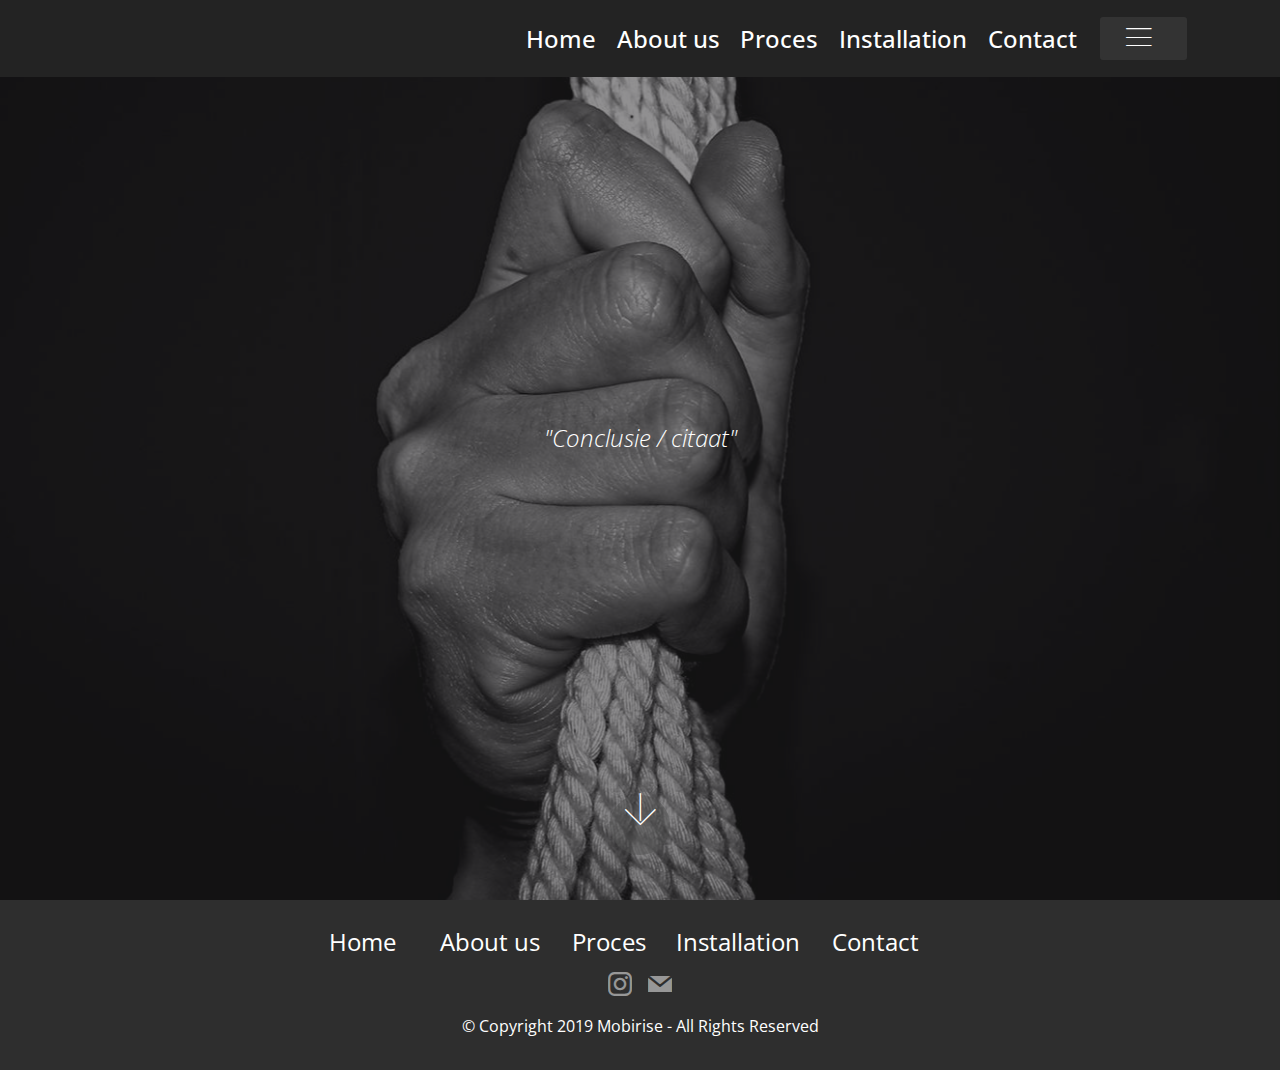
<file: index.html>
<!DOCTYPE html>
<html  >
<head>
  <!-- Site made with Mobirise Website Builder v4.11.6, https://mobirise.com -->
  <meta charset="UTF-8">
  <meta http-equiv="X-UA-Compatible" content="IE=edge">
  <meta name="generator" content="Mobirise v4.11.6, mobirise.com">
  <meta name="viewport" content="width=device-width, initial-scale=1, minimum-scale=1">
  <link rel="shortcut icon" href="assets/images/logo2.png" type="image/x-icon">
  <meta name="description" content="">
  
  <title>Home</title>
  <link rel="stylesheet" href="assets/web/assets/mobirise-icons/mobirise-icons.css">
  <link rel="stylesheet" href="assets/bootstrap/css/bootstrap.min.css">
  <link rel="stylesheet" href="assets/bootstrap/css/bootstrap-grid.min.css">
  <link rel="stylesheet" href="assets/bootstrap/css/bootstrap-reboot.min.css">
  <link rel="stylesheet" href="assets/tether/tether.min.css">
  <link rel="stylesheet" href="assets/dropdown/css/style.css">
  <link rel="stylesheet" href="assets/socicon/css/styles.css">
  <link rel="stylesheet" href="assets/theme/css/style.css">
  <link rel="preload" as="style" href="assets/mobirise/css/mbr-additional.css"><link rel="stylesheet" href="assets/mobirise/css/mbr-additional.css" type="text/css">
  
  
  
</head>
<body>
  <section class="menu cid-rJcsgm9UMj" once="menu" id="menu1-6">

    

    <nav class="navbar navbar-expand beta-menu navbar-dropdown align-items-center navbar-fixed-top navbar-toggleable-sm">
        <button class="navbar-toggler navbar-toggler-right" type="button" data-toggle="collapse" data-target="#navbarSupportedContent" aria-controls="navbarSupportedContent" aria-expanded="false" aria-label="Toggle navigation">
            <div class="hamburger">
                <span></span>
                <span></span>
                <span></span>
                <span></span>
            </div>
        </button>
        <div class="menu-logo">
            <div class="navbar-brand">
                
                <span class="navbar-caption-wrap"><a class="navbar-caption text-white display-4" href="https://mobirise.co"></a></span>
            </div>
        </div>
        <div class="collapse navbar-collapse" id="navbarSupportedContent">
            <ul class="navbar-nav nav-dropdown" data-app-modern-menu="true"><li class="nav-item">
                    <a class="nav-link link text-white display-2" href="index.html">Home</a>
                </li><li class="nav-item"><a class="nav-link link text-white display-2" href="page1.html">About us<br></a></li><li class="nav-item"><a class="nav-link link text-white display-2" href="page5.html">Proces</a></li><li class="nav-item"><a class="nav-link link text-white display-2" href="page4.html">Installation</a></li><li class="nav-item"><a class="nav-link link text-white display-2" href="page2.html">Contact<br></a></li></ul>
            <div class="navbar-buttons mbr-section-btn"><a class="btn btn-sm btn-black display-4" href="https://mobirise.co"><span class="mbri-menu mbr-iconfont mbr-iconfont-btn"></span>
                    </a></div>
        </div>
    </nav>
</section>

<section class="engine"><a href="https://mobirise.info/z">best free website templates</a></section><section class="cid-rJcpdR5qv3 mbr-fullscreen" id="header2-5">

    

    <div class="mbr-overlay" style="opacity: 0.5; background-color: rgb(35, 35, 35);"></div>

    <div class="container align-center">
        <div class="row justify-content-md-center">
            <div class="mbr-white col-md-10">
                
                <h3 class="mbr-section-subtitle align-center mbr-light pb-3 mbr-fonts-style display-2"><em>"Conclusie / citaat"</em></h3>
                
                
            </div>
        </div>
    </div>
    <div class="mbr-arrow hidden-sm-down" aria-hidden="true">
        <a href="#next">
            <i class="mbri-down mbr-iconfont"></i>
        </a>
    </div>
</section>

<section once="footers" class="cid-rJcBifIhdK" id="footer7-t">

    

    

    <div class="container">
        <div class="media-container-row align-center mbr-white">
            <div class="row row-links">
                <ul class="foot-menu">
                    
                    
                    
                    
                    
                <li class="foot-menu-item mbr-fonts-style display-2"><a href="index.html" class="text-white">Home &nbsp;</a></li><li class="foot-menu-item mbr-fonts-style display-2"><a href="page1.html" class="text-white">About us</a></li><li class="foot-menu-item mbr-fonts-style display-2"><p><a href="page5.html" class="text-white">Proces</a>&nbsp;&nbsp;&nbsp;&nbsp;&nbsp;<a href="page4.html" class="text-white">Installation</a></p></li><li class="foot-menu-item mbr-fonts-style display-2"><a href="page2.html" class="text-white">Contact</a></li><li class="foot-menu-item mbr-fonts-style display-2"></li></ul>
            </div>
            <div class="row social-row">
                <div class="social-list align-right pb-2">
                    
                    
                    
                    
                    
                    
                <div class="soc-item">
                        <a href="https://www.instagram.com/installationm10/?hl=nl" target="_blank">
                            <span class="mbr-iconfont mbr-iconfont-social socicon-instagram socicon"></span>
                        </a>
                    </div><div class="soc-item">
                        <a href="page2.html" target="_blank">
                            <span class="mbr-iconfont mbr-iconfont-social socicon-mail socicon"></span>
                        </a>
                    </div></div>
            </div>
            <div class="row row-copirayt">
                <p class="mbr-text mb-0 mbr-fonts-style mbr-white align-center display-5">
                    © Copyright 2019 Mobirise - All Rights Reserved
                </p>
            </div>
        </div>
    </div>
</section>


  <script src="assets/web/assets/jquery/jquery.min.js"></script>
  <script src="assets/popper/popper.min.js"></script>
  <script src="assets/bootstrap/js/bootstrap.min.js"></script>
  <script src="assets/tether/tether.min.js"></script>
  <script src="assets/smoothscroll/smooth-scroll.js"></script>
  <script src="assets/dropdown/js/nav-dropdown.js"></script>
  <script src="assets/dropdown/js/navbar-dropdown.js"></script>
  <script src="assets/touchswipe/jquery.touch-swipe.min.js"></script>
  <script src="assets/theme/js/script.js"></script>
  
  
</body>
</html>
</file>
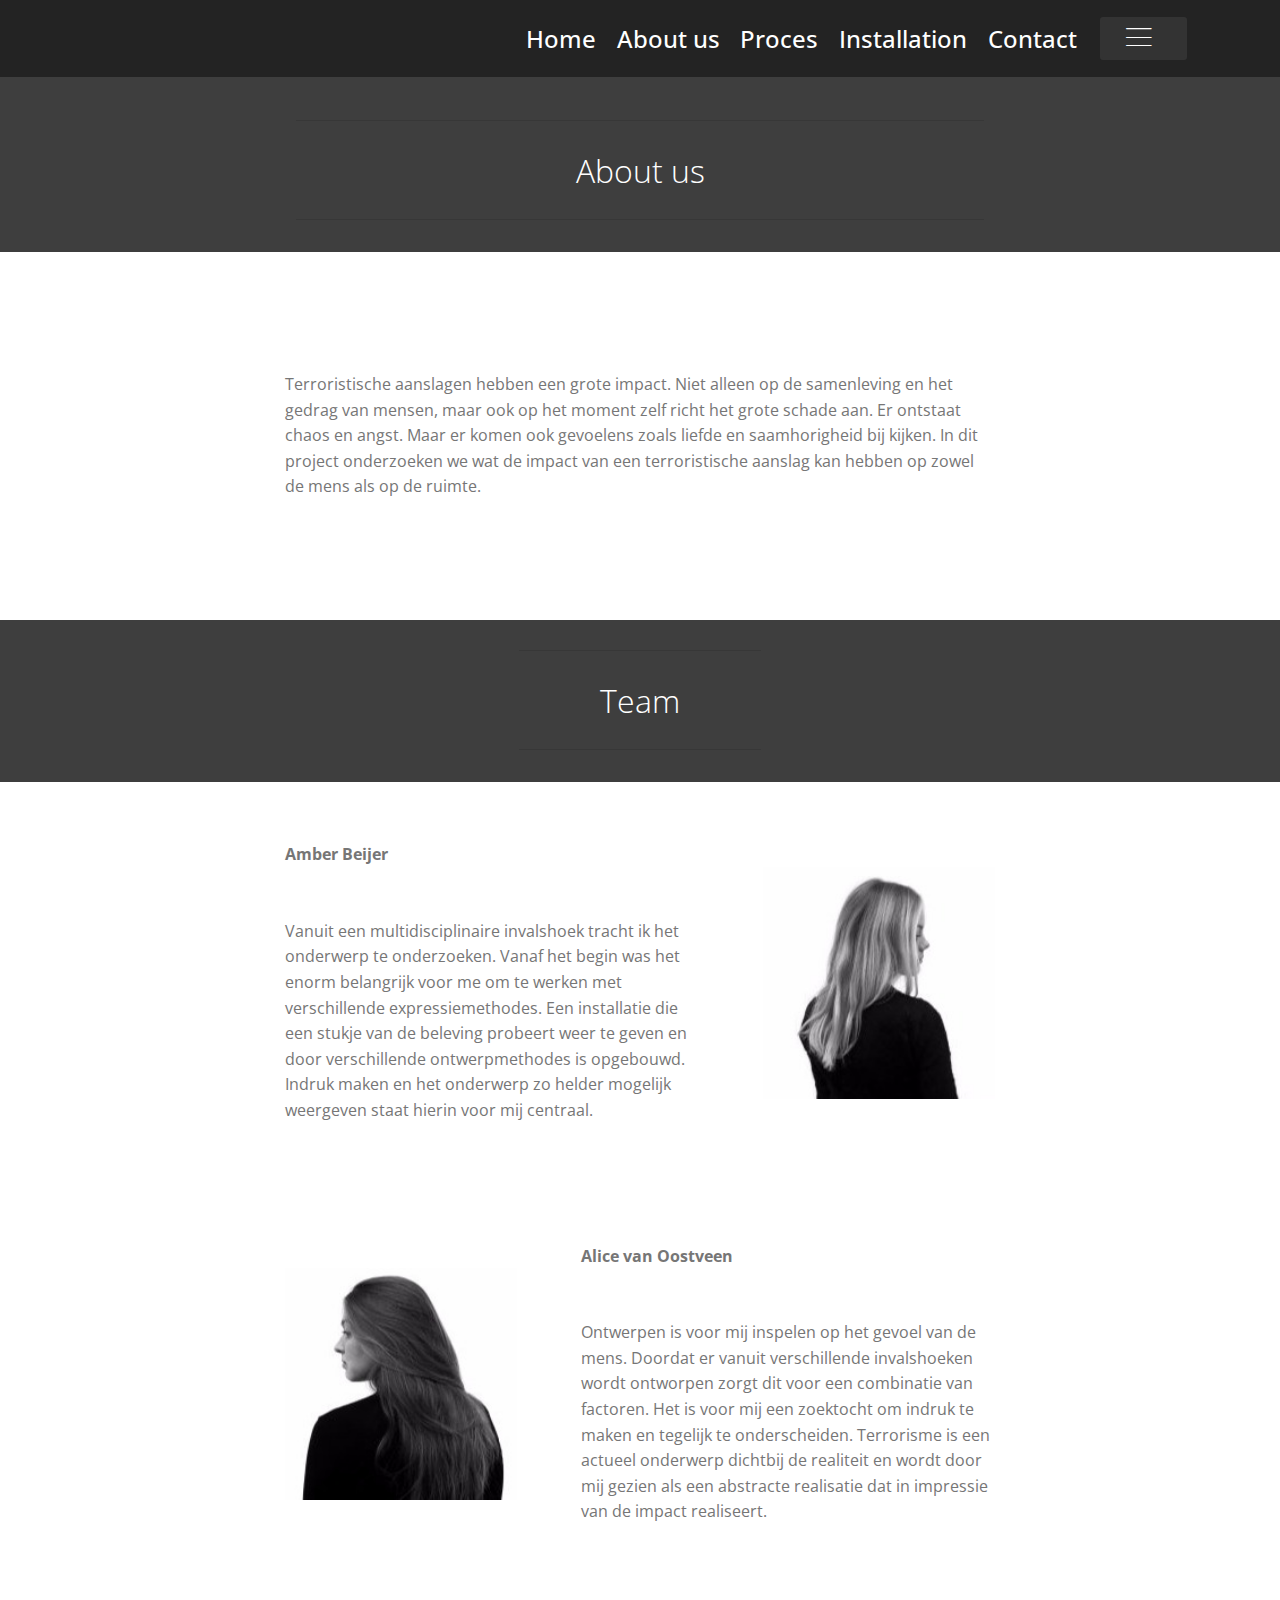
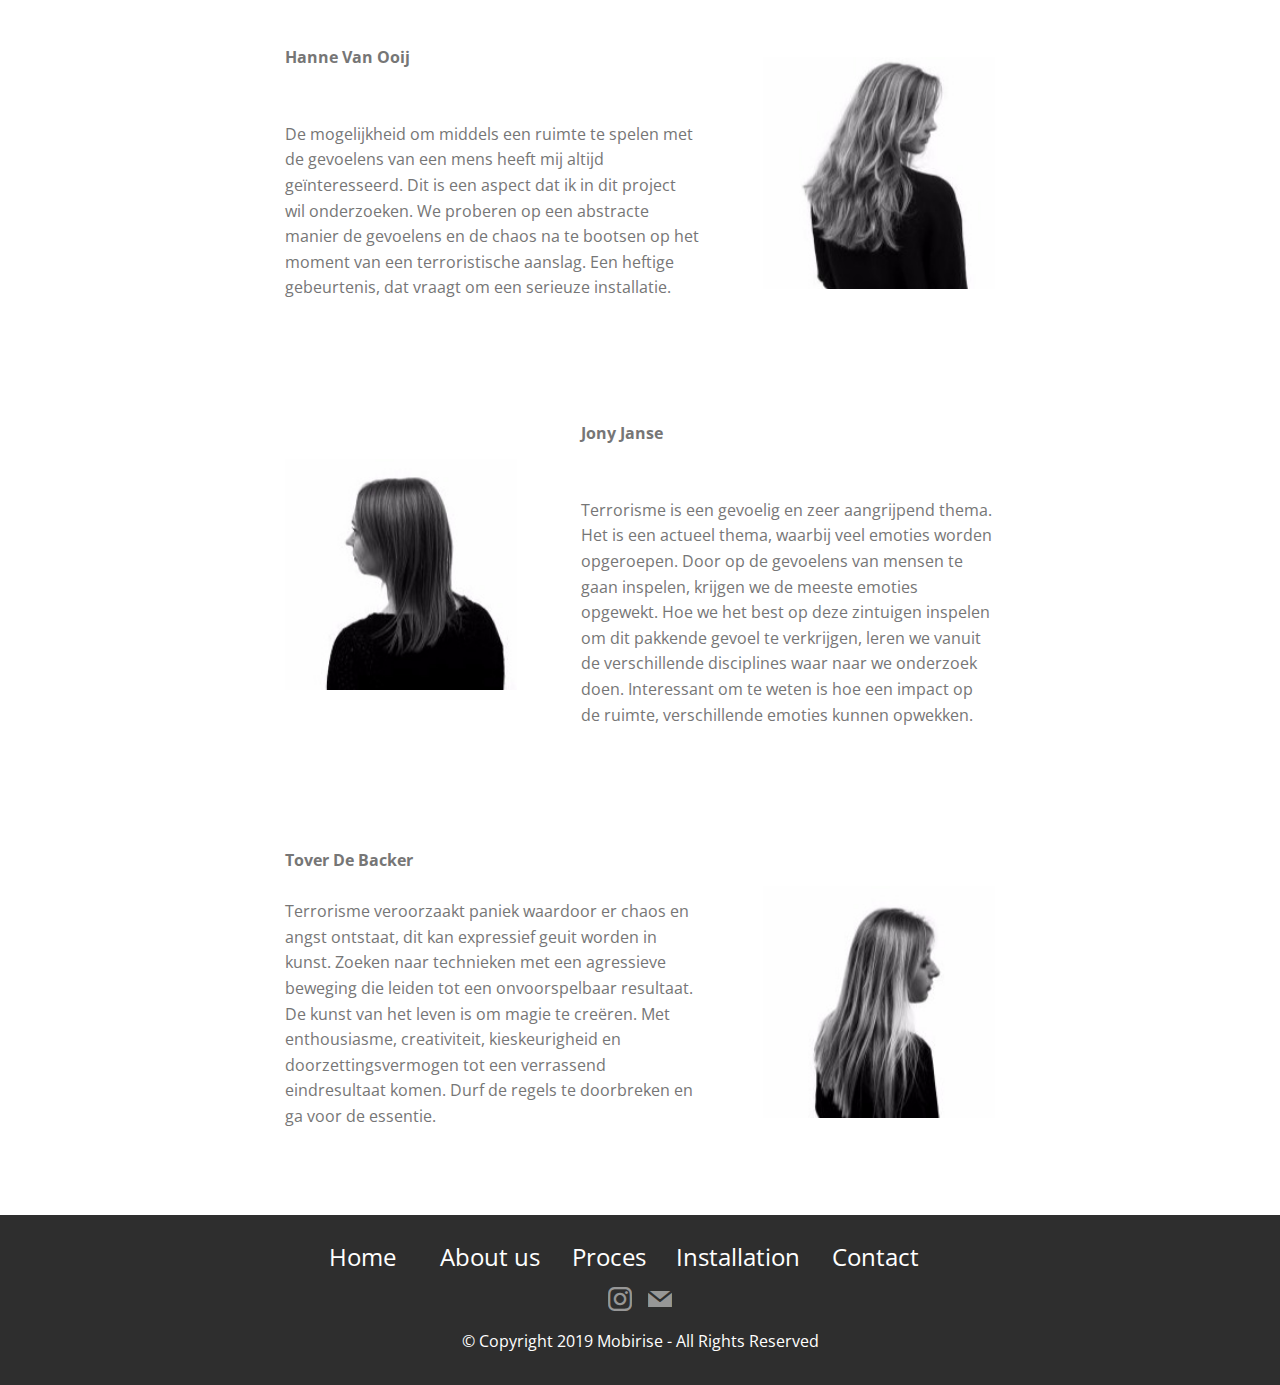
<file: page1.html>
<!DOCTYPE html>
<html  >
<head>
  <!-- Site made with Mobirise Website Builder v4.11.6, https://mobirise.com -->
  <meta charset="UTF-8">
  <meta http-equiv="X-UA-Compatible" content="IE=edge">
  <meta name="generator" content="Mobirise v4.11.6, mobirise.com">
  <meta name="viewport" content="width=device-width, initial-scale=1, minimum-scale=1">
  <link rel="shortcut icon" href="assets/images/logo2.png" type="image/x-icon">
  <meta name="description" content="Web Site Creator Description">
  
  <title>About us</title>
  <link rel="stylesheet" href="assets/web/assets/mobirise-icons/mobirise-icons.css">
  <link rel="stylesheet" href="assets/bootstrap/css/bootstrap.min.css">
  <link rel="stylesheet" href="assets/bootstrap/css/bootstrap-grid.min.css">
  <link rel="stylesheet" href="assets/bootstrap/css/bootstrap-reboot.min.css">
  <link rel="stylesheet" href="assets/tether/tether.min.css">
  <link rel="stylesheet" href="assets/dropdown/css/style.css">
  <link rel="stylesheet" href="assets/socicon/css/styles.css">
  <link rel="stylesheet" href="assets/theme/css/style.css">
  <link rel="preload" as="style" href="assets/mobirise/css/mbr-additional.css"><link rel="stylesheet" href="assets/mobirise/css/mbr-additional.css" type="text/css">
  
  
  
</head>
<body>
  <section class="menu cid-rJcsgm9UMj" once="menu" id="menu1-7">

    

    <nav class="navbar navbar-expand beta-menu navbar-dropdown align-items-center navbar-fixed-top navbar-toggleable-sm">
        <button class="navbar-toggler navbar-toggler-right" type="button" data-toggle="collapse" data-target="#navbarSupportedContent" aria-controls="navbarSupportedContent" aria-expanded="false" aria-label="Toggle navigation">
            <div class="hamburger">
                <span></span>
                <span></span>
                <span></span>
                <span></span>
            </div>
        </button>
        <div class="menu-logo">
            <div class="navbar-brand">
                
                <span class="navbar-caption-wrap"><a class="navbar-caption text-white display-4" href="https://mobirise.co"></a></span>
            </div>
        </div>
        <div class="collapse navbar-collapse" id="navbarSupportedContent">
            <ul class="navbar-nav nav-dropdown" data-app-modern-menu="true"><li class="nav-item">
                    <a class="nav-link link text-white display-2" href="index.html">Home</a>
                </li><li class="nav-item"><a class="nav-link link text-white display-2" href="page1.html">About us<br></a></li><li class="nav-item"><a class="nav-link link text-white display-2" href="page5.html">Proces</a></li><li class="nav-item"><a class="nav-link link text-white display-2" href="page4.html">Installation</a></li><li class="nav-item"><a class="nav-link link text-white display-2" href="page2.html">Contact<br></a></li></ul>
            <div class="navbar-buttons mbr-section-btn"><a class="btn btn-sm btn-black display-4" href="https://mobirise.co"><span class="mbri-menu mbr-iconfont mbr-iconfont-btn"></span>
                    </a></div>
        </div>
    </nav>
</section>

<section class="engine"><a href="https://mobirise.info/g">how to build a website for free</a></section><section class="mbr-section article content10 cid-rJcvpslcZt" id="content10-e">
    
     

    <div class="container">
        <div class="inner-container" style="width: 66%;">
            <hr class="line" style="width: 94%;">
            <div class="section-text align-center mbr-white mbr-fonts-style display-1">
                    About us</div>
            <hr class="line" style="width: 94%;">
        </div>
    </div>
</section>

<section class="mbr-section article content11 cid-rJcvqUEE6l" id="content11-f">
     

    <div class="container">
        <div class="media-container-row">
            <div class="mbr-text counter-container col-12 col-md-8 mbr-fonts-style display-5"><div>Terroristische aanslagen hebben een grote impact. Niet alleen op de samenleving en het gedrag van mensen, maar ook op het moment zelf richt het grote schade aan. Er ontstaat chaos en angst. Maar er komen ook gevoelens zoals liefde en saamhorigheid bij kijken. In dit project onderzoeken we wat de impact van een terroristische aanslag kan hebben op zowel de mens als op de ruimte.</div></div>
        </div>
    </div>
</section>

<section class="mbr-section article content10 cid-rJcw9Xxwf5" id="content10-g">
    
     

    <div class="container">
        <div class="inner-container" style="width: 78%;">
            <hr class="line" style="width: 28%;">
            <div class="section-text align-center mbr-white mbr-fonts-style display-1">Team</div>
            <hr class="line" style="width: 28%;">
        </div>
    </div>
</section>

<section class="mbr-section content7 cid-rJcwfDwIaJ" id="content7-h">
          
    

    <div class="container">
        <div class="media-container-row">
            <div class="col-12 col-md-8">
                <div class="media-container-row">
                    <div class="media-content">
                        <div class="mbr-section-text">
                            <p class="mbr-text align-right mb-0 mbr-fonts-style display-5">
                               <strong>Amber Beijer</strong><br><strong><br></strong><br>Vanuit een multidisciplinaire invalshoek tracht ik het onderwerp te onderzoeken. Vanaf het begin was het enorm belangrijk voor me om te werken met verschillende expressiemethodes. Een installatie die een stukje van de beleving probeert weer te geven en door verschillende ontwerpmethodes is opgebouwd. Indruk maken en het onderwerp zo helder mogelijk weergeven staat hierin voor mij centraal.&nbsp;</p>
                        </div>
                    </div>
                    <div class="mbr-figure" style="width: 65%;">
                     <img src="assets/images/amber-342x257.jpeg" alt="Mobirise" title="">  
                    </div>
                </div>
            </div>
        </div>
    </div>
</section>

<section class="mbr-section content6 cid-rJcwjzMSN7" id="content6-j">
    
     
    
    <div class="container">
        <div class="media-container-row">
            <div class="col-12 col-md-8">
                <div class="media-container-row">
                    <div class="mbr-figure" style="width: 65%;">
                      <img src="assets/images/alice-342x257.jpeg" alt="Mobirise" title="">  
                    </div>
                    <div class="media-content">
                        <div class="mbr-section-text">
                            <p class="mbr-text mb-0 mbr-fonts-style display-5"><strong>Alice van Oostveen</strong><br><strong><br></strong><strong><br></strong>Ontwerpen is voor mij inspelen op het gevoel van de mens. Doordat er vanuit verschillende invalshoeken wordt ontworpen zorgt dit voor een combinatie van factoren. Het is voor mij een zoektocht om indruk te maken en tegelijk te onderscheiden. Terrorisme is een actueel onderwerp dichtbij de realiteit en wordt door mij gezien als een abstracte realisatie dat in impressie van de impact realiseert. </p>
                        </div>
                    </div>
                </div>
            </div>
        </div>
    </div>
</section>

<section class="mbr-section content7 cid-rJcwkj4UgG" id="content7-k">
          
    

    <div class="container">
        <div class="media-container-row">
            <div class="col-12 col-md-8">
                <div class="media-container-row">
                    <div class="media-content">
                        <div class="mbr-section-text">
                            <p class="mbr-text align-right mb-0 mbr-fonts-style display-5"><strong>Hanne Van Ooij</strong><strong><br></strong><br><br>De mogelijkheid om middels een ruimte te spelen met de gevoelens van een mens heeft mij altijd geïnteresseerd. Dit is een aspect dat ik in dit project wil onderzoeken. We proberen op een abstracte manier de gevoelens en de chaos na te bootsen op het moment van een terroristische aanslag. Een heftige gebeurtenis, dat vraagt om een serieuze installatie.  </p>
                        </div>
                    </div>
                    <div class="mbr-figure" style="width: 65%;">
                     <img src="assets/images/hanne-342x257.jpeg" alt="Mobirise" title="">  
                    </div>
                </div>
            </div>
        </div>
    </div>
</section>

<section class="mbr-section content6 cid-rJcwl9jCCm" id="content6-l">
    
     
    
    <div class="container">
        <div class="media-container-row">
            <div class="col-12 col-md-8">
                <div class="media-container-row">
                    <div class="mbr-figure" style="width: 65%;">
                      <img src="assets/images/jony-342x257.jpeg" alt="Mobirise" title="">  
                    </div>
                    <div class="media-content">
                        <div class="mbr-section-text">
                            <p class="mbr-text mb-0 mbr-fonts-style display-5"><strong>Jony Janse&nbsp;</strong><br>
<br><br>Terrorisme is een gevoelig en zeer aangrijpend thema. Het is een actueel thema, waarbij veel emoties worden opgeroepen. Door op de gevoelens van mensen te gaan inspelen, krijgen we de meeste emoties opgewekt. Hoe we het best op deze zintuigen inspelen om dit pakkende gevoel te verkrijgen, leren we vanuit de verschillende disciplines waar naar we onderzoek doen. Interessant om te weten is hoe een impact op de ruimte, verschillende emoties kunnen opwekken.</p>
                        </div>
                    </div>
                </div>
            </div>
        </div>
    </div>
</section>

<section class="mbr-section content7 cid-rJcwlR5Zs5" id="content7-m">
          
    

    <div class="container">
        <div class="media-container-row">
            <div class="col-12 col-md-8">
                <div class="media-container-row">
                    <div class="media-content">
                        <div class="mbr-section-text">
                            <p class="mbr-text align-right mb-0 mbr-fonts-style display-5"><strong>Tover De Backer<br></strong><br>Terrorisme veroorzaakt paniek waardoor er chaos en angst ontstaat, dit kan expressief geuit worden in kunst. Zoeken naar technieken met een agressieve beweging die leiden tot een onvoorspelbaar resultaat. De kunst van het leven is om magie te creëren. Met enthousiasme, creativiteit, kieskeurigheid en doorzettingsvermogen tot een verrassend eindresultaat komen. Durf de regels te doorbreken en ga voor de essentie.  &nbsp;<br>
<br></p>
                        </div>
                    </div>
                    <div class="mbr-figure" style="width: 65%;">
                     <img src="assets/images/tover-342x257.jpeg" alt="Mobirise" title="">  
                    </div>
                </div>
            </div>
        </div>
    </div>
</section>

<section once="footers" class="cid-rJcBifIhdK" id="footer7-t">

    

    

    <div class="container">
        <div class="media-container-row align-center mbr-white">
            <div class="row row-links">
                <ul class="foot-menu">
                    
                    
                    
                    
                    
                <li class="foot-menu-item mbr-fonts-style display-2"><a href="index.html" class="text-white">Home &nbsp;</a></li><li class="foot-menu-item mbr-fonts-style display-2"><a href="page1.html" class="text-white">About us</a></li><li class="foot-menu-item mbr-fonts-style display-2"><p><a href="page5.html" class="text-white">Proces</a>&nbsp;&nbsp;&nbsp;&nbsp;&nbsp;<a href="page4.html" class="text-white">Installation</a></p></li><li class="foot-menu-item mbr-fonts-style display-2"><a href="page2.html" class="text-white">Contact</a></li><li class="foot-menu-item mbr-fonts-style display-2"></li></ul>
            </div>
            <div class="row social-row">
                <div class="social-list align-right pb-2">
                    
                    
                    
                    
                    
                    
                <div class="soc-item">
                        <a href="https://www.instagram.com/installationm10/?hl=nl" target="_blank">
                            <span class="mbr-iconfont mbr-iconfont-social socicon-instagram socicon"></span>
                        </a>
                    </div><div class="soc-item">
                        <a href="page2.html" target="_blank">
                            <span class="mbr-iconfont mbr-iconfont-social socicon-mail socicon"></span>
                        </a>
                    </div></div>
            </div>
            <div class="row row-copirayt">
                <p class="mbr-text mb-0 mbr-fonts-style mbr-white align-center display-5">
                    © Copyright 2019 Mobirise - All Rights Reserved
                </p>
            </div>
        </div>
    </div>
</section>


  <script src="assets/web/assets/jquery/jquery.min.js"></script>
  <script src="assets/popper/popper.min.js"></script>
  <script src="assets/bootstrap/js/bootstrap.min.js"></script>
  <script src="assets/tether/tether.min.js"></script>
  <script src="assets/smoothscroll/smooth-scroll.js"></script>
  <script src="assets/dropdown/js/nav-dropdown.js"></script>
  <script src="assets/dropdown/js/navbar-dropdown.js"></script>
  <script src="assets/touchswipe/jquery.touch-swipe.min.js"></script>
  <script src="assets/theme/js/script.js"></script>
  
  
</body>
</html>
</file>
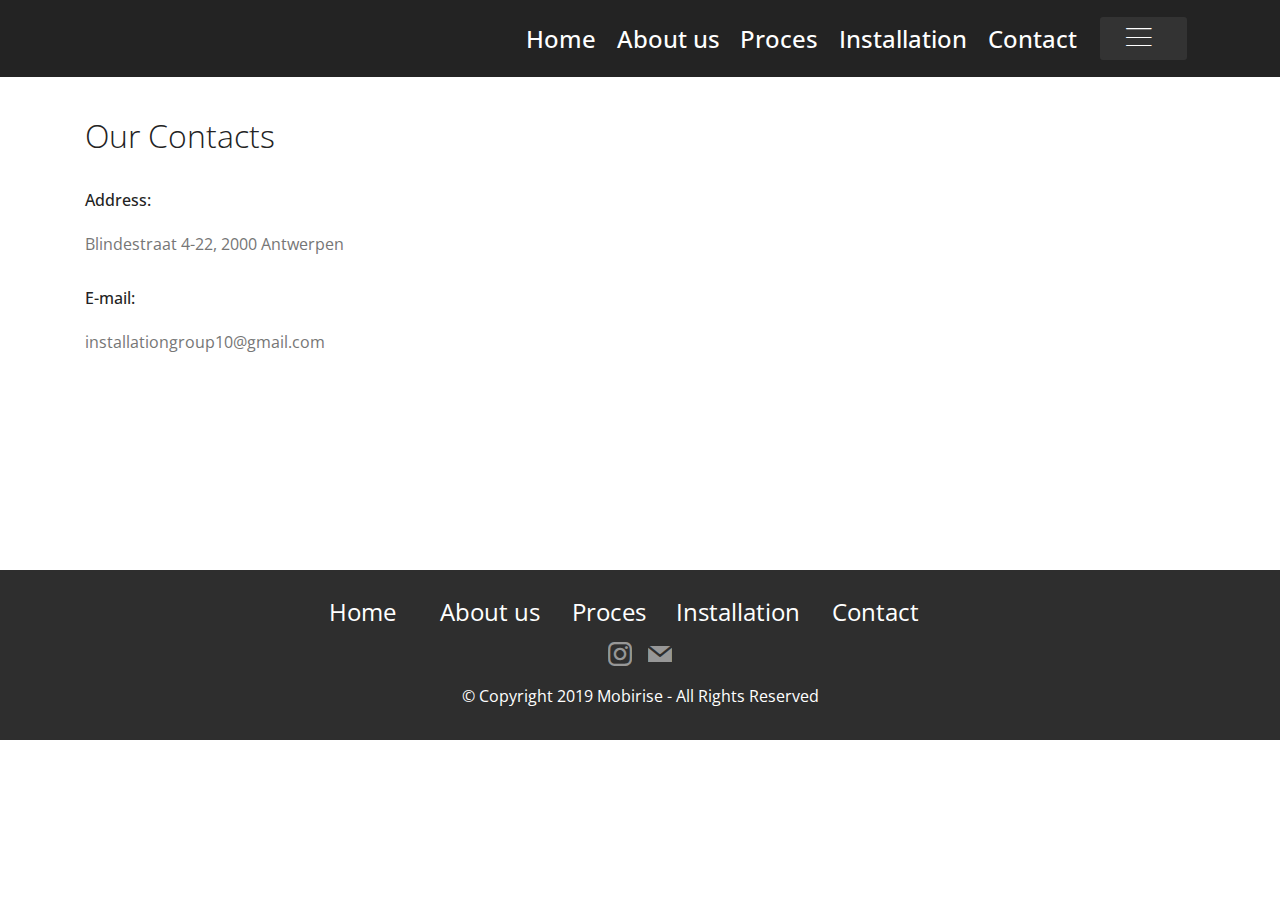
<file: page2.html>
<!DOCTYPE html>
<html  >
<head>
  <!-- Site made with Mobirise Website Builder v4.11.6, https://mobirise.com -->
  <meta charset="UTF-8">
  <meta http-equiv="X-UA-Compatible" content="IE=edge">
  <meta name="generator" content="Mobirise v4.11.6, mobirise.com">
  <meta name="viewport" content="width=device-width, initial-scale=1, minimum-scale=1">
  <link rel="shortcut icon" href="assets/images/logo2.png" type="image/x-icon">
  <meta name="description" content="Web Page Builder Description">
  
  <title>Contact</title>
  <link rel="stylesheet" href="assets/web/assets/mobirise-icons/mobirise-icons.css">
  <link rel="stylesheet" href="assets/bootstrap/css/bootstrap.min.css">
  <link rel="stylesheet" href="assets/bootstrap/css/bootstrap-grid.min.css">
  <link rel="stylesheet" href="assets/bootstrap/css/bootstrap-reboot.min.css">
  <link rel="stylesheet" href="assets/tether/tether.min.css">
  <link rel="stylesheet" href="assets/dropdown/css/style.css">
  <link rel="stylesheet" href="assets/socicon/css/styles.css">
  <link rel="stylesheet" href="assets/theme/css/style.css">
  <link rel="preload" as="style" href="assets/mobirise/css/mbr-additional.css"><link rel="stylesheet" href="assets/mobirise/css/mbr-additional.css" type="text/css">
  
  
  
</head>
<body>
  <section class="menu cid-rJcsgm9UMj" once="menu" id="menu1-n">

    

    <nav class="navbar navbar-expand beta-menu navbar-dropdown align-items-center navbar-fixed-top navbar-toggleable-sm">
        <button class="navbar-toggler navbar-toggler-right" type="button" data-toggle="collapse" data-target="#navbarSupportedContent" aria-controls="navbarSupportedContent" aria-expanded="false" aria-label="Toggle navigation">
            <div class="hamburger">
                <span></span>
                <span></span>
                <span></span>
                <span></span>
            </div>
        </button>
        <div class="menu-logo">
            <div class="navbar-brand">
                
                <span class="navbar-caption-wrap"><a class="navbar-caption text-white display-4" href="https://mobirise.co"></a></span>
            </div>
        </div>
        <div class="collapse navbar-collapse" id="navbarSupportedContent">
            <ul class="navbar-nav nav-dropdown" data-app-modern-menu="true"><li class="nav-item">
                    <a class="nav-link link text-white display-2" href="index.html">Home</a>
                </li><li class="nav-item"><a class="nav-link link text-white display-2" href="page1.html">About us<br></a></li><li class="nav-item"><a class="nav-link link text-white display-2" href="page5.html">Proces</a></li><li class="nav-item"><a class="nav-link link text-white display-2" href="page4.html">Installation</a></li><li class="nav-item"><a class="nav-link link text-white display-2" href="page2.html">Contact<br></a></li></ul>
            <div class="navbar-buttons mbr-section-btn"><a class="btn btn-sm btn-black display-4" href="https://mobirise.co"><span class="mbri-menu mbr-iconfont mbr-iconfont-btn"></span>
                    </a></div>
        </div>
    </nav>
</section>

<section class="engine"><a href="https://mobirise.info/x">free css templates</a></section><section class="mbr-section contacts1 cid-rJczvhS5jz" id="contacts1-p">
    <!---->
    
    <!---->
    <!--Overlay-->
    
    <!--Container-->
    <div class="container">
        <div class="row">
            <!--Titles-->
            <div class="title col-12">
                <h2 class="align-left mbr-fonts-style display-1">
                    Our Contacts
                </h2>
                
            </div>
            <!--Left-->
            <div class="col-12 col-md-6">
                <div class="left-block wrapper">
                    <div class="b b-adress">
                        <h5 class="align-left mbr-fonts-style m-0 display-5">
                            Address:
                        </h5>
                        <p class="mbr-text align-left mbr-fonts-style display-5">Blindestraat 4-22, 2000 Antwerpen</p>
                    </div>
                    
                    <div class="b b-mail">
                        <h5 class="align-left mbr-fonts-style m-0 display-5">
                            E-mail:
                        </h5>
                        <p class="mbr-text align-left mbr-fonts-style display-5">
                            installationgroup10@gmail.com</p>
                    </div>
                </div>
            </div>
            <!--Right-->
            <div class="col-12 col-md-6">
                <div class="google-map"><iframe frameborder="0" style="border:0" src="https://www.google.com/maps/embed?pb=!1m18!1m12!1m3!1d2498.804793784558!2d4.404732715726494!3d51.222671579589345!2m3!1f0!2f0!3f0!3m2!1i1024!2i768!4f13.1!3m3!1m2!1s0x47c3f657dbcb5159%3A0x25997666a6c20c6!2sBlindestraat%204%2C%202000%20Antwerpen!5e0!3m2!1snl!2sbe!4v1575018214925!5m2!1snl!2sbe" allowfullscreen=""></iframe></div>
            </div>
        </div>
    </div>
</section>

<section once="footers" class="cid-rJcBifIhdK" id="footer7-t">

    

    

    <div class="container">
        <div class="media-container-row align-center mbr-white">
            <div class="row row-links">
                <ul class="foot-menu">
                    
                    
                    
                    
                    
                <li class="foot-menu-item mbr-fonts-style display-2"><a href="index.html" class="text-white">Home &nbsp;</a></li><li class="foot-menu-item mbr-fonts-style display-2"><a href="page1.html" class="text-white">About us</a></li><li class="foot-menu-item mbr-fonts-style display-2"><p><a href="page5.html" class="text-white">Proces</a>&nbsp;&nbsp;&nbsp;&nbsp;&nbsp;<a href="page4.html" class="text-white">Installation</a></p></li><li class="foot-menu-item mbr-fonts-style display-2"><a href="page2.html" class="text-white">Contact</a></li><li class="foot-menu-item mbr-fonts-style display-2"></li></ul>
            </div>
            <div class="row social-row">
                <div class="social-list align-right pb-2">
                    
                    
                    
                    
                    
                    
                <div class="soc-item">
                        <a href="https://www.instagram.com/installationm10/?hl=nl" target="_blank">
                            <span class="mbr-iconfont mbr-iconfont-social socicon-instagram socicon"></span>
                        </a>
                    </div><div class="soc-item">
                        <a href="page2.html" target="_blank">
                            <span class="mbr-iconfont mbr-iconfont-social socicon-mail socicon"></span>
                        </a>
                    </div></div>
            </div>
            <div class="row row-copirayt">
                <p class="mbr-text mb-0 mbr-fonts-style mbr-white align-center display-5">
                    © Copyright 2019 Mobirise - All Rights Reserved
                </p>
            </div>
        </div>
    </div>
</section>


  <script src="assets/web/assets/jquery/jquery.min.js"></script>
  <script src="assets/popper/popper.min.js"></script>
  <script src="assets/bootstrap/js/bootstrap.min.js"></script>
  <script src="assets/tether/tether.min.js"></script>
  <script src="assets/smoothscroll/smooth-scroll.js"></script>
  <script src="assets/dropdown/js/nav-dropdown.js"></script>
  <script src="assets/dropdown/js/navbar-dropdown.js"></script>
  <script src="assets/touchswipe/jquery.touch-swipe.min.js"></script>
  <script src="assets/theme/js/script.js"></script>
  
  
</body>
</html>
</file>
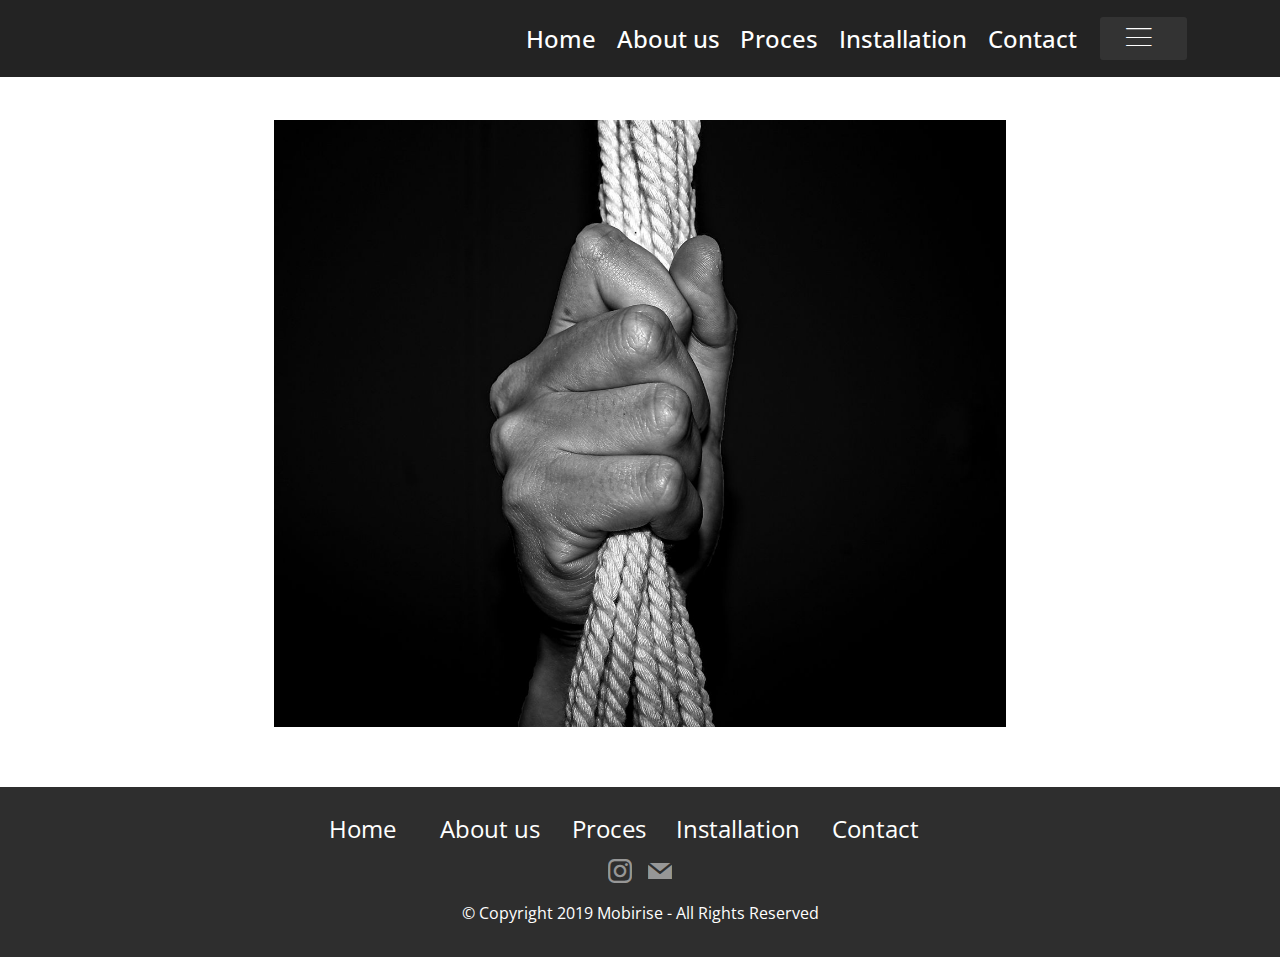
<file: page4.html>
<!DOCTYPE html>
<html  >
<head>
  <!-- Site made with Mobirise Website Builder v4.11.6, https://mobirise.com -->
  <meta charset="UTF-8">
  <meta http-equiv="X-UA-Compatible" content="IE=edge">
  <meta name="generator" content="Mobirise v4.11.6, mobirise.com">
  <meta name="viewport" content="width=device-width, initial-scale=1, minimum-scale=1">
  <link rel="shortcut icon" href="assets/images/logo2.png" type="image/x-icon">
  <meta name="description" content="Website Builder Description">
  
  <title>Installation</title>
  <link rel="stylesheet" href="assets/web/assets/mobirise-icons/mobirise-icons.css">
  <link rel="stylesheet" href="assets/bootstrap/css/bootstrap.min.css">
  <link rel="stylesheet" href="assets/bootstrap/css/bootstrap-grid.min.css">
  <link rel="stylesheet" href="assets/bootstrap/css/bootstrap-reboot.min.css">
  <link rel="stylesheet" href="assets/tether/tether.min.css">
  <link rel="stylesheet" href="assets/dropdown/css/style.css">
  <link rel="stylesheet" href="assets/socicon/css/styles.css">
  <link rel="stylesheet" href="assets/theme/css/style.css">
  <link rel="preload" as="style" href="assets/mobirise/css/mbr-additional.css"><link rel="stylesheet" href="assets/mobirise/css/mbr-additional.css" type="text/css">
  
  
  
</head>
<body>
  <section class="menu cid-rJcsgm9UMj" once="menu" id="menu1-x">

    

    <nav class="navbar navbar-expand beta-menu navbar-dropdown align-items-center navbar-fixed-top navbar-toggleable-sm">
        <button class="navbar-toggler navbar-toggler-right" type="button" data-toggle="collapse" data-target="#navbarSupportedContent" aria-controls="navbarSupportedContent" aria-expanded="false" aria-label="Toggle navigation">
            <div class="hamburger">
                <span></span>
                <span></span>
                <span></span>
                <span></span>
            </div>
        </button>
        <div class="menu-logo">
            <div class="navbar-brand">
                
                <span class="navbar-caption-wrap"><a class="navbar-caption text-white display-4" href="https://mobirise.co"></a></span>
            </div>
        </div>
        <div class="collapse navbar-collapse" id="navbarSupportedContent">
            <ul class="navbar-nav nav-dropdown" data-app-modern-menu="true"><li class="nav-item">
                    <a class="nav-link link text-white display-2" href="index.html">Home</a>
                </li><li class="nav-item"><a class="nav-link link text-white display-2" href="page1.html">About us<br></a></li><li class="nav-item"><a class="nav-link link text-white display-2" href="page5.html">Proces</a></li><li class="nav-item"><a class="nav-link link text-white display-2" href="page4.html">Installation</a></li><li class="nav-item"><a class="nav-link link text-white display-2" href="page2.html">Contact<br></a></li></ul>
            <div class="navbar-buttons mbr-section-btn"><a class="btn btn-sm btn-black display-4" href="https://mobirise.co"><span class="mbri-menu mbr-iconfont mbr-iconfont-btn"></span>
                    </a></div>
        </div>
    </nav>
</section>

<section class="engine"><a href="https://mobirise.info/c">free web builder</a></section><section class="cid-rK9QvezxrD" id="image1-1v">

    

    <figure class="mbr-figure container">
        <div class="image-block" style="width: 66%;">
            <img src="assets/images/voorfoto-1325x1098.jpg" width="1400" alt="Mobirise" title="">
            
        </div>
    </figure>
</section>

<section once="footers" class="cid-rJcBifIhdK" id="footer7-y">

    

    

    <div class="container">
        <div class="media-container-row align-center mbr-white">
            <div class="row row-links">
                <ul class="foot-menu">
                    
                    
                    
                    
                    
                <li class="foot-menu-item mbr-fonts-style display-2"><a href="index.html" class="text-white">Home &nbsp;</a></li><li class="foot-menu-item mbr-fonts-style display-2"><a href="page1.html" class="text-white">About us</a></li><li class="foot-menu-item mbr-fonts-style display-2"><p><a href="page5.html" class="text-white">Proces</a>&nbsp;&nbsp;&nbsp;&nbsp;&nbsp;<a href="page4.html" class="text-white">Installation</a></p></li><li class="foot-menu-item mbr-fonts-style display-2"><a href="page2.html" class="text-white">Contact</a></li><li class="foot-menu-item mbr-fonts-style display-2"></li></ul>
            </div>
            <div class="row social-row">
                <div class="social-list align-right pb-2">
                    
                    
                    
                    
                    
                    
                <div class="soc-item">
                        <a href="https://www.instagram.com/installationm10/?hl=nl" target="_blank">
                            <span class="mbr-iconfont mbr-iconfont-social socicon-instagram socicon"></span>
                        </a>
                    </div><div class="soc-item">
                        <a href="page2.html" target="_blank">
                            <span class="mbr-iconfont mbr-iconfont-social socicon-mail socicon"></span>
                        </a>
                    </div></div>
            </div>
            <div class="row row-copirayt">
                <p class="mbr-text mb-0 mbr-fonts-style mbr-white align-center display-5">
                    © Copyright 2019 Mobirise - All Rights Reserved
                </p>
            </div>
        </div>
    </div>
</section>


  <script src="assets/web/assets/jquery/jquery.min.js"></script>
  <script src="assets/popper/popper.min.js"></script>
  <script src="assets/bootstrap/js/bootstrap.min.js"></script>
  <script src="assets/tether/tether.min.js"></script>
  <script src="assets/smoothscroll/smooth-scroll.js"></script>
  <script src="assets/dropdown/js/nav-dropdown.js"></script>
  <script src="assets/dropdown/js/navbar-dropdown.js"></script>
  <script src="assets/touchswipe/jquery.touch-swipe.min.js"></script>
  <script src="assets/theme/js/script.js"></script>
  
  
</body>
</html>
</file>
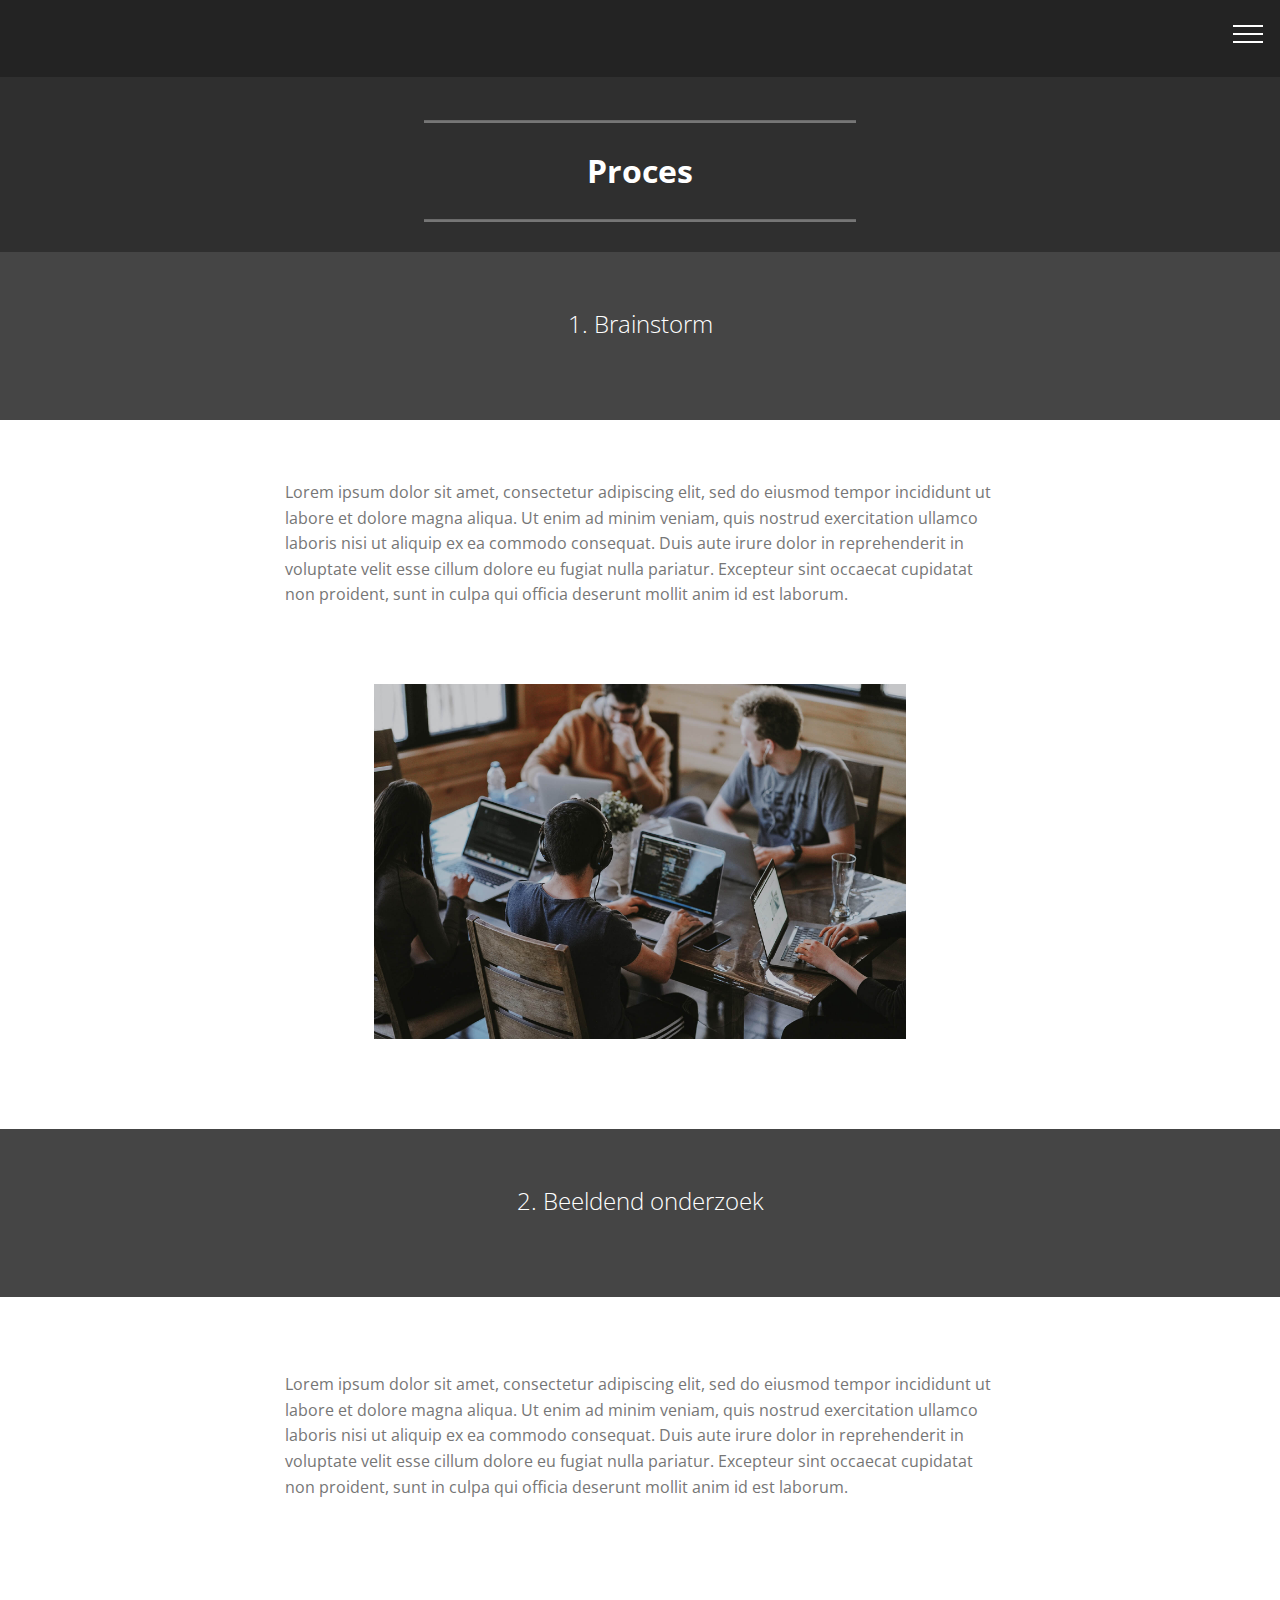
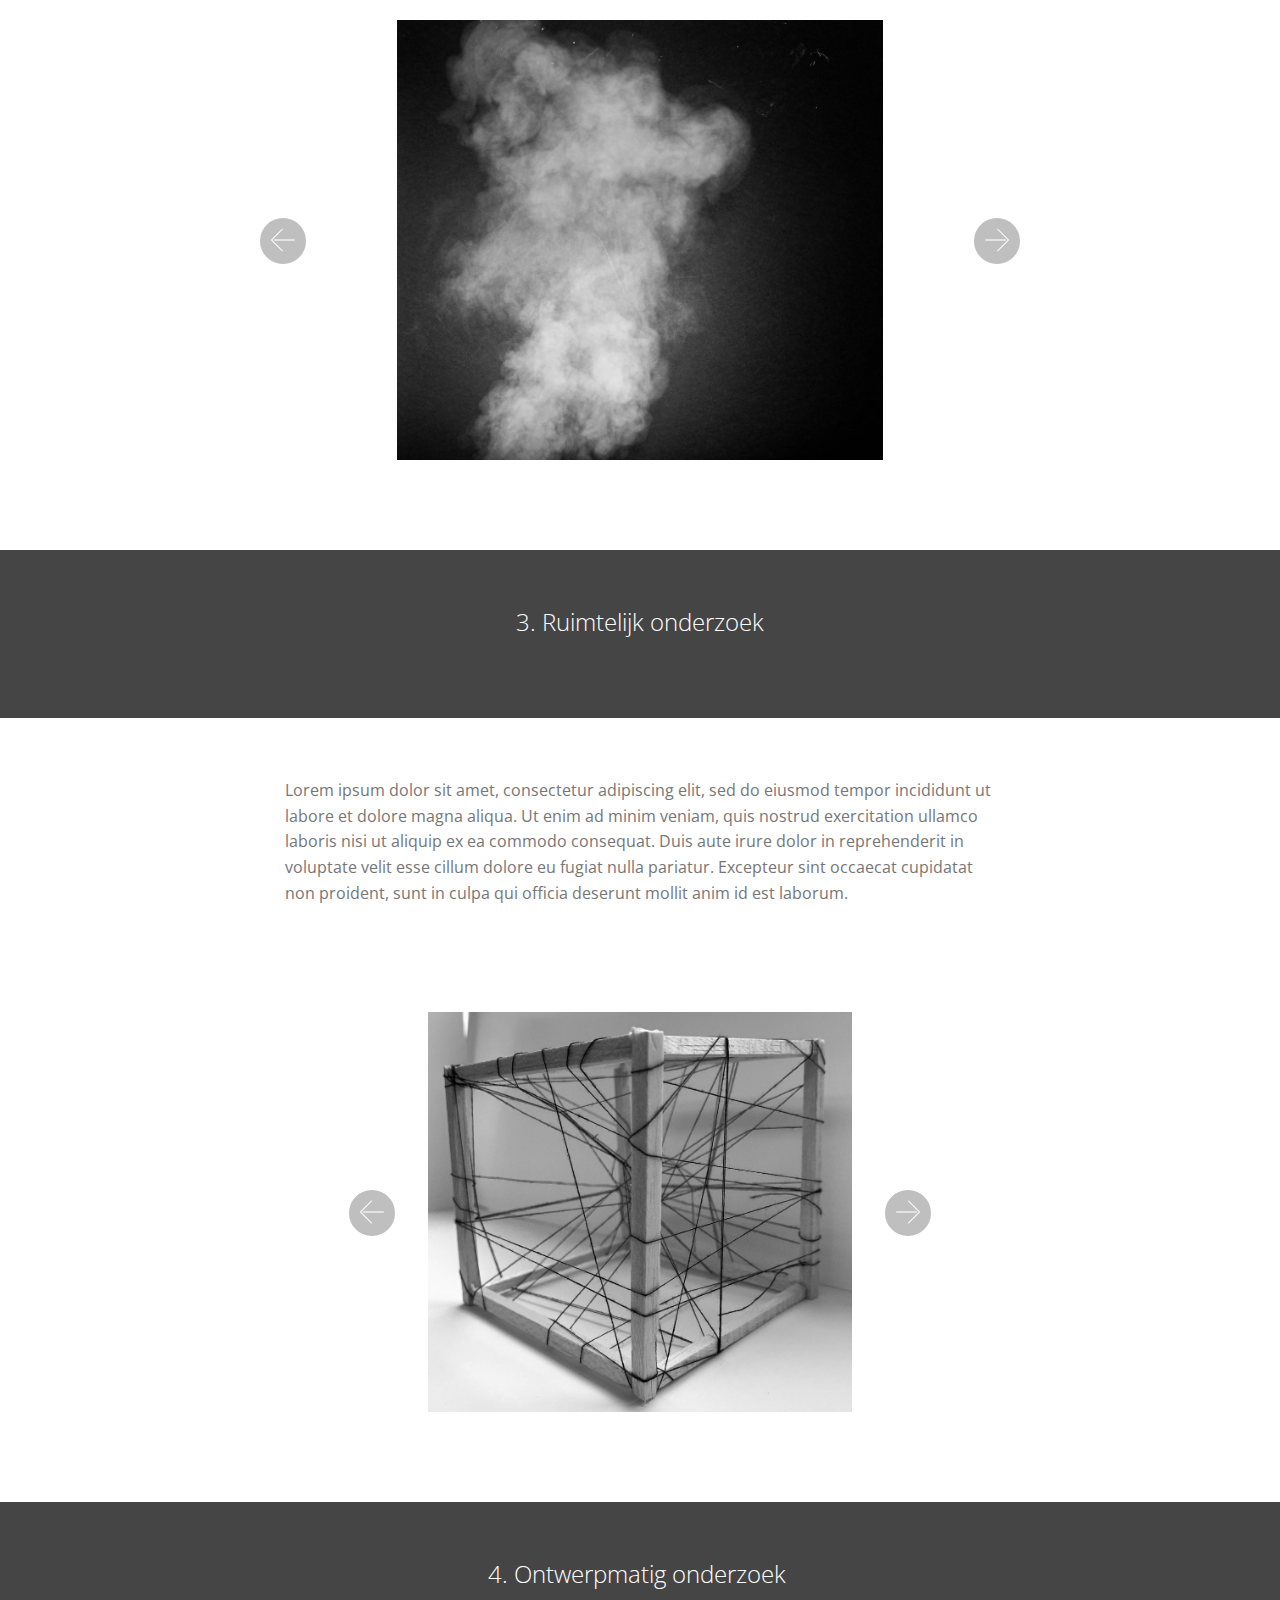
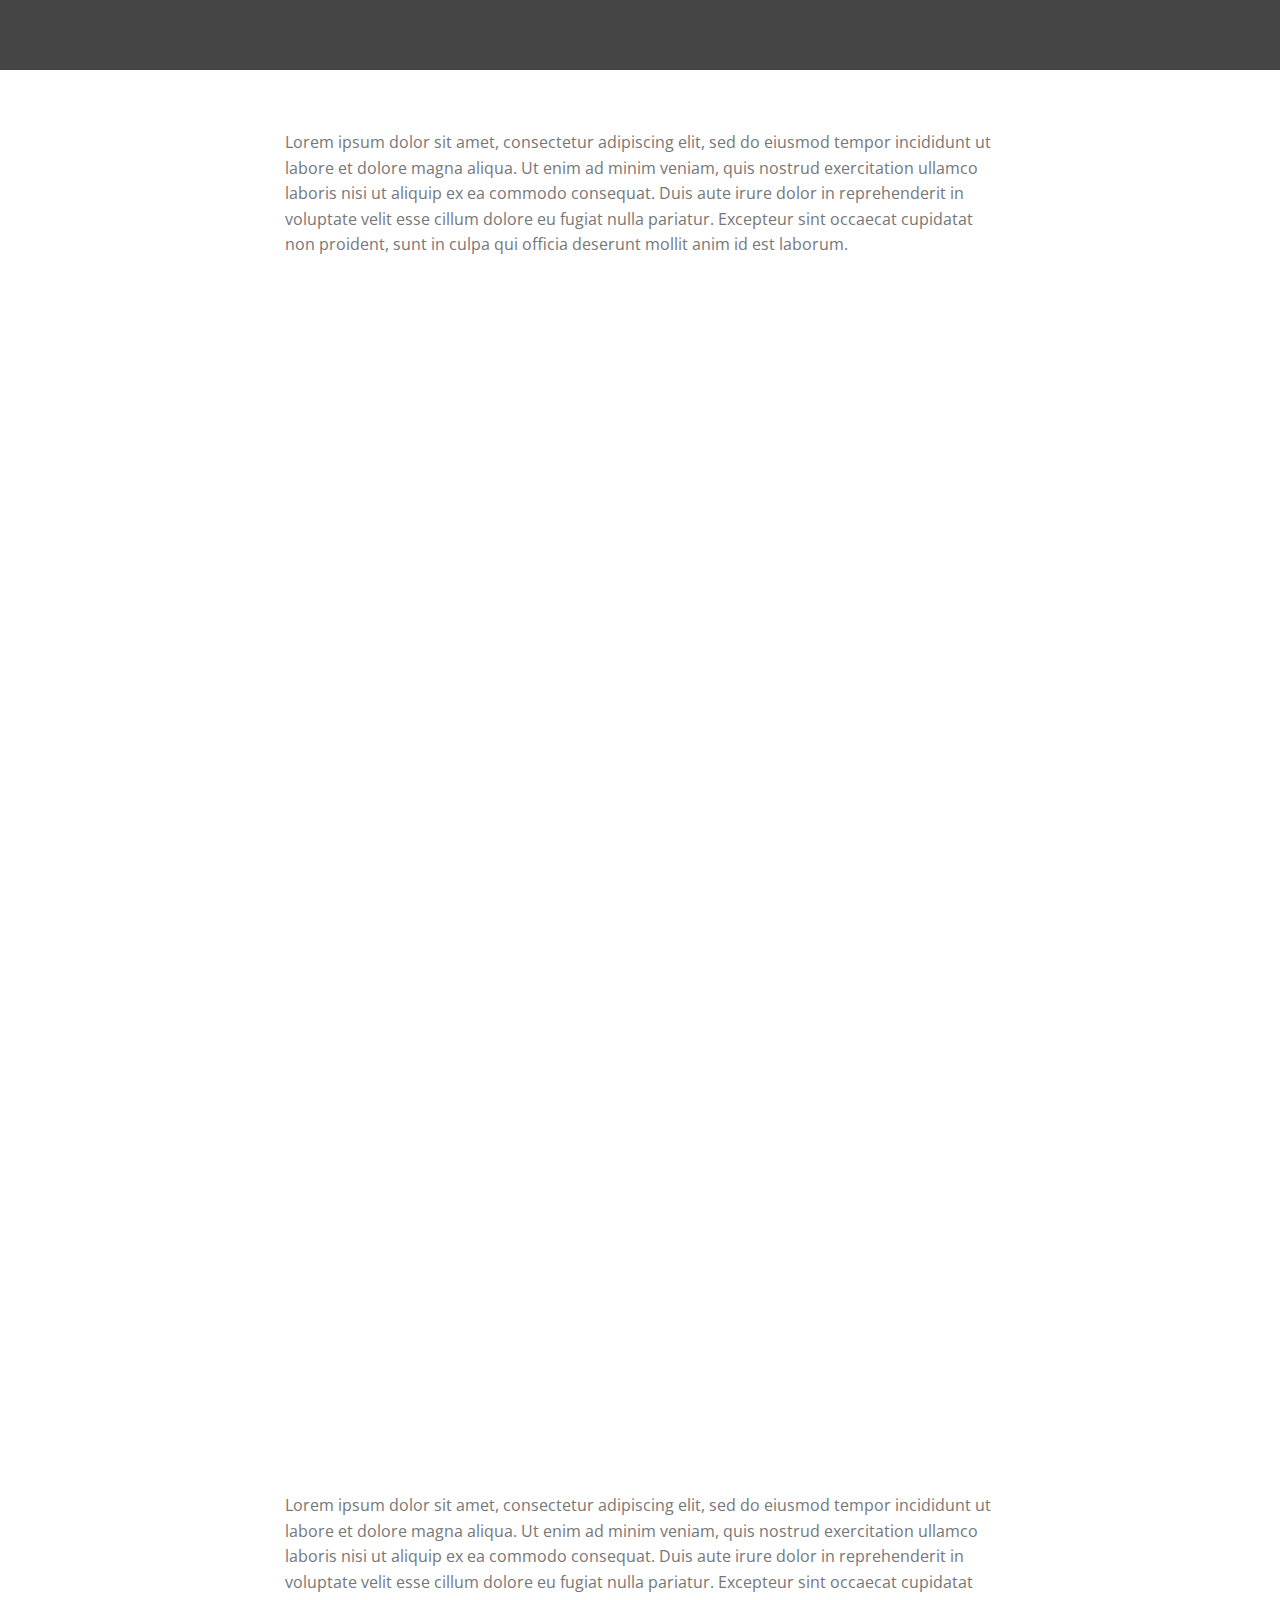
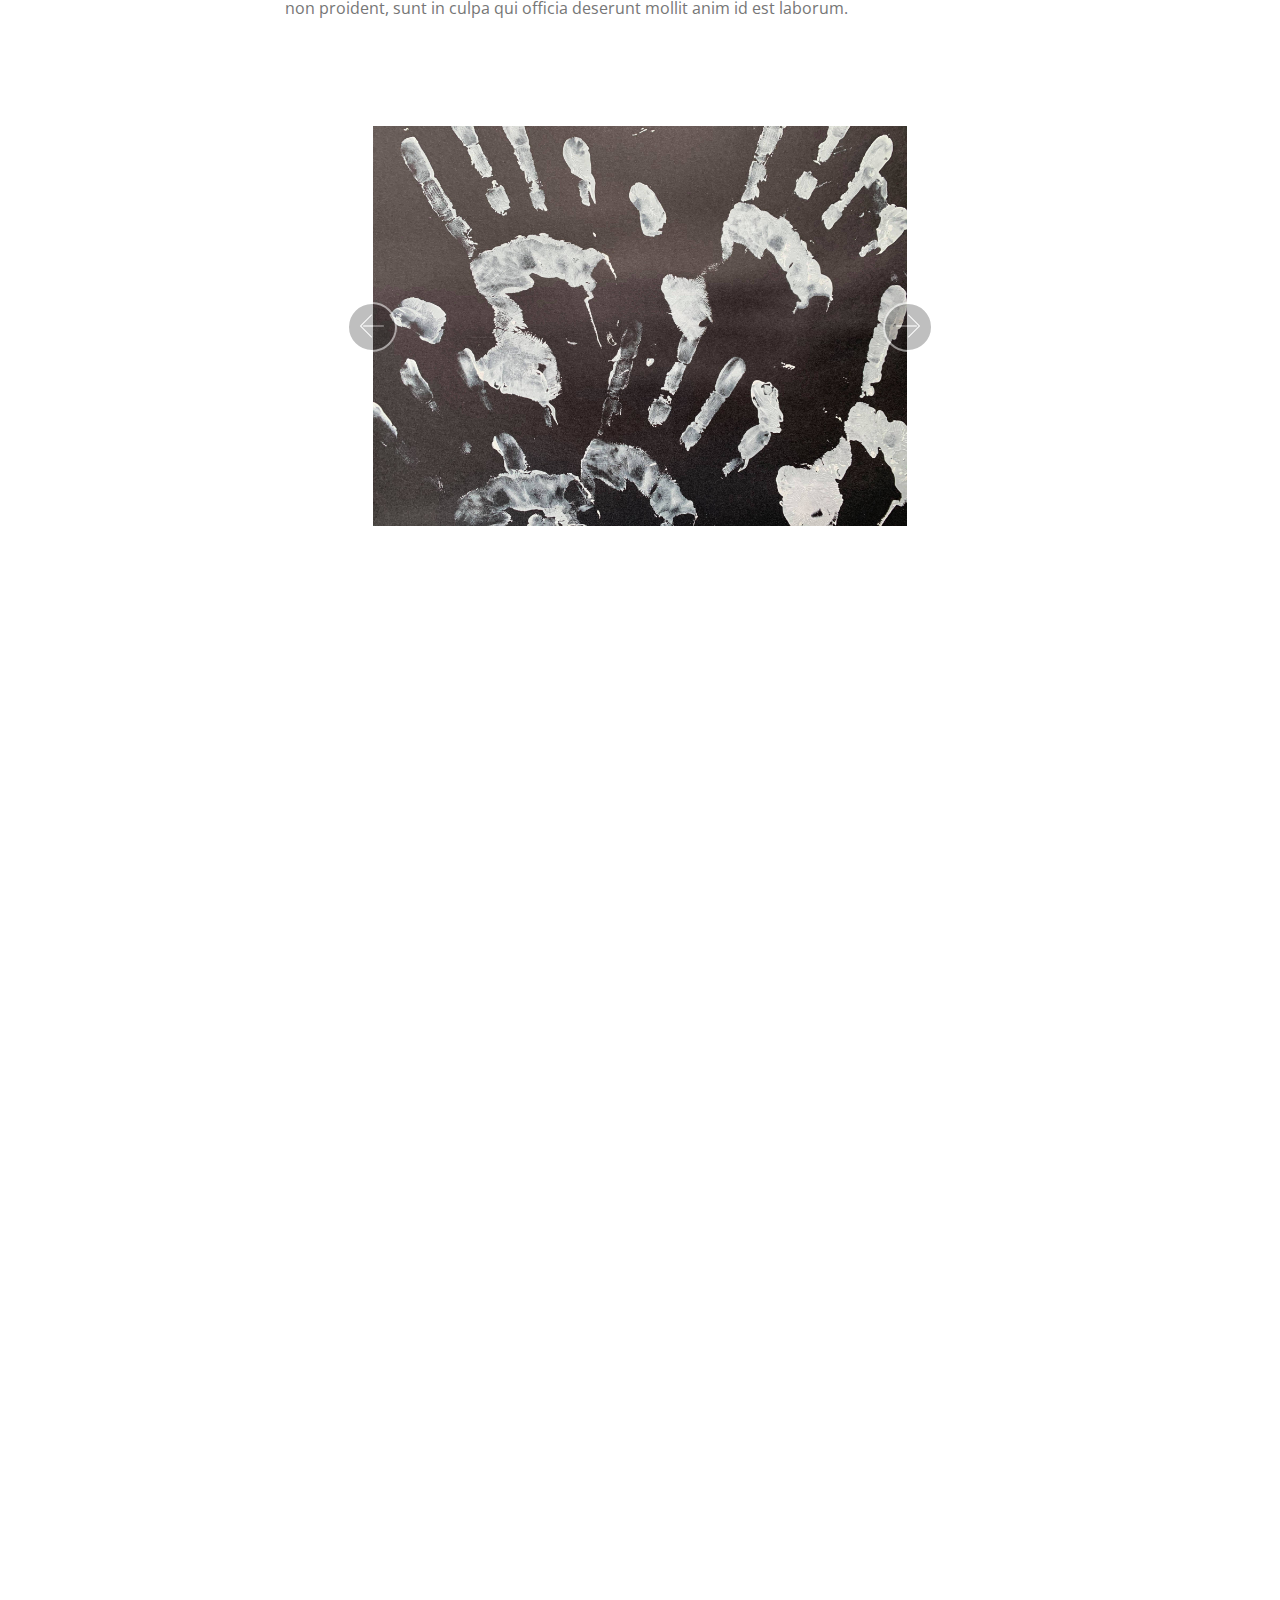
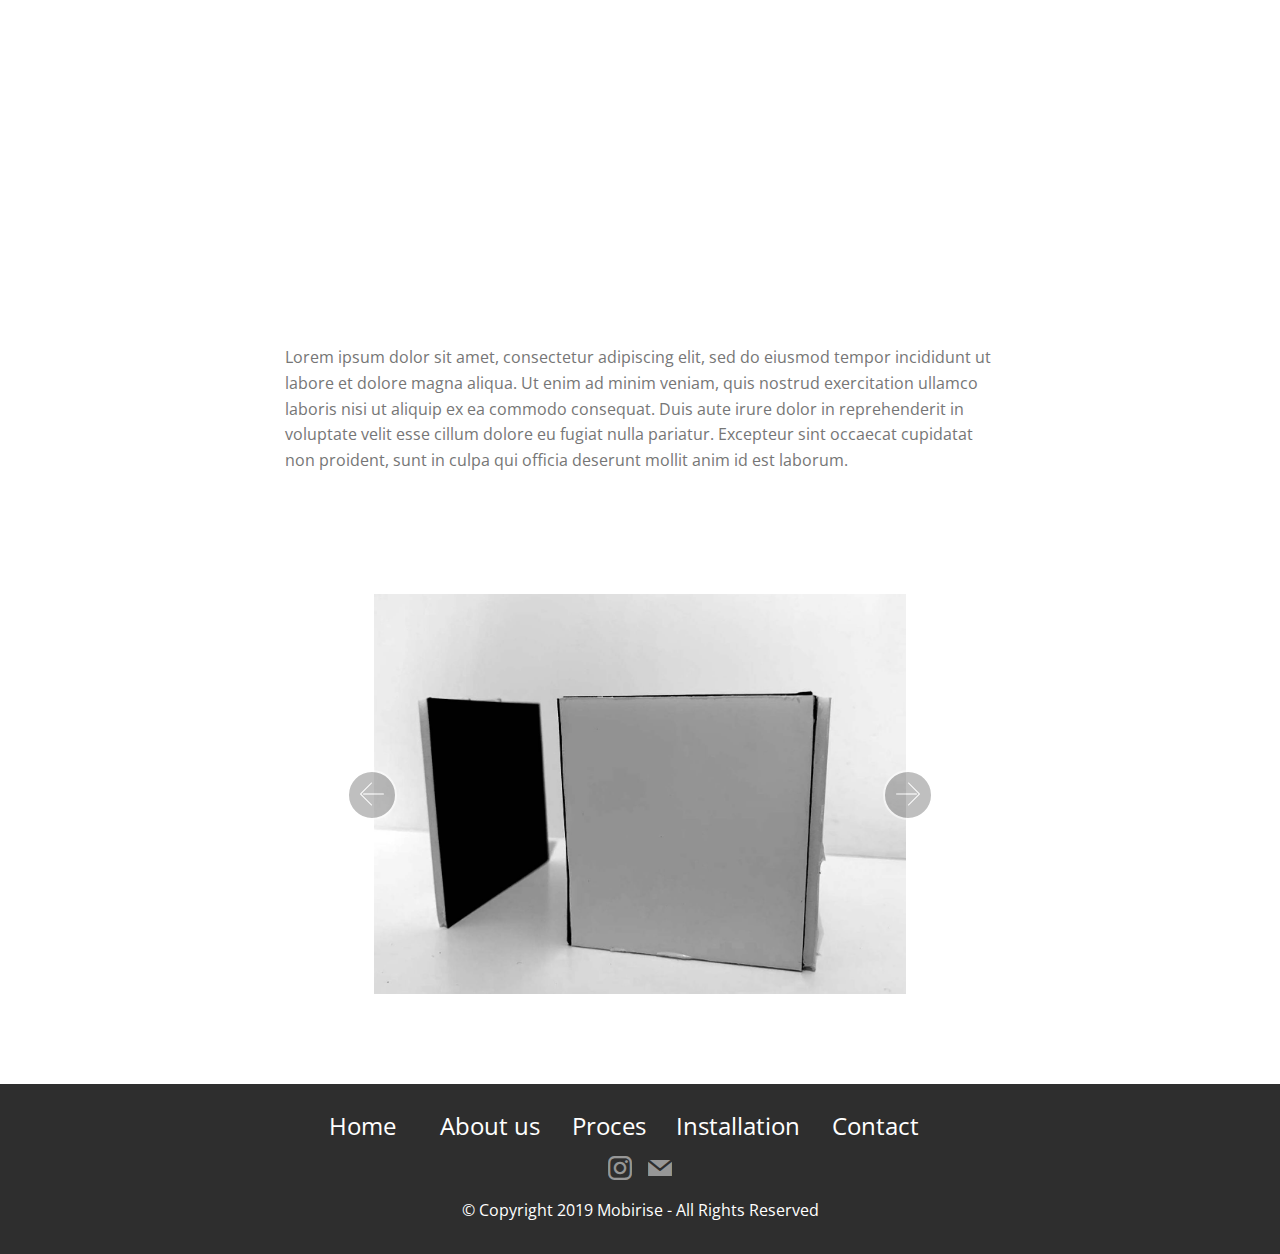
<file: page5.html>
<!DOCTYPE html>
<html  >
<head>
  <!-- Site made with Mobirise Website Builder v4.11.6, https://mobirise.com -->
  <meta charset="UTF-8">
  <meta http-equiv="X-UA-Compatible" content="IE=edge">
  <meta name="generator" content="Mobirise v4.11.6, mobirise.com">
  <meta name="viewport" content="width=device-width, initial-scale=1, minimum-scale=1">
  <link rel="shortcut icon" href="assets/images/logo2.png" type="image/x-icon">
  <meta name="description" content="Web Builder Description">
  
  <title>Proces</title>
  <link rel="stylesheet" href="assets/web/assets/mobirise-icons/mobirise-icons.css">
  <link rel="stylesheet" href="assets/bootstrap/css/bootstrap.min.css">
  <link rel="stylesheet" href="assets/bootstrap/css/bootstrap-grid.min.css">
  <link rel="stylesheet" href="assets/bootstrap/css/bootstrap-reboot.min.css">
  <link rel="stylesheet" href="assets/socicon/css/styles.css">
  <link rel="stylesheet" href="assets/dropdown/css/style.css">
  <link rel="stylesheet" href="assets/tether/tether.min.css">
  <link rel="stylesheet" href="assets/theme/css/style.css">
  <link rel="preload" as="style" href="assets/mobirise/css/mbr-additional.css"><link rel="stylesheet" href="assets/mobirise/css/mbr-additional.css" type="text/css">
  
  
  
</head>
<body>
  <section class="menu cid-rJcsgm9UMj" once="menu" id="menu1-z">

    

    <nav class="navbar navbar-expand beta-menu navbar-dropdown align-items-center navbar-fixed-top collapsed">
        <button class="navbar-toggler navbar-toggler-right" type="button" data-toggle="collapse" data-target="#navbarSupportedContent" aria-controls="navbarSupportedContent" aria-expanded="false" aria-label="Toggle navigation">
            <div class="hamburger">
                <span></span>
                <span></span>
                <span></span>
                <span></span>
            </div>
        </button>
        <div class="menu-logo">
            <div class="navbar-brand">
                
                
            </div>
        </div>
        <div class="collapse navbar-collapse" id="navbarSupportedContent">
            <ul class="navbar-nav nav-dropdown navbar-nav-top-padding" data-app-modern-menu="true"><li class="nav-item">
                    <a class="nav-link link text-white display-2" href="index.html">Home</a>
                </li><li class="nav-item"><a class="nav-link link text-white display-2" href="page1.html">About us<br></a></li><li class="nav-item"><a class="nav-link link text-white display-2" href="page5.html">Proces</a></li><li class="nav-item"><a class="nav-link link text-white display-2" href="page4.html">Installation</a></li><li class="nav-item"><a class="nav-link link text-white display-2" href="page2.html">Contact<br></a></li></ul>
            <div class="navbar-buttons mbr-section-btn"><a class="btn btn-sm btn-black display-4" href="https://mobirise.co"><span class="mbri-menu mbr-iconfont mbr-iconfont-btn"></span>
                    </a></div>
        </div>
    </nav>
</section>

<section class="engine"><a href="https://mobirise.info/m">free website design templates</a></section><section class="mbr-section article content10 cid-rK8UDry1QR" id="content10-1a">
    
     

    <div class="container">
        <div class="inner-container" style="width: 72%;">
            <hr class="line" style="width: 54%;">
            <div class="section-text align-center mbr-white mbr-fonts-style display-1"><strong>Proces</strong></div>
            <hr class="line" style="width: 54%;">
        </div>
    </div>
</section>

<section class="mbr-section content4 cid-rK8XGDaS9p" id="content4-1m">

    

    <div class="container">
        <div class="media-container-row">
            <div class="title col-12 col-md-8">
                <h2 class="align-center pb-3 mbr-fonts-style display-2">1. Brainstorm</h2>
                
                
            </div>
        </div>
    </div>
</section>

<section class="mbr-section article content1 cid-rKkcYsPY7Y" id="content1-23">
    
     

    <div class="container">
        <div class="media-container-row">
            <div class="mbr-text col-12 mbr-fonts-style display-5 col-md-8"><p>Lorem ipsum dolor sit amet, consectetur adipiscing elit, sed do eiusmod tempor incididunt ut labore et dolore magna aliqua. Ut enim ad minim veniam, quis nostrud exercitation ullamco laboris nisi ut aliquip ex ea commodo consequat. Duis aute irure dolor in reprehenderit in voluptate velit esse cillum dolore eu fugiat nulla pariatur. Excepteur sint occaecat cupidatat non proident, sunt in culpa qui officia deserunt mollit anim id est laborum.</p></div>
        </div>
    </div>
</section>

<section class="cid-rKkd6snmvY" id="image3-24">

    

    <figure class="mbr-figure container">
            <div class="image-block" style="width: 48%;">
                <img src="assets/images/background4.jpg" width="1400" alt="Mobirise">
                
            </div>
    </figure>
</section>

<section class="mbr-section content4 cid-rK8YbprI8M" id="content4-1n">

    

    <div class="container">
        <div class="media-container-row">
            <div class="title col-12 col-md-8">
                <h2 class="align-center pb-3 mbr-fonts-style display-2">2. Beeldend onderzoek</h2>
                
                
            </div>
        </div>
    </div>
</section>

<section class="mbr-section article content1 cid-rKkbvFYbnw" id="content1-1z">
    
     

    <div class="container">
        <div class="media-container-row">
            <div class="mbr-text col-12 mbr-fonts-style display-5 col-md-8">Lorem ipsum dolor sit amet, consectetur adipiscing elit, sed do eiusmod tempor incididunt ut labore et dolore magna aliqua. Ut enim ad minim veniam, quis nostrud exercitation ullamco laboris nisi ut aliquip ex ea commodo consequat. Duis aute irure dolor in reprehenderit in voluptate velit esse cillum dolore eu fugiat nulla pariatur. Excepteur sint occaecat cupidatat non proident, sunt in culpa qui officia deserunt mollit anim id est laborum.</div>
        </div>
    </div>
</section>

<section class="carousel slide cid-rKfEvgI5sv" data-interval="false" id="slider2-1y">

    
    <div class="container content-slider">
        <div class="content-slider-wrap">
            <div><div class="mbr-slider slide carousel" data-pause="true" data-keyboard="false" data-ride="carousel" data-interval="5000"><div class="carousel-inner" role="listbox"><div class="carousel-item slider-fullscreen-image" data-bg-video-slide="false" style="background-image: url(assets/images/img-2251-2000x1421.jpg);"><div class="container container-slide"><div class="image_wrapper"><img src="assets/images/img-2251-2000x1421.jpg" alt="" title=""><div class="carousel-caption justify-content-center"><div class="col-10 align-center"></div></div></div></div></div><div class="carousel-item slider-fullscreen-image" data-bg-video-slide="false" style="background-image: url(assets/images/img-2284-2-2000x1333.jpg);"><div class="container container-slide"><div class="image_wrapper"><img src="assets/images/img-2284-2-2000x1333.jpg" alt="" title=""><div class="carousel-caption justify-content-center"><div class="col-10 align-center"></div></div></div></div></div><div class="carousel-item slider-fullscreen-image" data-bg-video-slide="false" style="background-image: url(assets/images/img-2307-2-2000x1878.jpg);"><div class="container container-slide"><div class="image_wrapper"><img src="assets/images/img-2307-2-2000x1878.jpg" alt="" title=""><div class="carousel-caption justify-content-center"><div class="col-10 align-center"></div></div></div></div></div><div class="carousel-item slider-fullscreen-image" data-bg-video-slide="false" style="background-image: url(assets/images/img-2318-2-2000x1333.jpg);"><div class="container container-slide"><div class="image_wrapper"><img src="assets/images/img-2318-2-2000x1333.jpg" alt="" title=""><div class="carousel-caption justify-content-center"><div class="col-10 align-center"></div></div></div></div></div><div class="carousel-item slider-fullscreen-image" data-bg-video-slide="false" style="background-image: url(assets/images/img-2321-2000x1657.jpg);"><div class="container container-slide"><div class="image_wrapper"><img src="assets/images/img-2321-2000x1657.jpg" alt="" title=""><div class="carousel-caption justify-content-center"><div class="col-10 align-center"></div></div></div></div></div><div class="carousel-item slider-fullscreen-image active" data-bg-video-slide="false" style="background-image: url(assets/images/img-2330-2-2000x1813.jpg);"><div class="container container-slide"><div class="image_wrapper"><img src="assets/images/img-2330-2-2000x1813.jpg" alt="" title=""><div class="carousel-caption justify-content-center"><div class="col-10 align-center"></div></div></div></div></div></div><a data-app-prevent-settings="" class="carousel-control carousel-control-prev" role="button" data-slide="prev" href="#slider2-1y"><span aria-hidden="true" class="mbri-left mbr-iconfont"></span><span class="sr-only">Previous</span></a><a data-app-prevent-settings="" class="carousel-control carousel-control-next" role="button" data-slide="next" href="#slider2-1y"><span aria-hidden="true" class="mbri-right mbr-iconfont"></span><span class="sr-only">Next</span></a></div></div> 
        </div>
    </div>
</section>

<section class="mbr-section content4 cid-rK8Zmi388K" id="content4-1o">

    

    <div class="container">
        <div class="media-container-row">
            <div class="title col-12 col-md-8">
                <h2 class="align-center pb-3 mbr-fonts-style display-2">3. Ruimtelijk onderzoek</h2>
                
                
            </div>
        </div>
    </div>
</section>

<section class="mbr-section article content1 cid-rKkbwFnqvS" id="content1-20">
    
     

    <div class="container">
        <div class="media-container-row">
            <div class="mbr-text col-12 mbr-fonts-style display-5 col-md-8"><p>Lorem ipsum dolor sit amet, consectetur adipiscing elit, sed do eiusmod tempor incididunt ut labore et dolore magna aliqua. Ut enim ad minim veniam, quis nostrud exercitation ullamco laboris nisi ut aliquip ex ea commodo consequat. Duis aute irure dolor in reprehenderit in voluptate velit esse cillum dolore eu fugiat nulla pariatur. Excepteur sint occaecat cupidatat non proident, sunt in culpa qui officia deserunt mollit anim id est laborum.</p></div>
        </div>
    </div>
</section>

<section class="carousel slide cid-rKkbXDVJxA" data-interval="false" id="slider2-22">

    
    <div class="container content-slider">
        <div class="content-slider-wrap">
            <div><div class="mbr-slider slide carousel" data-pause="true" data-keyboard="false" data-ride="carousel" data-interval="5000"><div class="carousel-inner" role="listbox"><div class="carousel-item slider-fullscreen-image" data-bg-video-slide="false" style="background-image: url(assets/images/img-4773-1536x2048.jpeg);"><div class="container container-slide"><div class="image_wrapper"><img src="assets/images/img-4773-1536x2048.jpeg" alt="" title=""><div class="carousel-caption justify-content-center"><div class="col-10 align-center"></div></div></div></div></div><div class="carousel-item slider-fullscreen-image" data-bg-video-slide="false" style="background-image: url(assets/images/img-4813-1419x2048.jpg);"><div class="container container-slide"><div class="image_wrapper"><img src="assets/images/img-4813-1419x2048.jpg" alt="" title=""><div class="carousel-caption justify-content-center"><div class="col-10 align-center"></div></div></div></div></div><div class="carousel-item slider-fullscreen-image active" data-bg-video-slide="false" style="background-image: url(assets/images/img-4782-2000x1886.jpg);"><div class="container container-slide"><div class="image_wrapper"><img src="assets/images/img-4782-2000x1886.jpg" alt="" title=""><div class="carousel-caption justify-content-center"><div class="col-10 align-center"></div></div></div></div></div><div class="carousel-item slider-fullscreen-image" data-bg-video-slide="false" style="background-image: url(assets/images/img-4793-1536x2048.jpg);"><div class="container container-slide"><div class="image_wrapper"><img src="assets/images/img-4793-1536x2048.jpg" alt="" title=""><div class="carousel-caption justify-content-center"><div class="col-10 align-center"></div></div></div></div></div></div><a data-app-prevent-settings="" class="carousel-control carousel-control-prev" role="button" data-slide="prev" href="#slider2-22"><span aria-hidden="true" class="mbri-left mbr-iconfont"></span><span class="sr-only">Previous</span></a><a data-app-prevent-settings="" class="carousel-control carousel-control-next" role="button" data-slide="next" href="#slider2-22"><span aria-hidden="true" class="mbri-right mbr-iconfont"></span><span class="sr-only">Next</span></a></div></div> 
        </div>
    </div>
</section>

<section class="mbr-section content4 cid-rK91o8py19" id="content4-1q">

    

    <div class="container">
        <div class="media-container-row">
            <div class="title col-12 col-md-8">
                <h2 class="align-center pb-3 mbr-fonts-style display-2">
                    4. Ontwerpmatig onderzoek&nbsp;</h2>
                
                
            </div>
        </div>
    </div>
</section>

<section class="mbr-section article content1 cid-rKkbxDTWVP" id="content1-21">
    
     

    <div class="container">
        <div class="media-container-row">
            <div class="mbr-text col-12 mbr-fonts-style display-5 col-md-8"><p>Lorem ipsum dolor sit amet, consectetur adipiscing elit, sed do eiusmod tempor incididunt ut labore et dolore magna aliqua. Ut enim ad minim veniam, quis nostrud exercitation ullamco laboris nisi ut aliquip ex ea commodo consequat. Duis aute irure dolor in reprehenderit in voluptate velit esse cillum dolore eu fugiat nulla pariatur. Excepteur sint occaecat cupidatat non proident, sunt in culpa qui officia deserunt mollit anim id est laborum.</p></div>
        </div>
    </div>
</section>

<section class="cid-rK9566D3ip" id="video2-1t">

    
    
    <figure class="mbr-figure align-center container">
        <div class="video-block" style="width: 70%;">
            <div><iframe class="mbr-embedded-video" src="https://www.youtube.com/embed/QWKEz5NdQi8?rel=0&amp;amp;showinfo=0&amp;autoplay=1&amp;loop=1&amp;playlist=QWKEz5NdQi8" width="1280" height="720" frameborder="0" allowfullscreen></iframe></div>
        </div>
    </figure>
</section>

<section class="cid-rK96rRBbef" id="video2-1u">

    
    
    <figure class="mbr-figure align-center container">
        <div class="video-block" style="width: 70%;">
            <div><iframe class="mbr-embedded-video" src="https://www.youtube.com/embed/R9973O-8SWI?rel=0&amp;amp;showinfo=0&amp;autoplay=1&amp;loop=1&amp;playlist=R9973O-8SWI" width="1280" height="720" frameborder="0" allowfullscreen></iframe></div>
        </div>
    </figure>
</section>

<section class="mbr-section article content1 cid-rKkp4UdcwL" id="content1-25">
    
     

    <div class="container">
        <div class="media-container-row">
            <div class="mbr-text col-12 mbr-fonts-style display-5 col-md-8">Lorem ipsum dolor sit amet, consectetur adipiscing elit, sed do eiusmod tempor incididunt ut labore et dolore magna aliqua. Ut enim ad minim veniam, quis nostrud exercitation ullamco laboris nisi ut aliquip ex ea commodo consequat. Duis aute irure dolor in reprehenderit in voluptate velit esse cillum dolore eu fugiat nulla pariatur. Excepteur sint occaecat cupidatat non proident, sunt in culpa qui officia deserunt mollit anim id est laborum.</div>
        </div>
    </div>
</section>

<section class="carousel slide cid-rKkp86EE0H" data-interval="false" id="slider2-26">

    
    <div class="container content-slider">
        <div class="content-slider-wrap">
            <div><div class="mbr-slider slide carousel" data-pause="true" data-keyboard="false" data-ride="carousel" data-interval="4000"><div class="carousel-inner" role="listbox"><div class="carousel-item slider-fullscreen-image" data-bg-video-slide="false" style="background-image: url(assets/images/78874836-2899896386695461-879726533353144320-n-2000x2750.jpg);"><div class="container container-slide"><div class="image_wrapper"><img src="assets/images/78874836-2899896386695461-879726533353144320-n-2000x2750.jpg" alt="" title=""><div class="carousel-caption justify-content-center"><div class="col-10 align-center"></div></div></div></div></div><div class="carousel-item slider-fullscreen-image" data-bg-video-slide="false" style="background-image: url(assets/images/78913901-997282387300736-3070567219076268032-n-2000x2667.jpg);"><div class="container container-slide"><div class="image_wrapper"><img src="assets/images/78913901-997282387300736-3070567219076268032-n-2000x2667.jpg" alt="" title=""><div class="carousel-caption justify-content-center"><div class="col-10 align-center"></div></div></div></div></div><div class="carousel-item slider-fullscreen-image" data-bg-video-slide="false" style="background-image: url(assets/images/79006372-917664858629380-6053303821533184000-n-2000x2667.jpg);"><div class="container container-slide"><div class="image_wrapper"><div class="mbr-overlay"></div><img src="assets/images/79006372-917664858629380-6053303821533184000-n-2000x2667.jpg" alt="" title=""><div class="carousel-caption justify-content-center"><div class="col-10 align-center"></div></div></div></div></div><div class="carousel-item slider-fullscreen-image" data-bg-video-slide="false" style="background-image: url(assets/images/79699894-1286500854874280-6556513056199802880-n-2000x2667.jpg);"><div class="container container-slide"><div class="image_wrapper"><img src="assets/images/79699894-1286500854874280-6556513056199802880-n-2000x2667.jpg" alt="" title=""><div class="carousel-caption justify-content-center"><div class="col-10 align-center"></div></div></div></div></div><div class="carousel-item slider-fullscreen-image active" data-bg-video-slide="false" style="background-image: url(assets/images/80198560-1936327223179336-4364961536209321984-n-2000x1500.jpg);"><div class="container container-slide"><div class="image_wrapper"><img src="assets/images/80198560-1936327223179336-4364961536209321984-n-2000x1500.jpg" alt="" title=""><div class="carousel-caption justify-content-center"><div class="col-10 align-center"></div></div></div></div></div></div><a data-app-prevent-settings="" class="carousel-control carousel-control-prev" role="button" data-slide="prev" href="#slider2-26"><span aria-hidden="true" class="mbri-left mbr-iconfont"></span><span class="sr-only">Previous</span></a><a data-app-prevent-settings="" class="carousel-control carousel-control-next" role="button" data-slide="next" href="#slider2-26"><span aria-hidden="true" class="mbri-right mbr-iconfont"></span><span class="sr-only">Next</span></a></div></div> 
        </div>
    </div>
</section>

<section class="cid-rKllQdkaBR" id="video2-29">

    
    
    <figure class="mbr-figure align-center container">
        <div class="video-block" style="width: 50%;">
            <div><iframe class="mbr-embedded-video" src="https://www.youtube.com/embed/b_or_gnIrXE?rel=0&amp;amp;showinfo=0&amp;autoplay=1&amp;loop=0" width="1280" height="720" frameborder="0" allowfullscreen></iframe></div>
        </div>
    </figure>
</section>

<section class="cid-rKlt9XehBB" id="video2-2a">

    
    
    <figure class="mbr-figure align-center container">
        <div class="video-block" style="width: 49%;">
            <div><iframe class="mbr-embedded-video" src="https://www.youtube.com/embed/R2GEn_Zsefk?rel=0&amp;amp;showinfo=0&amp;autoplay=1&amp;loop=0" width="1280" height="720" frameborder="0" allowfullscreen></iframe></div>
        </div>
    </figure>
</section>

<section class="cid-rKltar82Ey" id="video2-2b">

    
    
    <figure class="mbr-figure align-center container">
        <div class="video-block" style="width: 49%;">
            <div><iframe class="mbr-embedded-video" src="https://www.youtube.com/embed/nm5edYYBscg?rel=0&amp;amp;showinfo=0&amp;autoplay=0&amp;loop=0" width="1280" height="720" frameborder="0" allowfullscreen></iframe></div>
        </div>
    </figure>
</section>

<section class="mbr-section article content1 cid-rKllujc7pd" id="content1-27">
    
     

    <div class="container">
        <div class="media-container-row">
            <div class="mbr-text col-12 mbr-fonts-style display-5 col-md-8"><p>Lorem ipsum dolor sit amet, consectetur adipiscing elit, sed do eiusmod tempor incididunt ut labore et dolore magna aliqua. Ut enim ad minim veniam, quis nostrud exercitation ullamco laboris nisi ut aliquip ex ea commodo consequat. Duis aute irure dolor in reprehenderit in voluptate velit esse cillum dolore eu fugiat nulla pariatur. Excepteur sint occaecat cupidatat non proident, sunt in culpa qui officia deserunt mollit anim id est laborum.</p></div>
        </div>
    </div>
</section>

<section class="carousel slide cid-rKllAs9owZ" data-interval="false" id="slider2-28">

    
    <div class="container content-slider">
        <div class="content-slider-wrap">
            <div><div class="mbr-slider slide carousel" data-pause="true" data-keyboard="false" data-ride="carousel" data-interval="4000"><div class="carousel-inner" role="listbox"><div class="carousel-item slider-fullscreen-image" data-bg-video-slide="false" style="background-image: url(assets/images/1-1600x1200.jpeg);"><div class="container container-slide"><div class="image_wrapper"><img src="assets/images/1-1600x1200.jpeg" alt="" title=""><div class="carousel-caption justify-content-center"><div class="col-10 align-center"></div></div></div></div></div><div class="carousel-item slider-fullscreen-image" data-bg-video-slide="false" style="background-image: url(assets/images/2.jpeg-1200x1600.jpg);"><div class="container container-slide"><div class="image_wrapper"><img src="assets/images/2.jpeg-1200x1600.jpg" alt="" title=""><div class="carousel-caption justify-content-center"><div class="col-10 align-center"></div></div></div></div></div><div class="carousel-item slider-fullscreen-image" data-bg-video-slide="false" style="background-image: url(assets/images/3.jpeg-1200x1112.jpeg);"><div class="container container-slide"><div class="image_wrapper"><img src="assets/images/3.jpeg-1200x1112.jpeg" alt="" title=""><div class="carousel-caption justify-content-center"><div class="col-10 align-center"></div></div></div></div></div><div class="carousel-item slider-fullscreen-image active" data-bg-video-slide="false" style="background-image: url(assets/images/4.jpeg-1375x1035.jpg);"><div class="container container-slide"><div class="image_wrapper"><img src="assets/images/4.jpeg-1375x1035.jpg" alt="" title=""><div class="carousel-caption justify-content-center"><div class="col-10 align-center"></div></div></div></div></div><div class="carousel-item slider-fullscreen-image" data-bg-video-slide="false" style="background-image: url(assets/images/5-1222x1038.jpg);"><div class="container container-slide"><div class="image_wrapper"><img src="assets/images/5-1222x1038.jpg" alt="" title=""><div class="carousel-caption justify-content-center"><div class="col-10 align-center"></div></div></div></div></div></div><a data-app-prevent-settings="" class="carousel-control carousel-control-prev" role="button" data-slide="prev" href="#slider2-28"><span aria-hidden="true" class="mbri-left mbr-iconfont"></span><span class="sr-only">Previous</span></a><a data-app-prevent-settings="" class="carousel-control carousel-control-next" role="button" data-slide="next" href="#slider2-28"><span aria-hidden="true" class="mbri-right mbr-iconfont"></span><span class="sr-only">Next</span></a></div></div> 
        </div>
    </div>
</section>

<section once="footers" class="cid-rJcBifIhdK" id="footer7-10">

    

    

    <div class="container">
        <div class="media-container-row align-center mbr-white">
            <div class="row row-links">
                <ul class="foot-menu">
                    
                    
                    
                    
                    
                <li class="foot-menu-item mbr-fonts-style display-2"><a href="index.html" class="text-white">Home &nbsp;</a></li><li class="foot-menu-item mbr-fonts-style display-2"><a href="page1.html" class="text-white">About us</a></li><li class="foot-menu-item mbr-fonts-style display-2"><p><a href="page5.html" class="text-white">Proces</a>&nbsp;&nbsp;&nbsp;&nbsp;&nbsp;<a href="page4.html" class="text-white">Installation</a></p></li><li class="foot-menu-item mbr-fonts-style display-2"><a href="page2.html" class="text-white">Contact</a></li><li class="foot-menu-item mbr-fonts-style display-2"></li></ul>
            </div>
            <div class="row social-row">
                <div class="social-list align-right pb-2">
                    
                    
                    
                    
                    
                    
                <div class="soc-item">
                        <a href="https://www.instagram.com/installationm10/?hl=nl" target="_blank">
                            <span class="mbr-iconfont mbr-iconfont-social socicon-instagram socicon"></span>
                        </a>
                    </div><div class="soc-item">
                        <a href="page2.html" target="_blank">
                            <span class="mbr-iconfont mbr-iconfont-social socicon-mail socicon"></span>
                        </a>
                    </div></div>
            </div>
            <div class="row row-copirayt">
                <p class="mbr-text mb-0 mbr-fonts-style mbr-white align-center display-5">
                    © Copyright 2019 Mobirise - All Rights Reserved
                </p>
            </div>
        </div>
    </div>
</section>


  <script src="assets/web/assets/jquery/jquery.min.js"></script>
  <script src="assets/popper/popper.min.js"></script>
  <script src="assets/bootstrap/js/bootstrap.min.js"></script>
  <script src="assets/smoothscroll/smooth-scroll.js"></script>
  <script src="assets/dropdown/js/nav-dropdown.js"></script>
  <script src="assets/dropdown/js/navbar-dropdown.js"></script>
  <script src="assets/tether/tether.min.js"></script>
  <script src="assets/ytplayer/jquery.mb.ytplayer.min.js"></script>
  <script src="assets/vimeoplayer/jquery.mb.vimeo_player.js"></script>
  <script src="assets/bootstrapcarouselswipe/bootstrap-carousel-swipe.js"></script>
  <script src="assets/touchswipe/jquery.touch-swipe.min.js"></script>
  <script src="assets/theme/js/script.js"></script>
  <script src="assets/slidervideo/script.js"></script>
  
  
</body>
</html>
</file>
<file: assets/web/assets/mobirise-icons/mobirise-icons.css>
@font-face {
  font-family: 'MobiriseIcons';
  src:  url('mobirise-icons.eot?spat4u');
  src:  url('mobirise-icons.eot?spat4u#iefix') format('embedded-opentype'),
    url('mobirise-icons.ttf?spat4u') format('truetype'),
    url('mobirise-icons.woff?spat4u') format('woff'),
    url('mobirise-icons.svg?spat4u#MobiriseIcons') format('svg');
  font-weight: normal;
  font-style: normal;
  font-display: swap;
}

[class^="mbri-"], [class*=" mbri-"] {
  /* use !important to prevent issues with browser extensions that change fonts */
  font-family: MobiriseIcons !important;
  speak: none;
  font-style: normal;
  font-weight: normal;
  font-variant: normal;
  text-transform: none;
  line-height: 1;

  /* Better Font Rendering =========== */
  -webkit-font-smoothing: antialiased;
  -moz-osx-font-smoothing: grayscale;
}

.mbri-add-submenu:before {
  content: "\e900";
}
.mbri-alert:before {
  content: "\e901";
}
.mbri-align-center:before {
  content: "\e902";
}
.mbri-align-justify:before {
  content: "\e903";
}
.mbri-align-left:before {
  content: "\e904";
}
.mbri-align-right:before {
  content: "\e905";
}
.mbri-android:before {
  content: "\e906";
}
.mbri-apple:before {
  content: "\e907";
}
.mbri-arrow-down:before {
  content: "\e908";
}
.mbri-arrow-next:before {
  content: "\e909";
}
.mbri-arrow-prev:before {
  content: "\e90a";
}
.mbri-arrow-up:before {
  content: "\e90b";
}
.mbri-bold:before {
  content: "\e90c";
}
.mbri-bookmark:before {
  content: "\e90d";
}
.mbri-bootstrap:before {
  content: "\e90e";
}
.mbri-briefcase:before {
  content: "\e90f";
}
.mbri-browse:before {
  content: "\e910";
}
.mbri-bulleted-list:before {
  content: "\e911";
}
.mbri-calendar:before {
  content: "\e912";
}
.mbri-camera:before {
  content: "\e913";
}
.mbri-cart-add:before {
  content: "\e914";
}
.mbri-cart-full:before {
  content: "\e915";
}
.mbri-cash:before {
  content: "\e916";
}
.mbri-change-style:before {
  content: "\e917";
}
.mbri-chat:before {
  content: "\e918";
}
.mbri-clock:before {
  content: "\e919";
}
.mbri-close:before {
  content: "\e91a";
}
.mbri-cloud:before {
  content: "\e91b";
}
.mbri-code:before {
  content: "\e91c";
}
.mbri-contact-form:before {
  content: "\e91d";
}
.mbri-credit-card:before {
  content: "\e91e";
}
.mbri-cursor-click:before {
  content: "\e91f";
}
.mbri-cust-feedback:before {
  content: "\e920";
}
.mbri-database:before {
  content: "\e921";
}
.mbri-delivery:before {
  content: "\e922";
}
.mbri-desktop:before {
  content: "\e923";
}
.mbri-devices:before {
  content: "\e924";
}
.mbri-down:before {
  content: "\e925";
}
.mbri-download:before {
  content: "\e989";
}
.mbri-drag-n-drop:before {
  content: "\e927";
}
.mbri-drag-n-drop2:before {
  content: "\e928";
}
.mbri-edit:before {
  content: "\e929";
}
.mbri-edit2:before {
  content: "\e92a";
}
.mbri-error:before {
  content: "\e92b";
}
.mbri-extension:before {
  content: "\e92c";
}
.mbri-features:before {
  content: "\e92d";
}
.mbri-file:before {
  content: "\e92e";
}
.mbri-flag:before {
  content: "\e92f";
}
.mbri-folder:before {
  content: "\e930";
}
.mbri-gift:before {
  content: "\e931";
}
.mbri-github:before {
  content: "\e932";
}
.mbri-globe:before {
  content: "\e933";
}
.mbri-globe-2:before {
  content: "\e934";
}
.mbri-growing-chart:before {
  content: "\e935";
}
.mbri-hearth:before {
  content: "\e936";
}
.mbri-help:before {
  content: "\e937";
}
.mbri-home:before {
  content: "\e938";
}
.mbri-hot-cup:before {
  content: "\e939";
}
.mbri-idea:before {
  content: "\e93a";
}
.mbri-image-gallery:before {
  content: "\e93b";
}
.mbri-image-slider:before {
  content: "\e93c";
}
.mbri-info:before {
  content: "\e93d";
}
.mbri-italic:before {
  content: "\e93e";
}
.mbri-key:before {
  content: "\e93f";
}
.mbri-laptop:before {
  content: "\e940";
}
.mbri-layers:before {
  content: "\e941";
}
.mbri-left-right:before {
  content: "\e942";
}
.mbri-left:before {
  content: "\e943";
}
.mbri-letter:before {
  content: "\e944";
}
.mbri-like:before {
  content: "\e945";
}
.mbri-link:before {
  content: "\e946";
}
.mbri-lock:before {
  content: "\e947";
}
.mbri-login:before {
  content: "\e948";
}
.mbri-logout:before {
  content: "\e949";
}
.mbri-magic-stick:before {
  content: "\e94a";
}
.mbri-map-pin:before {
  content: "\e94b";
}
.mbri-menu:before {
  content: "\e94c";
}
.mbri-mobile:before {
  content: "\e94d";
}
.mbri-mobile2:before {
  content: "\e94e";
}
.mbri-mobirise:before {
  content: "\e94f";
}
.mbri-more-horizontal:before {
  content: "\e950";
}
.mbri-more-vertical:before {
  content: "\e951";
}
.mbri-music:before {
  content: "\e952";
}
.mbri-new-file:before {
  content: "\e953";
}
.mbri-numbered-list:before {
  content: "\e954";
}
.mbri-opened-folder:before {
  content: "\e955";
}
.mbri-pages:before {
  content: "\e956";
}
.mbri-paper-plane:before {
  content: "\e957";
}
.mbri-paperclip:before {
  content: "\e958";
}
.mbri-photo:before {
  content: "\e959";
}
.mbri-photos:before {
  content: "\e95a";
}
.mbri-pin:before {
  content: "\e95b";
}
.mbri-play:before {
  content: "\e95c";
}
.mbri-plus:before {
  content: "\e95d";
}
.mbri-preview:before {
  content: "\e95e";
}
.mbri-print:before {
  content: "\e95f";
}
.mbri-protect:before {
  content: "\e960";
}
.mbri-question:before {
  content: "\e961";
}
.mbri-quote-left:before {
  content: "\e962";
}
.mbri-quote-right:before {
  content: "\e963";
}
.mbri-refresh:before {
  content: "\e964";
}
.mbri-responsive:before {
  content: "\e965";
}
.mbri-right:before {
  content: "\e966";
}
.mbri-rocket:before {
  content: "\e967";
}
.mbri-sad-face:before {
  content: "\e968";
}
.mbri-sale:before {
  content: "\e969";
}
.mbri-save:before {
  content: "\e96a";
}
.mbri-search:before {
  content: "\e96b";
}
.mbri-setting:before {
  content: "\e96c";
}
.mbri-setting2:before {
  content: "\e96d";
}
.mbri-setting3:before {
  content: "\e96e";
}
.mbri-share:before {
  content: "\e96f";
}
.mbri-shopping-bag:before {
  content: "\e970";
}
.mbri-shopping-basket:before {
  content: "\e971";
}
.mbri-shopping-cart:before {
  content: "\e972";
}
.mbri-sites:before {
  content: "\e973";
}
.mbri-smile-face:before {
  content: "\e974";
}
.mbri-speed:before {
  content: "\e975";
}
.mbri-star:before {
  content: "\e976";
}
.mbri-success:before {
  content: "\e977";
}
.mbri-sun:before {
  content: "\e978";
}
.mbri-sun2:before {
  content: "\e979";
}
.mbri-tablet:before {
  content: "\e97a";
}
.mbri-tablet-vertical:before {
  content: "\e97b";
}
.mbri-target:before {
  content: "\e97c";
}
.mbri-timer:before {
  content: "\e97d";
}
.mbri-to-ftp:before {
  content: "\e97e";
}
.mbri-to-local-drive:before {
  content: "\e97f";
}
.mbri-touch-swipe:before {
  content: "\e980";
}
.mbri-touch:before {
  content: "\e981";
}
.mbri-trash:before {
  content: "\e982";
}
.mbri-underline:before {
  content: "\e983";
}
.mbri-unlink:before {
  content: "\e984";
}
.mbri-unlock:before {
  content: "\e985";
}
.mbri-up-down:before {
  content: "\e986";
}
.mbri-up:before {
  content: "\e987";
}
.mbri-update:before {
  content: "\e988";
}
.mbri-upload:before {
 content: "\e926"; 
}
.mbri-user:before {
  content: "\e98a";
}
.mbri-user2:before {
  content: "\e98b";
}
.mbri-users:before {
  content: "\e98c";
}
.mbri-video:before {
  content: "\e98d";
}
.mbri-video-play:before {
  content: "\e98e";
}
.mbri-watch:before {
  content: "\e98f";
}
.mbri-website-theme:before {
  content: "\e990";
}
.mbri-wifi:before {
  content: "\e991";
}
.mbri-windows:before {
  content: "\e992";
}
.mbri-zoom-out:before {
  content: "\e993";
}
.mbri-redo:before {
  content: "\e994";
}
.mbri-undo:before {
  content: "\e995";
}
</file>
<file: assets/dropdown/css/style.css>
.navbar-dropdown {
  left: 0;
  padding: 0;
  position: absolute;
  right: 0;
  top: 0;
  transition: all 0.45s ease;
  z-index: 1030;
  background: #282828; }
  .navbar-dropdown .navbar-logo {
    margin-right: 0.8rem;
    transition: margin 0.3s ease-in-out;
    vertical-align: middle; }
    .navbar-dropdown .navbar-logo img {
      height: 3.125rem;
      transition: all 0.3s ease-in-out; }
    .navbar-dropdown .navbar-logo.mbr-iconfont {
      font-size: 3.125rem;
      line-height: 3.125rem; }
  .navbar-dropdown .navbar-caption {
    font-weight: 700;
    white-space: normal;
    vertical-align: -4px;
    line-height: 3.125rem !important; }
    .navbar-dropdown .navbar-caption, .navbar-dropdown .navbar-caption:hover {
      color: inherit;
      text-decoration: none; }
  .navbar-dropdown .mbr-iconfont + .navbar-caption {
    vertical-align: -1px; }
  .navbar-dropdown.navbar-fixed-top {
    position: fixed; }
  .navbar-dropdown .navbar-brand span {
    vertical-align: -4px; }
  .navbar-dropdown.bg-color.transparent {
    background: none; }
  .navbar-dropdown.navbar-short .navbar-brand {
    padding: 0.625rem 0; }
    .navbar-dropdown.navbar-short .navbar-brand span {
      vertical-align: -1px; }
  .navbar-dropdown.navbar-short .navbar-caption {
    line-height: 2.375rem !important;
    vertical-align: -2px; }
  .navbar-dropdown.navbar-short .navbar-logo {
    margin-right: 0.5rem; }
    .navbar-dropdown.navbar-short .navbar-logo img {
      height: 2.375rem; }
    .navbar-dropdown.navbar-short .navbar-logo.mbr-iconfont {
      font-size: 2.375rem;
      line-height: 2.375rem; }
  .navbar-dropdown.navbar-short .mbr-table-cell {
    height: 3.625rem; }
  .navbar-dropdown .navbar-close {
    left: 0.6875rem;
    position: fixed;
    top: 0.75rem;
    z-index: 1000; }
  .navbar-dropdown .hamburger-icon {
    content: "";
    display: inline-block;
    vertical-align: middle;
    width: 16px;
    -webkit-box-shadow: 0 -6px 0 1px #282828,0 0 0 1px #282828,0 6px 0 1px #282828;
    -moz-box-shadow: 0 -6px 0 1px #282828,0 0 0 1px #282828,0 6px 0 1px #282828;
    box-shadow: 0 -6px 0 1px #282828,0 0 0 1px #282828,0 6px 0 1px #282828; }

.dropdown-menu .dropdown-toggle[data-toggle="dropdown-submenu"]::after {
  border-bottom: 0.35em solid transparent;
  border-left: 0.35em solid;
  border-right: 0;
  border-top: 0.35em solid transparent;
  margin-left: 0.3rem; }

.dropdown-menu .dropdown-item:focus {
  outline: 0; }

.nav-dropdown {
  font-size: 0.75rem;
  font-weight: 500;
  height: auto !important; }
  .nav-dropdown .nav-btn {
    padding-left: 1rem; }
  .nav-dropdown .link {
    margin: .667em 1.667em;
    font-weight: 500;
    padding: 0;
    transition: color .2s ease-in-out; }
    .nav-dropdown .link.dropdown-toggle {
      margin-right: 2.583em; }
      .nav-dropdown .link.dropdown-toggle::after {
        margin-left: .25rem;
        border-top: 0.35em solid;
        border-right: 0.35em solid transparent;
        border-left: 0.35em solid transparent;
        border-bottom: 0; }
      .nav-dropdown .link.dropdown-toggle[aria-expanded="true"] {
        margin: 0;
        padding: 0.667em 3.263em  0.667em 1.667em; }
  .nav-dropdown .link::after,
  .nav-dropdown .dropdown-item::after {
    color: inherit; }
  .nav-dropdown .btn {
    font-size: 0.75rem;
    font-weight: 700;
    letter-spacing: 0;
    margin-bottom: 0;
    padding-left: 1.25rem;
    padding-right: 1.25rem; }
  .nav-dropdown .dropdown-menu {
    border-radius: 0;
    border: 0;
    left: 0;
    margin: 0;
    padding-bottom: 1.25rem;
    padding-top: 1.25rem;
    position: relative; }
  .nav-dropdown .dropdown-submenu {
    margin-left: 0.125rem;
    top: 0; }
  .nav-dropdown .dropdown-item {
    font-weight: 500;
    line-height: 2;
    padding: 0.3846em 4.615em 0.3846em 1.5385em;
    position: relative;
    transition: color .2s ease-in-out, background-color .2s ease-in-out; }
    .nav-dropdown .dropdown-item::after {
      margin-top: -0.3077em;
      position: absolute;
      right: 1.1538em;
      top: 50%; }
    .nav-dropdown .dropdown-item:focus, .nav-dropdown .dropdown-item:hover {
      background: none; }

@media (max-width: 767px) {
  .nav-dropdown.navbar-toggleable-sm {
    bottom: 0;
    display: none;
    left: 0;
    overflow-x: hidden;
    position: fixed;
    top: 0;
    transform: translateX(-100%);
    -ms-transform: translateX(-100%);
    -webkit-transform: translateX(-100%);
    width: 18.75rem;
    z-index: 999; } }
.nav-dropdown.navbar-toggleable-xl {
  bottom: 0;
  display: none;
  left: 0;
  overflow-x: hidden;
  position: fixed;
  top: 0;
  transform: translateX(-100%);
  -ms-transform: translateX(-100%);
  -webkit-transform: translateX(-100%);
  width: 18.75rem;
  z-index: 999; }

.nav-dropdown-sm {
  display: block !important;
  overflow-x: hidden;
  overflow: auto;
  padding-top: 3.875rem; }
  .nav-dropdown-sm::after {
    content: "";
    display: block;
    height: 3rem;
    width: 100%; }
  .nav-dropdown-sm.collapse.in ~ .navbar-close {
    display: block !important; }
  .nav-dropdown-sm.collapsing, .nav-dropdown-sm.collapse.in {
    transform: translateX(0);
    -ms-transform: translateX(0);
    -webkit-transform: translateX(0);
    transition: all 0.25s ease-out;
    -webkit-transition: all 0.25s ease-out;
    background: #282828; }
  .nav-dropdown-sm.collapsing[aria-expanded="false"] {
    transform: translateX(-100%);
    -ms-transform: translateX(-100%);
    -webkit-transform: translateX(-100%); }
  .nav-dropdown-sm .nav-item {
    display: block;
    margin-left: 0 !important;
    padding-left: 0; }
  .nav-dropdown-sm .link,
  .nav-dropdown-sm .dropdown-item {
    border-top: 1px dotted rgba(255, 255, 255, 0.1);
    font-size: 0.8125rem;
    line-height: 1.6;
    margin: 0 !important;
    padding: 0.875rem 2.4rem 0.875rem 1.5625rem !important;
    position: relative;
    white-space: normal; }
    .nav-dropdown-sm .link:focus, .nav-dropdown-sm .link:hover,
    .nav-dropdown-sm .dropdown-item:focus,
    .nav-dropdown-sm .dropdown-item:hover {
      background: rgba(0, 0, 0, 0.2) !important;
      color: #c0a375; }
  .nav-dropdown-sm .nav-btn {
    position: relative;
    padding: 1.5625rem 1.5625rem 0 1.5625rem; }
    .nav-dropdown-sm .nav-btn::before {
      border-top: 1px dotted rgba(255, 255, 255, 0.1);
      content: "";
      left: 0;
      position: absolute;
      top: 0;
      width: 100%; }
    .nav-dropdown-sm .nav-btn + .nav-btn {
      padding-top: 0.625rem; }
      .nav-dropdown-sm .nav-btn + .nav-btn::before {
        display: none; }
  .nav-dropdown-sm .btn {
    padding: 0.625rem 0; }
  .nav-dropdown-sm .dropdown-toggle[data-toggle="dropdown-submenu"]::after {
    margin-left: .25rem;
    border-top: 0.35em solid;
    border-right: 0.35em solid transparent;
    border-left: 0.35em solid transparent;
    border-bottom: 0; }
  .nav-dropdown-sm .dropdown-toggle[data-toggle="dropdown-submenu"][aria-expanded="true"]::after {
    border-top: 0;
    border-right: 0.35em solid transparent;
    border-left: 0.35em solid transparent;
    border-bottom: 0.35em solid; }
  .nav-dropdown-sm .dropdown-menu {
    margin: 0;
    padding: 0;
    position: relative;
    top: 0;
    left: 0;
    width: 100%;
    border: 0;
    float: none;
    border-radius: 0;
    background: none; }
  .nav-dropdown-sm .dropdown-submenu {
    left: 100%;
    margin-left: 0.125rem;
    margin-top: -1.25rem;
    top: 0; }

.navbar-toggleable-sm .nav-dropdown .dropdown-menu {
  position: absolute; }

.navbar-toggleable-sm .nav-dropdown .dropdown-submenu {
  left: 100%;
  margin-left: 0.125rem;
  margin-top: -1.25rem;
  top: 0; }

.navbar-toggleable-sm.opened .nav-dropdown .dropdown-menu {
  position: relative; }

.navbar-toggleable-sm.opened .nav-dropdown .dropdown-submenu {
  left: 0;
  margin-left: 00rem;
  margin-top: 0rem;
  top: 0; }

.is-builder .nav-dropdown.collapsing {
  transition: none !important; }

/*# sourceMappingURL=style.css.map */
</file>
<file: assets/socicon/css/styles.css>
@charset "UTF-8";

@font-face {
  font-family: "socicon";
  src:url("../fonts/socicon.eot");
  src:url("../fonts/socicon.eot?#iefix") format("embedded-opentype"),
    url("../fonts/socicon.woff") format("woff"),
    url("../fonts/socicon.ttf") format("truetype"),
    url("../fonts/socicon.svg#socicon") format("svg");
  font-weight: normal;
  font-style: normal;
  font-display:swap;
}

[data-icon]:before {
  font-family: "socicon" !important;
  content: attr(data-icon);
  font-style: normal !important;
  font-weight: normal !important;
  font-variant: normal !important;
  text-transform: none !important;
  speak: none;
  line-height: 1;
  -webkit-font-smoothing: antialiased;
  -moz-osx-font-smoothing: grayscale;
}

[class^="socicon-"]:before,
[class*=" socicon-"]:before {
  font-family: "socicon" !important;
  font-style: normal !important;
  font-weight: normal !important;
  font-variant: normal !important;
  text-transform: none !important;
  speak: none;
  line-height: 1;
  -webkit-font-smoothing: antialiased;
  -moz-osx-font-smoothing: grayscale;
}

.socicon-modelmayhem:before {
  content: "\e000";
}
.socicon-mixcloud:before {
  content: "\e001";
}
.socicon-drupal:before {
  content: "\e002";
}
.socicon-swarm:before {
  content: "\e003";
}
.socicon-istock:before {
  content: "\e004";
}
.socicon-yammer:before {
  content: "\e005";
}
.socicon-ello:before {
  content: "\e006";
}
.socicon-stackoverflow:before {
  content: "\e007";
}
.socicon-persona:before {
  content: "\e008";
}
.socicon-triplej:before {
  content: "\e009";
}
.socicon-houzz:before {
  content: "\e00a";
}
.socicon-rss:before {
  content: "\e00b";
}
.socicon-paypal:before {
  content: "\e00c";
}
.socicon-odnoklassniki:before {
  content: "\e00d";
}
.socicon-airbnb:before {
  content: "\e00e";
}
.socicon-periscope:before {
  content: "\e00f";
}
.socicon-outlook:before {
  content: "\e010";
}
.socicon-coderwall:before {
  content: "\e011";
}
.socicon-tripadvisor:before {
  content: "\e012";
}
.socicon-appnet:before {
  content: "\e013";
}
.socicon-goodreads:before {
  content: "\e014";
}
.socicon-tripit:before {
  content: "\e015";
}
.socicon-lanyrd:before {
  content: "\e016";
}
.socicon-slideshare:before {
  content: "\e017";
}
.socicon-buffer:before {
  content: "\e018";
}
.socicon-disqus:before {
  content: "\e019";
}
.socicon-vkontakte:before {
  content: "\e01a";
}
.socicon-whatsapp:before {
  content: "\e01b";
}
.socicon-patreon:before {
  content: "\e01c";
}
.socicon-storehouse:before {
  content: "\e01d";
}
.socicon-pocket:before {
  content: "\e01e";
}
.socicon-mail:before {
  content: "\e01f";
}
.socicon-blogger:before {
  content: "\e020";
}
.socicon-technorati:before {
  content: "\e021";
}
.socicon-reddit:before {
  content: "\e022";
}
.socicon-dribbble:before {
  content: "\e023";
}
.socicon-stumbleupon:before {
  content: "\e024";
}
.socicon-digg:before {
  content: "\e025";
}
.socicon-envato:before {
  content: "\e026";
}
.socicon-behance:before {
  content: "\e027";
}
.socicon-delicious:before {
  content: "\e028";
}
.socicon-deviantart:before {
  content: "\e029";
}
.socicon-forrst:before {
  content: "\e02a";
}
.socicon-play:before {
  content: "\e02b";
}
.socicon-zerply:before {
  content: "\e02c";
}
.socicon-wikipedia:before {
  content: "\e02d";
}
.socicon-apple:before {
  content: "\e02e";
}
.socicon-flattr:before {
  content: "\e02f";
}
.socicon-github:before {
  content: "\e030";
}
.socicon-renren:before {
  content: "\e031";
}
.socicon-friendfeed:before {
  content: "\e032";
}
.socicon-newsvine:before {
  content: "\e033";
}
.socicon-identica:before {
  content: "\e034";
}
.socicon-bebo:before {
  content: "\e035";
}
.socicon-zynga:before {
  content: "\e036";
}
.socicon-steam:before {
  content: "\e037";
}
.socicon-xbox:before {
  content: "\e038";
}
.socicon-windows:before {
  content: "\e039";
}
.socicon-qq:before {
  content: "\e03a";
}
.socicon-douban:before {
  content: "\e03b";
}
.socicon-meetup:before {
  content: "\e03c";
}
.socicon-playstation:before {
  content: "\e03d";
}
.socicon-android:before {
  content: "\e03e";
}
.socicon-snapchat:before {
  content: "\e03f";
}
.socicon-twitter:before {
  content: "\e040";
}
.socicon-facebook:before {
  content: "\e041";
}
.socicon-googleplus:before {
  content: "\e042";
}
.socicon-pinterest:before {
  content: "\e043";
}
.socicon-foursquare:before {
  content: "\e044";
}
.socicon-yahoo:before {
  content: "\e045";
}
.socicon-skype:before {
  content: "\e046";
}
.socicon-yelp:before {
  content: "\e047";
}
.socicon-feedburner:before {
  content: "\e048";
}
.socicon-linkedin:before {
  content: "\e049";
}
.socicon-viadeo:before {
  content: "\e04a";
}
.socicon-xing:before {
  content: "\e04b";
}
.socicon-myspace:before {
  content: "\e04c";
}
.socicon-soundcloud:before {
  content: "\e04d";
}
.socicon-spotify:before {
  content: "\e04e";
}
.socicon-grooveshark:before {
  content: "\e04f";
}
.socicon-lastfm:before {
  content: "\e050";
}
.socicon-youtube:before {
  content: "\e051";
}
.socicon-vimeo:before {
  content: "\e052";
}
.socicon-dailymotion:before {
  content: "\e053";
}
.socicon-vine:before {
  content: "\e054";
}
.socicon-flickr:before {
  content: "\e055";
}
.socicon-500px:before {
  content: "\e056";
}
.socicon-wordpress:before {
  content: "\e058";
}
.socicon-tumblr:before {
  content: "\e059";
}
.socicon-twitch:before {
  content: "\e05a";
}
.socicon-8tracks:before {
  content: "\e05b";
}
.socicon-amazon:before {
  content: "\e05c";
}
.socicon-icq:before {
  content: "\e05d";
}
.socicon-smugmug:before {
  content: "\e05e";
}
.socicon-ravelry:before {
  content: "\e05f";
}
.socicon-weibo:before {
  content: "\e060";
}
.socicon-baidu:before {
  content: "\e061";
}
.socicon-angellist:before {
  content: "\e062";
}
.socicon-ebay:before {
  content: "\e063";
}
.socicon-imdb:before {
  content: "\e064";
}
.socicon-stayfriends:before {
  content: "\e065";
}
.socicon-residentadvisor:before {
  content: "\e066";
}
.socicon-google:before {
  content: "\e067";
}
.socicon-yandex:before {
  content: "\e068";
}
.socicon-sharethis:before {
  content: "\e069";
}
.socicon-bandcamp:before {
  content: "\e06a";
}
.socicon-itunes:before {
  content: "\e06b";
}
.socicon-deezer:before {
  content: "\e06c";
}
.socicon-telegram:before {
  content: "\e06e";
}
.socicon-openid:before {
  content: "\e06f";
}
.socicon-amplement:before {
  content: "\e070";
}
.socicon-viber:before {
  content: "\e071";
}
.socicon-zomato:before {
  content: "\e072";
}
.socicon-draugiem:before {
  content: "\e074";
}
.socicon-endomodo:before {
  content: "\e075";
}
.socicon-filmweb:before {
  content: "\e076";
}
.socicon-stackexchange:before {
  content: "\e077";
}
.socicon-wykop:before {
  content: "\e078";
}
.socicon-teamspeak:before {
  content: "\e079";
}
.socicon-teamviewer:before {
  content: "\e07a";
}
.socicon-ventrilo:before {
  content: "\e07b";
}
.socicon-younow:before {
  content: "\e07c";
}
.socicon-raidcall:before {
  content: "\e07d";
}
.socicon-mumble:before {
  content: "\e07e";
}
.socicon-medium:before {
  content: "\e06d";
}
.socicon-bebee:before {
  content: "\e07f";
}
.socicon-hitbox:before {
  content: "\e080";
}
.socicon-reverbnation:before {
  content: "\e081";
}
.socicon-formulr:before {
  content: "\e082";
}
.socicon-instagram:before {
  content: "\e057";
}
.socicon-battlenet:before {
  content: "\e083";
}
.socicon-chrome:before {
  content: "\e084";
}
.socicon-discord:before {
  content: "\e086";
}
.socicon-issuu:before {
  content: "\e087";
}
.socicon-macos:before {
  content: "\e088";
}
.socicon-firefox:before {
  content: "\e089";
}
.socicon-opera:before {
  content: "\e08d";
}
.socicon-keybase:before {
  content: "\e090";
}
.socicon-alliance:before {
  content: "\e091";
}
.socicon-livejournal:before {
  content: "\e092";
}
.socicon-googlephotos:before {
  content: "\e093";
}
.socicon-horde:before {
  content: "\e094";
}
.socicon-etsy:before {
  content: "\e095";
}
.socicon-zapier:before {
  content: "\e096";
}
.socicon-google-scholar:before {
  content: "\e097";
}
.socicon-researchgate:before {
  content: "\e098";
}
.socicon-wechat:before {
  content: "\e099";
}
.socicon-strava:before {
  content: "\e09a";
}
.socicon-line:before {
  content: "\e09b";
}
.socicon-lyft:before {
  content: "\e09c";
}
.socicon-uber:before {
  content: "\e09d";
}
.socicon-songkick:before {
  content: "\e09e";
}
.socicon-viewbug:before {
  content: "\e09f";
}
.socicon-googlegroups:before {
  content: "\e0a0";
}
.socicon-quora:before {
  content: "\e073";
}
.socicon-diablo:before {
  content: "\e085";
}
.socicon-blizzard:before {
  content: "\e0a1";
}
.socicon-hearthstone:before {
  content: "\e08b";
}
.socicon-heroes:before {
  content: "\e08a";
}
.socicon-overwatch:before {
  content: "\e08c";
}
.socicon-warcraft:before {
  content: "\e08e";
}
.socicon-starcraft:before {
  content: "\e08f";
}
.socicon-beam:before {
  content: "\e0a2";
}
.socicon-curse:before {
  content: "\e0a3";
}
.socicon-player:before {
  content: "\e0a4";
}
.socicon-streamjar:before {
  content: "\e0a5";
}
.socicon-nintendo:before {
  content: "\e0a6";
}
.socicon-hellocoton:before {
  content: "\e0a7";
}
</file>
<file: assets/theme/css/style.css>
/*!
 * Mobirise v4 theme (https://mobirise.com/)
 * Copyright 2017 Mobirise
 */
section {
  background-color: #eeeeee; }

body {
  font-style: normal;
  line-height: 1.5; }

section,
.container,
.container-fluid {
  position: relative;
  word-wrap: break-word; }

a.mbr-iconfont:hover {
  text-decoration: none; }

.article .lead p,
.article .lead ul,
.article .lead ol,
.article .lead pre,
.article .lead blockquote {
  margin-bottom: 0; }

ul,
ol,
pre,
blockquote {
  margin-bottom: 2.3125rem; }

pre {
  background: #f4f4f4;
  padding: 10px 24px;
  white-space: pre-wrap; }

.inactive {
  -webkit-user-select: none;
  -moz-user-select: none;
  -ms-user-select: none;
  user-select: none;
  pointer-events: none;
  -webkit-user-drag: none;
  user-drag: none; }

.mbr-section__comments .row {
  justify-content: center;
  -webkit-justify-content: center; }

a {
  font-style: normal;
  font-weight: 400;
  cursor: pointer; }
  a, a:hover {
    text-decoration: none; }

figure {
  margin-bottom: 0; }

body {
  color: #232323; }

h1,
h2,
h3,
h4,
h5,
h6,
.h1,
.h2,
.h3,
.h4,
.h5,
.h6,
.display-1,
.display-2,
.display-3,
.display-4 {
  line-height: 1;
  word-break: break-word;
  word-wrap: break-word; }

.mbr-section-title {
  font-style: normal;
  line-height: 1.2; }

.mbr-section-subtitle {
  line-height: 1.3; }

.mbr-text {
  font-style: normal;
  line-height: 1.6; }

b,
strong {
  font-weight: bold; }

blockquote {
  padding: 10px 0 10px 20px;
  position: relative;
  border-left: 2px solid;
  border-color: #ff3366; }

input:-webkit-autofill, input:-webkit-autofill:hover, input:-webkit-autofill:focus, input:-webkit-autofill:active {
  transition-delay: 9999s;
  transition-property: background-color, color; }

textarea[type='hidden'] {
  display: none; }

body {
  position: relative; }

section {
  background-position: 50% 50%;
  background-repeat: no-repeat;
  background-size: cover; }
  section .mbr-background-video,
  section .mbr-background-video-preview {
    position: absolute;
    bottom: 0;
    left: 0;
    right: 0;
    top: 0; }

.hidden {
  visibility: hidden; }

.mbr-z-index20 {
  z-index: 20; }

/*! Base colors */
.mbr-white {
  color: #ffffff; }

.mbr-black {
  color: #000000; }

.mbr-bg-white {
  background-color: #ffffff; }

.mbr-bg-black {
  background-color: #000000; }

/*! Text-aligns */
.align-left {
  text-align: left; }

.align-center {
  text-align: center; }

.align-right {
  text-align: right; }

@media (max-width: 767px) {
  .align-left,
  .align-center,
  .align-right,
  .mbr-section-btn,
  .mbr-section-title {
    text-align: center; } }
/*! Font-weight  */
.mbr-light {
  font-weight: 300; }

.mbr-regular {
  font-weight: 400; }

.mbr-semibold {
  font-weight: 500; }

.mbr-bold {
  font-weight: 700; }

/*! Media  */
.media-size-item {
  -webkit-flex: 1 1 auto;
  -moz-flex: 1 1 auto;
  -ms-flex: 1 1 auto;
  -o-flex: 1 1 auto;
  flex: 1 1 auto; }

.media-content {
  -webkit-flex-basis: 100%;
  flex-basis: 100%; }

.media-container-row {
  display: -ms-flexbox;
  display: -webkit-flex;
  display: flex;
  -webkit-flex-direction: row;
  -ms-flex-direction: row;
  flex-direction: row;
  -webkit-flex-wrap: wrap;
  -ms-flex-wrap: wrap;
  flex-wrap: wrap;
  -webkit-justify-content: center;
  -ms-flex-pack: center;
  justify-content: center;
  -webkit-align-content: center;
  -ms-flex-line-pack: center;
  align-content: center;
  -webkit-align-items: start;
  -ms-flex-align: start;
  align-items: start; }
  .media-container-row .media-size-item {
    width: 400px; }

.media-container-column {
  display: -ms-flexbox;
  display: -webkit-flex;
  display: flex;
  -webkit-flex-direction: column;
  -ms-flex-direction: column;
  flex-direction: column;
  -webkit-flex-wrap: wrap;
  -ms-flex-wrap: wrap;
  flex-wrap: wrap;
  -webkit-justify-content: center;
  -ms-flex-pack: center;
  justify-content: center;
  -webkit-align-content: center;
  -ms-flex-line-pack: center;
  align-content: center;
  -webkit-align-items: stretch;
  -ms-flex-align: stretch;
  align-items: stretch; }
  .media-container-column > * {
    width: 100%; }

@media (min-width: 992px) {
  .media-container-row {
    -webkit-flex-wrap: nowrap;
    -ms-flex-wrap: nowrap;
    flex-wrap: nowrap; } }
figure {
  overflow: hidden; }

figure[mbr-media-size] {
  transition: width 0.1s; }

.mbr-figure img,
.mbr-figure iframe {
  display: block;
  width: 100%; }

.card {
  background-color: transparent;
  border: none; }

.card-box {
  width: 100%; }

.card-img {
  text-align: center;
  flex-shrink: 0;
  -webkit-flex-shrink: 0; }

.media {
  max-width: 100%;
  margin: 0 auto; }

.mbr-figure {
  -ms-flex-item-align: center;
  -ms-grid-row-align: center;
  -webkit-align-self: center;
  align-self: center; }

.media-container > div {
  max-width: 100%; }

.mbr-figure img,
.card-img img {
  width: 100%; }

@media (max-width: 991px) {
  .media-size-item {
    width: auto !important; }

  .media {
    width: auto; }

  .mbr-figure {
    width: 100% !important; } }
/*! Buttons */
.btn {
  font-weight: 500;
  border-width: 2px;
  font-style: normal;
  letter-spacing: 1px;
  margin: .4rem .8rem;
  white-space: normal;
  -webkit-transition: all .3s ease-in-out;
  -moz-transition: all .3s ease-in-out;
  transition: all .3s ease-in-out;
  display: inline-flex;
  align-items: center;
  justify-content: center;
  word-break: break-word;
  -webkit-align-items: center;
  -webkit-justify-content: center;
  display: -webkit-inline-flex; }

.btn-sm {
  font-weight: 500;
  letter-spacing: 1px;
  -webkit-transition: all .3s ease-in-out;
  -moz-transition: all .3s ease-in-out;
  transition: all .3s ease-in-out; }

.btn-md {
  font-weight: 500;
  letter-spacing: 1px;
  margin: .4rem .8rem !important;
  -webkit-transition: all .3s ease-in-out;
  -moz-transition: all .3s ease-in-out;
  transition: all .3s ease-in-out; }

.btn-lg {
  font-weight: 500;
  letter-spacing: 1px;
  margin: .4rem .8rem !important;
  -webkit-transition: all .3s ease-in-out;
  -moz-transition: all .3s ease-in-out;
  transition: all .3s ease-in-out; }

.mbr-section-btn {
  margin-left: -0.25rem;
  margin-right: -0.25rem;
  font-size: 0; }

nav .mbr-section-btn {
  margin-left: 0rem;
  margin-right: 0rem; }

.btn-form {
  border-radius: 0; }
  .btn-form:hover {
    cursor: pointer; }

/*! Btn icon margin */
.btn .mbr-iconfont,
.btn.btn-sm .mbr-iconfont {
  cursor: pointer;
  margin-right: 0.5rem; }

.btn.btn-md .mbr-iconfont,
.btn.btn-md .mbr-iconfont {
  margin-right: 0.8rem; }

.mbr-regular {
  font-weight: 400; }

.mbr-semibold {
  font-weight: 500; }

.mbr-bold {
  font-weight: 700; }

[type='submit'] {
  -webkit-appearance: none; }

/*! Full-screen */
.mbr-fullscreen .mbr-overlay {
  min-height: 100vh; }

.mbr-fullscreen {
  display: flex;
  display: -webkit-flex;
  display: -moz-flex;
  display: -ms-flex;
  display: -o-flex;
  align-items: center;
  -webkit-align-items: center;
  min-height: 100vh;
  padding-top: 3rem;
  padding-bottom: 3rem; }

/*! Map */
.map {
  height: 25rem;
  position: relative; }
  .map iframe {
    width: 100%;
    height: 100%; }

.mbr-overlay {
  background-color: #000;
  bottom: 0;
  left: 0;
  opacity: .5;
  position: absolute;
  right: 0;
  top: 0;
  z-index: 0;
  pointer-events: none; }

/* Form */
blockquote {
  font-style: italic;
  padding: 10px 0 10px 20px;
  font-size: 1.09rem;
  position: relative;
  border-width: 3px; }

.form-control {
  background-color: #f5f5f5;
  box-shadow: none;
  color: #565656;
  line-height: 1.43;
  min-height: 3.5em;
  padding: 1.07em .5em; }
  .form-control, .form-control:focus {
    border: 1px solid #e8e8e8; }
  .form-active .form-control:invalid {
    border-color: red; }

.form-control-label {
  position: relative;
  cursor: pointer;
  margin-bottom: .357em;
  padding: 0; }

.alert {
  color: #ffffff;
  border-radius: 0;
  border: 0;
  font-size: .875rem;
  line-height: 1.5;
  margin-bottom: 1.875rem;
  padding: 1.25rem;
  position: relative; }
  .alert.alert-form::after {
    background-color: inherit;
    bottom: -7px;
    content: "";
    display: block;
    height: 14px;
    left: 50%;
    margin-left: -7px;
    position: absolute;
    transform: rotate(45deg);
    width: 14px;
    -webkit-transform: rotate(45deg); }

.form-asterisk {
  font-family: initial;
  position: absolute;
  top: -2px;
  font-weight: normal; }

/*! Scroll to top arrow */
#scrollToTop a i:before {
  content: '';
  position: absolute;
  height: 40%;
  top: 25%;
  background: #fff;
  width: 2px;
  left: calc(50% - 1px); }
#scrollToTop a i:after {
  content: '';
  position: absolute;
  display: block;
  border-top: 2px solid #fff;
  border-right: 2px solid #fff;
  width: 40%;
  height: 40%;
  left: 30%;
  bottom: 30%;
  transform: rotate(135deg);
  -webkit-transform: rotate(135deg); }

.mbr-arrow-up {
  bottom: 25px;
  right: 90px;
  position: fixed;
  text-align: right;
  z-index: 5000;
  color: #ffffff;
  font-size: 32px;
  transform: rotate(180deg);
  -webkit-transform: rotate(180deg); }

.mbr-arrow-up a {
  background: rgba(0, 0, 0, 0.2);
  border-radius: 3px;
  color: #fff;
  display: inline-block;
  height: 60px;
  width: 60px;
  outline-style: none !important;
  position: relative;
  text-decoration: none;
  transition: all 0.3s ease-in-out;
  cursor: pointer;
  text-align: center; }
  .mbr-arrow-up a:hover {
    background-color: rgba(0, 0, 0, 0.4); }
  .mbr-arrow-up a i {
    line-height: 60px; }

.mbr-arrow-up-icon {
  display: block;
  color: #fff; }

.mbr-arrow-up-icon::before {
  content: '\203a';
  display: inline-block;
  font-family: serif;
  font-size: 32px;
  line-height: 1;
  font-style: normal;
  position: relative;
  top: 6px;
  left: -4px;
  -webkit-transform: rotate(-90deg);
  transform: rotate(-90deg); }

/*! Arrow Down */
.mbr-arrow {
  position: absolute;
  bottom: 45px;
  left: 50%;
  width: 60px;
  height: 60px;
  cursor: pointer;
  background-color: rgba(80, 80, 80, 0.5);
  border-radius: 50%;
  -webkit-transform: translateX(-50%);
  transform: translateX(-50%); }
  .mbr-arrow > a {
    display: inline-block;
    text-decoration: none;
    outline-style: none;
    -webkit-animation: arrowdown 1.7s ease-in-out infinite;
    animation: arrowdown 1.7s ease-in-out infinite; }
    .mbr-arrow > a > i {
      position: absolute;
      top: -2px;
      left: 15px;
      font-size: 2rem; }

@keyframes arrowdown {
  0% {
    transform: translateY(0px);
    -webkit-transform: translateY(0px); }
  50% {
    transform: translateY(-5px);
    -webkit-transform: translateY(-5px); }
  100% {
    transform: translateY(0px);
    -webkit-transform: translateY(0px); } }
@-webkit-keyframes arrowdown {
  0% {
    transform: translateY(0px);
    -webkit-transform: translateY(0px); }
  50% {
    transform: translateY(-5px);
    -webkit-transform: translateY(-5px); }
  100% {
    transform: translateY(0px);
    -webkit-transform: translateY(0px); } }
@media (max-width: 500px) {
  .mbr-arrow-up {
    left: 50%;
    right: auto;
    transform: translateX(-50%) rotate(180deg);
    -webkit-transform: translateX(-50%) rotate(180deg); } }
/*Gradients animation*/
@keyframes gradient-animation {
  from {
    background-position: 0% 100%;
    animation-timing-function: ease-in-out; }
  to {
    background-position: 100% 0%;
    animation-timing-function: ease-in-out; } }
@-webkit-keyframes gradient-animation {
  from {
    background-position: 0% 100%;
    animation-timing-function: ease-in-out; }
  to {
    background-position: 100% 0%;
    animation-timing-function: ease-in-out; } }
.bg-gradient {
  background-size: 200% 200%;
  animation: gradient-animation 5s infinite alternate;
  -webkit-animation: gradient-animation 5s infinite alternate; }

.menu .navbar-brand {
  display: -webkit-flex; }
  .menu .navbar-brand span {
    display: flex;
    display: -webkit-flex; }
  .menu .navbar-brand .navbar-caption-wrap {
    display: -webkit-flex; }
  .menu .navbar-brand .navbar-logo img {
    display: -webkit-flex; }
@media (min-width: 768px) and (max-width: 1023px) {
  .menu .navbar-toggleable-sm .navbar-nav {
    display: -webkit-box;
    display: -webkit-flex;
    display: -ms-flexbox; } }
@media (max-width: 1023px) {
  .menu .navbar-collapse {
    max-height: 93.5vh; }
    .menu .navbar-collapse.show {
      overflow: auto; } }
@media (min-width: 1024px) {
  .menu .navbar-nav.nav-dropdown {
    display: -webkit-flex; }
  .menu .navbar-toggleable-sm .navbar-collapse {
    display: -webkit-flex !important; }
  .menu .collapsed .navbar-collapse {
    max-height: 93.5vh; }
    .menu .collapsed .navbar-collapse.show {
      overflow: auto; } }
@media (max-width: 767px) {
  .menu .navbar-collapse {
    max-height: 80vh; } }

/* Others*/
.note-check a[data-value=Rubik] {
  font-style: normal; }

.mbr-arrow a {
  color: #ffffff; }

@media (max-width: 767px) {
  .mbr-arrow {
    display: none; } }
.navbar {
  display: -webkit-flex;
  -webkit-flex-wrap: wrap;
  -webkit-align-items: center;
  -webkit-justify-content: space-between; }

.navbar-collapse {
  -webkit-flex-basis: 100%;
  -webkit-flex-grow: 1;
  -webkit-align-items: center; }

.nav-dropdown .link {
  padding: 0.667em 1.667em !important;
  margin: 0 !important; }

.nav {
  display: -webkit-flex;
  -webkit-flex-wrap: wrap; }

.row {
  display: -webkit-flex;
  -webkit-flex-wrap: wrap; }

.justify-content-center {
  -webkit-justify-content: center; }

.form-inline {
  display: -webkit-flex;
  -webkit-flex-flow: row wrap;
  -webkit-align-items: center; }

.card-wrapper {
  -webkit-flex: 1; }

.carousel-control {
  z-index: 10;
  display: -webkit-flex;
  -webkit-align-items: center;
  -webkit-justify-content: center; }

.carousel-controls {
  display: -webkit-flex; }

.media {
  display: -webkit-flex; }

.form-group:focus {
  outline: none; }

.jq-selectbox__select {
  padding: 1.07em 0.5em;
  position: absolute;
  top: 0;
  left: 0;
  width: 100%; }

.jq-selectbox__dropdown {
  position: absolute;
  top: 100% !important;
  left: 0 !important;
  width: 100% !important; }

.jq-selectbox__trigger-arrow {
  transform: translateY(-50%); }

.jq-selectbox li {
  padding: 1.07em 0.5em; }

input[type='range'] {
  padding-left: 0 !important;
  padding-right: 0 !important; }

.modal-dialog,
.modal-content {
  height: 100%; }

.modal-dialog .carousel-inner {
  height: calc(100vh - 1.75rem); }
  @media (max-width: 575px) {
    .modal-dialog .carousel-inner {
      height: calc(100vh - 1rem); } }

.carousel-item {
  text-align: center; }

.carousel-item img {
  margin: auto; }

.navbar-toggler {
  -webkit-align-self: flex-start;
  -ms-flex-item-align: start;
  align-self: flex-start;
  padding: 0.25rem 0.75rem;
  font-size: 1.25rem;
  line-height: 1;
  background: transparent;
  border: 1px solid transparent;
  -webkit-border-radius: 0.25rem;
  border-radius: 0.25rem; }

.navbar-toggler:focus,
.navbar-toggler:hover {
  text-decoration: none; }

.navbar-toggler-icon {
  display: inline-block;
  width: 1.5em;
  height: 1.5em;
  vertical-align: middle;
  content: '';
  background: no-repeat center center;
  -webkit-background-size: 100% 100%;
  -o-background-size: 100% 100%;
  background-size: 100% 100%; }

.navbar-toggler-left {
  position: absolute;
  left: 1rem; }

.navbar-toggler-right {
  position: absolute;
  right: 1rem; }

@media (max-width: 575px) {
  .navbar-toggleable .navbar-nav .dropdown-menu {
    position: static;
    float: none; }

  .navbar-toggleable > .container {
    padding-right: 0;
    padding-left: 0; } }
@media (min-width: 576px) {
  .navbar-toggleable {
    -webkit-box-orient: horizontal;
    -webkit-box-direction: normal;
    -webkit-flex-direction: row;
    -ms-flex-direction: row;
    flex-direction: row;
    -webkit-flex-wrap: nowrap;
    -ms-flex-wrap: nowrap;
    flex-wrap: nowrap;
    -webkit-box-align: center;
    -webkit-align-items: center;
    -ms-flex-align: center;
    align-items: center; }

  .navbar-toggleable .navbar-nav {
    -webkit-box-orient: horizontal;
    -webkit-box-direction: normal;
    -webkit-flex-direction: row;
    -ms-flex-direction: row;
    flex-direction: row; }

  .navbar-toggleable .navbar-nav .nav-link {
    padding-right: 0.5rem;
    padding-left: 0.5rem; }

  .navbar-toggleable > .container {
    display: -webkit-box;
    display: -webkit-flex;
    display: -ms-flexbox;
    display: flex;
    -webkit-flex-wrap: nowrap;
    -ms-flex-wrap: nowrap;
    flex-wrap: nowrap;
    -webkit-box-align: center;
    -webkit-align-items: center;
    -ms-flex-align: center;
    align-items: center; }

  .navbar-toggleable .navbar-collapse {
    display: -webkit-box !important;
    display: -webkit-flex !important;
    display: -ms-flexbox !important;
    display: flex !important;
    width: 100%; }

  .navbar-toggleable .navbar-toggler {
    display: none; } }
@media (max-width: 767px) {
  .navbar-toggleable-sm .navbar-nav .dropdown-menu {
    position: static;
    float: none; }

  .navbar-toggleable-sm > .container {
    padding-right: 0;
    padding-left: 0; } }
@media (min-width: 768px) {
  .navbar-toggleable-sm {
    -webkit-box-orient: horizontal;
    -webkit-box-direction: normal;
    -webkit-flex-direction: row;
    -ms-flex-direction: row;
    flex-direction: row;
    -webkit-flex-wrap: nowrap;
    -ms-flex-wrap: nowrap;
    flex-wrap: nowrap;
    -webkit-box-align: center;
    -webkit-align-items: center;
    -ms-flex-align: center;
    align-items: center; }

  .navbar-toggleable-sm .navbar-nav {
    -webkit-box-orient: horizontal;
    -webkit-box-direction: normal;
    -webkit-flex-direction: row;
    -ms-flex-direction: row;
    flex-direction: row; }

  .navbar-toggleable-sm .navbar-nav .nav-link {
    padding-right: 0.5rem;
    padding-left: 0.5rem; }

  .navbar-toggleable-sm > .container {
    display: -webkit-box;
    display: -webkit-flex;
    display: -ms-flexbox;
    display: flex;
    -webkit-flex-wrap: nowrap;
    -ms-flex-wrap: nowrap;
    flex-wrap: nowrap;
    -webkit-box-align: center;
    -webkit-align-items: center;
    -ms-flex-align: center;
    align-items: center; }

  .navbar-toggleable-sm .navbar-collapse {
    display: none;
    width: 100%; }

  .navbar-toggleable-sm .navbar-toggler {
    display: none; } }
@media (max-width: 1023px) {
  .navbar-toggleable-md .navbar-nav .dropdown-menu {
    position: static;
    float: none; }

  .navbar-toggleable-md > .container {
    padding-right: 0;
    padding-left: 0; } }
@media (min-width: 1024px) {
  .navbar-toggleable-md {
    -webkit-box-orient: horizontal;
    -webkit-box-direction: normal;
    -webkit-flex-direction: row;
    -ms-flex-direction: row;
    flex-direction: row;
    -webkit-flex-wrap: nowrap;
    -ms-flex-wrap: nowrap;
    flex-wrap: nowrap;
    -webkit-box-align: center;
    -webkit-align-items: center;
    -ms-flex-align: center;
    align-items: center; }

  .navbar-toggleable-md .navbar-nav {
    -webkit-box-orient: horizontal;
    -webkit-box-direction: normal;
    -webkit-flex-direction: row;
    -ms-flex-direction: row;
    flex-direction: row; }

  .navbar-toggleable-md .navbar-nav .nav-link {
    padding-right: 0.5rem;
    padding-left: 0.5rem; }

  .navbar-toggleable-md > .container {
    display: -webkit-box;
    display: -webkit-flex;
    display: -ms-flexbox;
    display: flex;
    -webkit-flex-wrap: nowrap;
    -ms-flex-wrap: nowrap;
    flex-wrap: nowrap;
    -webkit-box-align: center;
    -webkit-align-items: center;
    -ms-flex-align: center;
    align-items: center; }

  .navbar-toggleable-md .navbar-collapse {
    display: -webkit-box !important;
    display: -webkit-flex !important;
    display: -ms-flexbox !important;
    display: flex !important;
    width: 100%; }

  .navbar-toggleable-md .navbar-toggler {
    display: none; } }
@media (max-width: 1199px) {
  .navbar-toggleable-lg .navbar-nav .dropdown-menu {
    position: static;
    float: none; }

  .navbar-toggleable-lg > .container {
    padding-right: 0;
    padding-left: 0; } }
@media (min-width: 1200px) {
  .navbar-toggleable-lg {
    -webkit-box-orient: horizontal;
    -webkit-box-direction: normal;
    -webkit-flex-direction: row;
    -ms-flex-direction: row;
    flex-direction: row;
    -webkit-flex-wrap: nowrap;
    -ms-flex-wrap: nowrap;
    flex-wrap: nowrap;
    -webkit-box-align: center;
    -webkit-align-items: center;
    -ms-flex-align: center;
    align-items: center; }

  .navbar-toggleable-lg .navbar-nav {
    -webkit-box-orient: horizontal;
    -webkit-box-direction: normal;
    -webkit-flex-direction: row;
    -ms-flex-direction: row;
    flex-direction: row; }

  .navbar-toggleable-lg .navbar-nav .nav-link {
    padding-right: 0.5rem;
    padding-left: 0.5rem; }

  .navbar-toggleable-lg > .container {
    display: -webkit-box;
    display: -webkit-flex;
    display: -ms-flexbox;
    display: flex;
    -webkit-flex-wrap: nowrap;
    -ms-flex-wrap: nowrap;
    flex-wrap: nowrap;
    -webkit-box-align: center;
    -webkit-align-items: center;
    -ms-flex-align: center;
    align-items: center; }

  .navbar-toggleable-lg .navbar-collapse {
    display: -webkit-box !important;
    display: -webkit-flex !important;
    display: -ms-flexbox !important;
    display: flex !important;
    width: 100%; }

  .navbar-toggleable-lg .navbar-toggler {
    display: none; } }
.navbar-toggleable-xl {
  -webkit-box-orient: horizontal;
  -webkit-box-direction: normal;
  -webkit-flex-direction: row;
  -ms-flex-direction: row;
  flex-direction: row;
  -webkit-flex-wrap: nowrap;
  -ms-flex-wrap: nowrap;
  flex-wrap: nowrap;
  -webkit-box-align: center;
  -webkit-align-items: center;
  -ms-flex-align: center;
  align-items: center; }

.navbar-toggleable-xl .navbar-nav .dropdown-menu {
  position: static;
  float: none; }

.navbar-toggleable-xl > .container {
  padding-right: 0;
  padding-left: 0; }

.navbar-toggleable-xl .navbar-nav {
  -webkit-box-orient: horizontal;
  -webkit-box-direction: normal;
  -webkit-flex-direction: row;
  -ms-flex-direction: row;
  flex-direction: row; }

.navbar-toggleable-xl .navbar-nav .nav-link {
  padding-right: 0.5rem;
  padding-left: 0.5rem; }

.navbar-toggleable-xl > .container {
  display: -webkit-box;
  display: -webkit-flex;
  display: -ms-flexbox;
  display: flex;
  -webkit-flex-wrap: nowrap;
  -ms-flex-wrap: nowrap;
  flex-wrap: nowrap;
  -webkit-box-align: center;
  -webkit-align-items: center;
  -ms-flex-align: center;
  align-items: center; }

.navbar-toggleable-xl .navbar-collapse {
  display: -webkit-box !important;
  display: -webkit-flex !important;
  display: -ms-flexbox !important;
  display: flex !important;
  width: 100%; }

.navbar-toggleable-xl .navbar-toggler {
  display: none; }

.card-img {
  width: auto; }

.menu .navbar.collapsed:not(.beta-menu) {
  flex-direction: column;
  -webkit-flex-direction: column; }

.carousel-item.active,
.carousel-item-next,
.carousel-item-prev {
  display: -webkit-box;
  display: -webkit-flex;
  display: -ms-flexbox;
  display: flex; }

.note-air-layout .dropup .dropdown-menu,
.note-air-layout .navbar-fixed-bottom .dropdown .dropdown-menu {
  bottom: initial !important; }

html,
body {
  height: auto;
  min-height: 100vh; }

.dropup .dropdown-toggle::after {
  display: none; }

/*# sourceMappingURL=style.css.map */
.engine {
	position: absolute;
	text-indent: -2400px;
	text-align: center;
	padding: 0;
	top: 0;
	left: -2400px;
}
</file>
<file: assets/mobirise/css/mbr-additional.css>
@import url(https://fonts.googleapis.com/css?family=Open+Sans+Condensed:300,300i,700&display=swap);
@import url(https://fonts.googleapis.com/css?family=Julius+Sans+One:400&display=swap);
@import url(https://fonts.googleapis.com/css?family=Dosis:200,300,400,500,600,700,800&display=swap);





body {
  font-family: Rubik;
}
.display-1 {
  font-family: 'Open Sans Condensed', sans-serif;
  font-size: 2rem;
  font-display: swap;
}
.display-1 > .mbr-iconfont {
  font-size: 3.2rem;
}
.display-2 {
  font-family: 'Open Sans Condensed', sans-serif;
  font-size: 1.5rem;
  font-display: swap;
}
.display-2 > .mbr-iconfont {
  font-size: 2.4rem;
}
.display-4 {
  font-family: 'Dosis', sans-serif;
  font-size: 1.2rem;
  font-display: swap;
}
.display-4 > .mbr-iconfont {
  font-size: 1.92rem;
}
.display-5 {
  font-family: 'Open Sans Condensed', sans-serif;
  font-size: 1rem;
  font-display: swap;
}
.display-5 > .mbr-iconfont {
  font-size: 1.6rem;
}
.display-7 {
  font-family: 'Julius Sans One', sans-serif;
  font-size: 1rem;
  font-display: swap;
}
.display-7 > .mbr-iconfont {
  font-size: 1.6rem;
}
/* ---- Fluid typography for mobile devices ---- */
/* 1.4 - font scale ratio ( bootstrap == 1.42857 ) */
/* 100vw - current viewport width */
/* (48 - 20)  48 == 48rem == 768px, 20 == 20rem == 320px(minimal supported viewport) */
/* 0.65 - min scale variable, may vary */
@media (max-width: 768px) {
  .display-1 {
    font-size: 1.6rem;
    font-size: calc( 1.35rem + (2 - 1.35) * ((100vw - 20rem) / (48 - 20)));
    line-height: calc( 1.4 * (1.35rem + (2 - 1.35) * ((100vw - 20rem) / (48 - 20))));
  }
  .display-2 {
    font-size: 1.2rem;
    font-size: calc( 1.175rem + (1.5 - 1.175) * ((100vw - 20rem) / (48 - 20)));
    line-height: calc( 1.4 * (1.175rem + (1.5 - 1.175) * ((100vw - 20rem) / (48 - 20))));
  }
  .display-4 {
    font-size: 0.96rem;
    font-size: calc( 1.07rem + (1.2 - 1.07) * ((100vw - 20rem) / (48 - 20)));
    line-height: calc( 1.4 * (1.07rem + (1.2 - 1.07) * ((100vw - 20rem) / (48 - 20))));
  }
  .display-5 {
    font-size: 0.8rem;
    font-size: calc( 1rem + (1 - 1) * ((100vw - 20rem) / (48 - 20)));
    line-height: calc( 1.4 * (1rem + (1 - 1) * ((100vw - 20rem) / (48 - 20))));
  }
}
/* Buttons */
.btn {
  padding: 1rem 3rem;
  border-radius: 3px;
}
.btn-sm {
  padding: 0.6rem 1.5rem;
  border-radius: 3px;
}
.btn-md {
  padding: 1rem 3rem;
  border-radius: 3px;
}
.btn-lg {
  padding: 1.2rem 3.2rem;
  border-radius: 3px;
}
.bg-primary {
  background-color: #149dcc !important;
}
.bg-success {
  background-color: #f7ed4a !important;
}
.bg-info {
  background-color: #82786e !important;
}
.bg-warning {
  background-color: #879a9f !important;
}
.bg-danger {
  background-color: #b1a374 !important;
}
.btn-primary,
.btn-primary:active {
  background-color: #149dcc !important;
  border-color: #149dcc !important;
  color: #ffffff !important;
}
.btn-primary:hover,
.btn-primary:focus,
.btn-primary.focus,
.btn-primary.active {
  color: #ffffff !important;
  background-color: #0d6786 !important;
  border-color: #0d6786 !important;
}
.btn-primary.disabled,
.btn-primary:disabled {
  color: #ffffff !important;
  background-color: #0d6786 !important;
  border-color: #0d6786 !important;
}
.btn-secondary,
.btn-secondary:active {
  background-color: #ff3366 !important;
  border-color: #ff3366 !important;
  color: #ffffff !important;
}
.btn-secondary:hover,
.btn-secondary:focus,
.btn-secondary.focus,
.btn-secondary.active {
  color: #ffffff !important;
  background-color: #e50039 !important;
  border-color: #e50039 !important;
}
.btn-secondary.disabled,
.btn-secondary:disabled {
  color: #ffffff !important;
  background-color: #e50039 !important;
  border-color: #e50039 !important;
}
.btn-info,
.btn-info:active {
  background-color: #82786e !important;
  border-color: #82786e !important;
  color: #ffffff !important;
}
.btn-info:hover,
.btn-info:focus,
.btn-info.focus,
.btn-info.active {
  color: #ffffff !important;
  background-color: #59524b !important;
  border-color: #59524b !important;
}
.btn-info.disabled,
.btn-info:disabled {
  color: #ffffff !important;
  background-color: #59524b !important;
  border-color: #59524b !important;
}
.btn-success,
.btn-success:active {
  background-color: #f7ed4a !important;
  border-color: #f7ed4a !important;
  color: #3f3c03 !important;
}
.btn-success:hover,
.btn-success:focus,
.btn-success.focus,
.btn-success.active {
  color: #3f3c03 !important;
  background-color: #eadd0a !important;
  border-color: #eadd0a !important;
}
.btn-success.disabled,
.btn-success:disabled {
  color: #3f3c03 !important;
  background-color: #eadd0a !important;
  border-color: #eadd0a !important;
}
.btn-warning,
.btn-warning:active {
  background-color: #879a9f !important;
  border-color: #879a9f !important;
  color: #ffffff !important;
}
.btn-warning:hover,
.btn-warning:focus,
.btn-warning.focus,
.btn-warning.active {
  color: #ffffff !important;
  background-color: #617479 !important;
  border-color: #617479 !important;
}
.btn-warning.disabled,
.btn-warning:disabled {
  color: #ffffff !important;
  background-color: #617479 !important;
  border-color: #617479 !important;
}
.btn-danger,
.btn-danger:active {
  background-color: #b1a374 !important;
  border-color: #b1a374 !important;
  color: #ffffff !important;
}
.btn-danger:hover,
.btn-danger:focus,
.btn-danger.focus,
.btn-danger.active {
  color: #ffffff !important;
  background-color: #8b7d4e !important;
  border-color: #8b7d4e !important;
}
.btn-danger.disabled,
.btn-danger:disabled {
  color: #ffffff !important;
  background-color: #8b7d4e !important;
  border-color: #8b7d4e !important;
}
.btn-white {
  color: #333333 !important;
}
.btn-white,
.btn-white:active {
  background-color: #ffffff !important;
  border-color: #ffffff !important;
  color: #808080 !important;
}
.btn-white:hover,
.btn-white:focus,
.btn-white.focus,
.btn-white.active {
  color: #808080 !important;
  background-color: #d9d9d9 !important;
  border-color: #d9d9d9 !important;
}
.btn-white.disabled,
.btn-white:disabled {
  color: #808080 !important;
  background-color: #d9d9d9 !important;
  border-color: #d9d9d9 !important;
}
.btn-black,
.btn-black:active {
  background-color: #333333 !important;
  border-color: #333333 !important;
  color: #ffffff !important;
}
.btn-black:hover,
.btn-black:focus,
.btn-black.focus,
.btn-black.active {
  color: #ffffff !important;
  background-color: #0d0d0d !important;
  border-color: #0d0d0d !important;
}
.btn-black.disabled,
.btn-black:disabled {
  color: #ffffff !important;
  background-color: #0d0d0d !important;
  border-color: #0d0d0d !important;
}
.btn-primary-outline,
.btn-primary-outline:active {
  background: none;
  border-color: #0b566f;
  color: #0b566f;
}
.btn-primary-outline:hover,
.btn-primary-outline:focus,
.btn-primary-outline.focus,
.btn-primary-outline.active {
  color: #ffffff;
  background-color: #149dcc;
  border-color: #149dcc;
}
.btn-primary-outline.disabled,
.btn-primary-outline:disabled {
  color: #ffffff !important;
  background-color: #149dcc !important;
  border-color: #149dcc !important;
}
.btn-secondary-outline,
.btn-secondary-outline:active {
  background: none;
  border-color: #cc0033;
  color: #cc0033;
}
.btn-secondary-outline:hover,
.btn-secondary-outline:focus,
.btn-secondary-outline.focus,
.btn-secondary-outline.active {
  color: #ffffff;
  background-color: #ff3366;
  border-color: #ff3366;
}
.btn-secondary-outline.disabled,
.btn-secondary-outline:disabled {
  color: #ffffff !important;
  background-color: #ff3366 !important;
  border-color: #ff3366 !important;
}
.btn-info-outline,
.btn-info-outline:active {
  background: none;
  border-color: #4b453f;
  color: #4b453f;
}
.btn-info-outline:hover,
.btn-info-outline:focus,
.btn-info-outline.focus,
.btn-info-outline.active {
  color: #ffffff;
  background-color: #82786e;
  border-color: #82786e;
}
.btn-info-outline.disabled,
.btn-info-outline:disabled {
  color: #ffffff !important;
  background-color: #82786e !important;
  border-color: #82786e !important;
}
.btn-success-outline,
.btn-success-outline:active {
  background: none;
  border-color: #d2c609;
  color: #d2c609;
}
.btn-success-outline:hover,
.btn-success-outline:focus,
.btn-success-outline.focus,
.btn-success-outline.active {
  color: #3f3c03;
  background-color: #f7ed4a;
  border-color: #f7ed4a;
}
.btn-success-outline.disabled,
.btn-success-outline:disabled {
  color: #3f3c03 !important;
  background-color: #f7ed4a !important;
  border-color: #f7ed4a !important;
}
.btn-warning-outline,
.btn-warning-outline:active {
  background: none;
  border-color: #55666b;
  color: #55666b;
}
.btn-warning-outline:hover,
.btn-warning-outline:focus,
.btn-warning-outline.focus,
.btn-warning-outline.active {
  color: #ffffff;
  background-color: #879a9f;
  border-color: #879a9f;
}
.btn-warning-outline.disabled,
.btn-warning-outline:disabled {
  color: #ffffff !important;
  background-color: #879a9f !important;
  border-color: #879a9f !important;
}
.btn-danger-outline,
.btn-danger-outline:active {
  background: none;
  border-color: #7a6e45;
  color: #7a6e45;
}
.btn-danger-outline:hover,
.btn-danger-outline:focus,
.btn-danger-outline.focus,
.btn-danger-outline.active {
  color: #ffffff;
  background-color: #b1a374;
  border-color: #b1a374;
}
.btn-danger-outline.disabled,
.btn-danger-outline:disabled {
  color: #ffffff !important;
  background-color: #b1a374 !important;
  border-color: #b1a374 !important;
}
.btn-black-outline,
.btn-black-outline:active {
  background: none;
  border-color: #000000;
  color: #000000;
}
.btn-black-outline:hover,
.btn-black-outline:focus,
.btn-black-outline.focus,
.btn-black-outline.active {
  color: #ffffff;
  background-color: #333333;
  border-color: #333333;
}
.btn-black-outline.disabled,
.btn-black-outline:disabled {
  color: #ffffff !important;
  background-color: #333333 !important;
  border-color: #333333 !important;
}
.btn-white-outline,
.btn-white-outline:active,
.btn-white-outline.active {
  background: none;
  border-color: #ffffff;
  color: #ffffff;
}
.btn-white-outline:hover,
.btn-white-outline:focus,
.btn-white-outline.focus {
  color: #333333;
  background-color: #ffffff;
  border-color: #ffffff;
}
.text-primary {
  color: #149dcc !important;
}
.text-secondary {
  color: #ff3366 !important;
}
.text-success {
  color: #f7ed4a !important;
}
.text-info {
  color: #82786e !important;
}
.text-warning {
  color: #879a9f !important;
}
.text-danger {
  color: #b1a374 !important;
}
.text-white {
  color: #ffffff !important;
}
.text-black {
  color: #000000 !important;
}
a.text-primary:hover,
a.text-primary:focus {
  color: #0b566f !important;
}
a.text-secondary:hover,
a.text-secondary:focus {
  color: #cc0033 !important;
}
a.text-success:hover,
a.text-success:focus {
  color: #d2c609 !important;
}
a.text-info:hover,
a.text-info:focus {
  color: #4b453f !important;
}
a.text-warning:hover,
a.text-warning:focus {
  color: #55666b !important;
}
a.text-danger:hover,
a.text-danger:focus {
  color: #7a6e45 !important;
}
a.text-white:hover,
a.text-white:focus {
  color: #b3b3b3 !important;
}
a.text-black:hover,
a.text-black:focus {
  color: #4d4d4d !important;
}
.alert-success {
  background-color: #70c770;
}
.alert-info {
  background-color: #82786e;
}
.alert-warning {
  background-color: #879a9f;
}
.alert-danger {
  background-color: #b1a374;
}
.mbr-section-btn a.btn:not(.btn-form):hover,
.mbr-section-btn a.btn:not(.btn-form):focus {
  box-shadow: none !important;
}
.mbr-gallery-filter li.active .btn {
  background-color: #149dcc;
  border-color: #149dcc;
  color: #ffffff;
}
.mbr-gallery-filter li.active .btn:focus {
  box-shadow: none;
}
a,
a:hover {
  color: #149dcc;
}
.mbr-plan-header.bg-primary .mbr-plan-subtitle,
.mbr-plan-header.bg-primary .mbr-plan-price-desc {
  color: #b4e6f8;
}
.mbr-plan-header.bg-success .mbr-plan-subtitle,
.mbr-plan-header.bg-success .mbr-plan-price-desc {
  color: #ffffff;
}
.mbr-plan-header.bg-info .mbr-plan-subtitle,
.mbr-plan-header.bg-info .mbr-plan-price-desc {
  color: #beb8b2;
}
.mbr-plan-header.bg-warning .mbr-plan-subtitle,
.mbr-plan-header.bg-warning .mbr-plan-price-desc {
  color: #ced6d8;
}
.mbr-plan-header.bg-danger .mbr-plan-subtitle,
.mbr-plan-header.bg-danger .mbr-plan-price-desc {
  color: #dfd9c6;
}
/* Scroll to top button*/
.scrollToTop_wraper {
  display: none;
}
.form-control {
  font-family: 'Julius Sans One', sans-serif;
  font-size: 1rem;
  font-display: swap;
}
.form-control > .mbr-iconfont {
  font-size: 1.6rem;
}
blockquote {
  border-color: #149dcc;
}
/* Forms */
.mbr-form .btn {
  margin: .4rem 0;
}
@media (max-width: 767px) {
  .btn {
    font-size: .75rem !important;
  }
  .btn .mbr-iconfont {
    font-size: 1rem !important;
  }
}
/* Footer */
.mbr-footer-content li::before,
.mbr-footer .mbr-contacts li::before {
  background: #149dcc;
}
.mbr-footer-content li a:hover,
.mbr-footer .mbr-contacts li a:hover {
  color: #149dcc;
}
/* Headers*/
@media screen and (-ms-high-contrast: active), (-ms-high-contrast: none) {
  .card-wrapper {
    flex: auto !important;
  }
}
.jq-selectbox li:hover,
.jq-selectbox li.selected {
  background-color: #149dcc;
  color: #ffffff;
}
.jq-selectbox .jq-selectbox__trigger-arrow,
.jq-number__spin.minus:after,
.jq-number__spin.plus:after {
  transition: 0.4s;
  border-top-color: currentColor;
  border-bottom-color: currentColor;
}
.jq-selectbox:hover .jq-selectbox__trigger-arrow,
.jq-number__spin.minus:hover:after,
.jq-number__spin.plus:hover:after {
  border-top-color: #149dcc;
  border-bottom-color: #149dcc;
}
.xdsoft_datetimepicker .xdsoft_calendar td.xdsoft_default,
.xdsoft_datetimepicker .xdsoft_calendar td.xdsoft_current,
.xdsoft_datetimepicker .xdsoft_timepicker .xdsoft_time_box > div > div.xdsoft_current {
  color: #ffffff !important;
  background-color: #149dcc !important;
  box-shadow: none !important;
}
.xdsoft_datetimepicker .xdsoft_calendar td:hover,
.xdsoft_datetimepicker .xdsoft_timepicker .xdsoft_time_box > div > div:hover {
  color: #ffffff !important;
  background: #ff3366 !important;
  box-shadow: none !important;
}
.lazy-bg {
  background-image: none !important;
}
.lazy-placeholder:not(section),
.lazy-none {
  display: block;
  position: relative;
  padding-bottom: 56.25%;
}
iframe.lazy-placeholder,
.lazy-placeholder:after {
  content: '';
  position: absolute;
  width: 100px;
  height: 100px;
  background: transparent no-repeat center;
  background-size: contain;
  top: 50%;
  left: 50%;
  transform: translateX(-50%) translateY(-50%);
  background-image: url("data:image/svg+xml;charset=UTF-8,%3csvg width='32' height='32' viewBox='0 0 64 64' xmlns='http://www.w3.org/2000/svg' stroke='%23149dcc' %3e%3cg fill='none' fill-rule='evenodd'%3e%3cg transform='translate(16 16)' stroke-width='2'%3e%3ccircle stroke-opacity='.5' cx='16' cy='16' r='16'/%3e%3cpath d='M32 16c0-9.94-8.06-16-16-16'%3e%3canimateTransform attributeName='transform' type='rotate' from='0 16 16' to='360 16 16' dur='1s' repeatCount='indefinite'/%3e%3c/path%3e%3c/g%3e%3c/g%3e%3c/svg%3e");
}
section.lazy-placeholder:after {
  opacity: 0.3;
}
.cid-rJcsgm9UMj .navbar {
  padding: .5rem 0;
  background: #232323;
  transition: none;
  min-height: 77px;
}
.cid-rJcsgm9UMj .navbar-dropdown.bg-color.transparent.opened {
  background: #232323;
}
.cid-rJcsgm9UMj a {
  font-style: normal;
}
.cid-rJcsgm9UMj .nav-item span {
  padding-right: 0.4em;
  line-height: 0.5em;
  vertical-align: text-bottom;
  position: relative;
  text-decoration: none;
}
.cid-rJcsgm9UMj .nav-item a {
  display: -webkit-flex;
  align-items: center;
  justify-content: center;
  padding: 0.7rem 0 !important;
  margin: 0rem .65rem !important;
  -webkit-align-items: center;
  -webkit-justify-content: center;
}
.cid-rJcsgm9UMj .nav-item:focus,
.cid-rJcsgm9UMj .nav-link:focus {
  outline: none;
}
.cid-rJcsgm9UMj .btn {
  padding: 0.4rem 1.5rem;
  display: -webkit-inline-flex;
  align-items: center;
  -webkit-align-items: center;
}
.cid-rJcsgm9UMj .btn .mbr-iconfont {
  font-size: 1.6rem;
}
.cid-rJcsgm9UMj .menu-logo {
  margin-right: auto;
}
.cid-rJcsgm9UMj .menu-logo .navbar-brand {
  display: flex;
  margin-left: 5rem;
  padding: 0;
  transition: padding .2s;
  min-height: 3.8rem;
  -webkit-align-items: center;
  align-items: center;
}
.cid-rJcsgm9UMj .menu-logo .navbar-brand .navbar-caption-wrap {
  display: flex;
  -webkit-align-items: center;
  align-items: center;
  word-break: break-word;
  min-width: 7rem;
  margin: .3rem 0;
}
.cid-rJcsgm9UMj .menu-logo .navbar-brand .navbar-caption-wrap .navbar-caption {
  line-height: 1.2rem !important;
  padding-right: 2rem;
}
.cid-rJcsgm9UMj .menu-logo .navbar-brand .navbar-logo {
  font-size: 4rem;
  transition: font-size 0.25s;
}
.cid-rJcsgm9UMj .menu-logo .navbar-brand .navbar-logo img {
  display: flex;
}
.cid-rJcsgm9UMj .menu-logo .navbar-brand .navbar-logo .mbr-iconfont {
  transition: font-size 0.25s;
}
.cid-rJcsgm9UMj .menu-logo .navbar-brand .navbar-logo a {
  display: inline-flex;
}
.cid-rJcsgm9UMj .navbar-toggleable-sm .navbar-collapse {
  justify-content: flex-end;
  -webkit-justify-content: flex-end;
  padding-right: 5rem;
  width: auto;
}
.cid-rJcsgm9UMj .navbar-toggleable-sm .navbar-collapse .navbar-nav {
  flex-wrap: wrap;
  -webkit-flex-wrap: wrap;
  padding-left: 0;
}
.cid-rJcsgm9UMj .navbar-toggleable-sm .navbar-collapse .navbar-nav .nav-item {
  -webkit-align-self: center;
  align-self: center;
}
.cid-rJcsgm9UMj .navbar-toggleable-sm .navbar-collapse .navbar-buttons {
  padding-left: 0;
  padding-bottom: 0;
}
.cid-rJcsgm9UMj .dropdown .dropdown-menu {
  background: #232323;
  display: none;
  position: absolute;
  min-width: 5rem;
  padding-top: 1.4rem;
  padding-bottom: 1.4rem;
  text-align: left;
}
.cid-rJcsgm9UMj .dropdown .dropdown-menu .dropdown-item {
  width: auto;
  padding: 0.235em 1.5385em 0.235em 1.5385em !important;
}
.cid-rJcsgm9UMj .dropdown .dropdown-menu .dropdown-item::after {
  right: 0.5rem;
}
.cid-rJcsgm9UMj .dropdown .dropdown-menu .dropdown-submenu {
  margin: 0;
}
.cid-rJcsgm9UMj .dropdown.open > .dropdown-menu {
  display: block;
}
.cid-rJcsgm9UMj .navbar-toggleable-sm.opened:after {
  position: absolute;
  width: 100vw;
  height: 100vh;
  content: '';
  background-color: rgba(0, 0, 0, 0.1);
  left: 0;
  bottom: 0;
  transform: translateY(100%);
  -webkit-transform: translateY(100%);
  z-index: 1000;
}
.cid-rJcsgm9UMj .navbar.navbar-short {
  min-height: 60px;
  transition: all .2s;
}
.cid-rJcsgm9UMj .navbar.navbar-short .navbar-toggler-right {
  top: 20px;
}
.cid-rJcsgm9UMj .navbar.navbar-short .navbar-logo a {
  font-size: 2.5rem !important;
  line-height: 2.5rem;
  transition: font-size 0.25s;
}
.cid-rJcsgm9UMj .navbar.navbar-short .navbar-logo a .mbr-iconfont {
  font-size: 2.5rem !important;
}
.cid-rJcsgm9UMj .navbar.navbar-short .navbar-logo a img {
  height: 3rem !important;
}
.cid-rJcsgm9UMj .navbar.navbar-short .navbar-brand {
  min-height: 3rem;
}
.cid-rJcsgm9UMj button.navbar-toggler {
  width: 31px;
  height: 18px;
  cursor: pointer;
  transition: all .2s;
  top: 1.5rem;
  right: 1rem;
}
.cid-rJcsgm9UMj button.navbar-toggler:focus {
  outline: none;
}
.cid-rJcsgm9UMj button.navbar-toggler .hamburger span {
  position: absolute;
  right: 0;
  width: 30px;
  height: 2px;
  border-right: 5px;
  background-color: #ffffff;
}
.cid-rJcsgm9UMj button.navbar-toggler .hamburger span:nth-child(1) {
  top: 0;
  transition: all .2s;
}
.cid-rJcsgm9UMj button.navbar-toggler .hamburger span:nth-child(2) {
  top: 8px;
  transition: all .15s;
}
.cid-rJcsgm9UMj button.navbar-toggler .hamburger span:nth-child(3) {
  top: 8px;
  transition: all .15s;
}
.cid-rJcsgm9UMj button.navbar-toggler .hamburger span:nth-child(4) {
  top: 16px;
  transition: all .2s;
}
.cid-rJcsgm9UMj nav.opened .hamburger span:nth-child(1) {
  top: 8px;
  width: 0;
  opacity: 0;
  right: 50%;
  transition: all .2s;
}
.cid-rJcsgm9UMj nav.opened .hamburger span:nth-child(2) {
  -webkit-transform: rotate(45deg);
  transform: rotate(45deg);
  transition: all .25s;
}
.cid-rJcsgm9UMj nav.opened .hamburger span:nth-child(3) {
  -webkit-transform: rotate(-45deg);
  transform: rotate(-45deg);
  transition: all .25s;
}
.cid-rJcsgm9UMj nav.opened .hamburger span:nth-child(4) {
  top: 8px;
  width: 0;
  opacity: 0;
  right: 50%;
  transition: all .2s;
}
.cid-rJcsgm9UMj .collapsed.navbar-expand {
  flex-direction: column;
  -webkit-flex-direction: column;
}
.cid-rJcsgm9UMj .collapsed .btn {
  display: -webkit-flex;
}
.cid-rJcsgm9UMj .collapsed .navbar-collapse {
  display: none !important;
  padding-right: 0 !important;
}
.cid-rJcsgm9UMj .collapsed .navbar-collapse.collapsing,
.cid-rJcsgm9UMj .collapsed .navbar-collapse.show {
  display: block !important;
}
.cid-rJcsgm9UMj .collapsed .navbar-collapse.collapsing .navbar-nav,
.cid-rJcsgm9UMj .collapsed .navbar-collapse.show .navbar-nav {
  display: block;
  text-align: center;
}
.cid-rJcsgm9UMj .collapsed .navbar-collapse.collapsing .navbar-nav .nav-item,
.cid-rJcsgm9UMj .collapsed .navbar-collapse.show .navbar-nav .nav-item {
  clear: both;
}
.cid-rJcsgm9UMj .collapsed .navbar-collapse.collapsing .navbar-buttons,
.cid-rJcsgm9UMj .collapsed .navbar-collapse.show .navbar-buttons {
  text-align: center;
}
.cid-rJcsgm9UMj .collapsed .navbar-collapse.collapsing .navbar-buttons:last-child,
.cid-rJcsgm9UMj .collapsed .navbar-collapse.show .navbar-buttons:last-child {
  margin-bottom: 1rem;
}
.cid-rJcsgm9UMj .collapsed button.navbar-toggler {
  display: block;
}
.cid-rJcsgm9UMj .collapsed .navbar-brand {
  margin-left: 1rem !important;
}
.cid-rJcsgm9UMj .collapsed .navbar-toggleable-sm {
  flex-direction: column;
  -webkit-flex-direction: column;
}
.cid-rJcsgm9UMj .collapsed .dropdown .dropdown-menu {
  width: 100%;
  text-align: center;
  position: relative;
  opacity: 0;
  overflow: hidden;
  display: block;
  height: 0;
  visibility: hidden;
  padding: 0;
  transition-duration: .5s;
  transition-property: opacity,padding,height;
}
.cid-rJcsgm9UMj .collapsed .dropdown.open > .dropdown-menu {
  position: relative;
  opacity: 1;
  height: auto;
  padding: 1.4rem 0;
  visibility: visible;
}
.cid-rJcsgm9UMj .collapsed .dropdown .dropdown-submenu {
  left: 0;
  text-align: center;
  width: 100%;
}
.cid-rJcsgm9UMj .collapsed .dropdown .dropdown-toggle[data-toggle="dropdown-submenu"]::after {
  margin-top: 0;
  position: inherit;
  right: 0;
  top: 50%;
  display: inline-block;
  width: 0;
  height: 0;
  margin-left: .3em;
  vertical-align: middle;
  content: "";
  border-top: .30em solid;
  border-right: .30em solid transparent;
  border-left: .30em solid transparent;
}
@media (max-width: 1023px) {
  .cid-rJcsgm9UMj .navbar-expand {
    flex-direction: column;
    -webkit-flex-direction: column;
  }
  .cid-rJcsgm9UMj img {
    height: 3.8rem !important;
  }
  .cid-rJcsgm9UMj .btn {
    display: -webkit-flex;
  }
  .cid-rJcsgm9UMj button.navbar-toggler {
    display: block;
  }
  .cid-rJcsgm9UMj .navbar-brand {
    margin-left: 1rem !important;
  }
  .cid-rJcsgm9UMj .navbar-toggleable-sm {
    flex-direction: column;
    -webkit-flex-direction: column;
  }
  .cid-rJcsgm9UMj .navbar-collapse {
    display: none !important;
    padding-right: 0 !important;
  }
  .cid-rJcsgm9UMj .navbar-collapse.collapsing,
  .cid-rJcsgm9UMj .navbar-collapse.show {
    display: block !important;
  }
  .cid-rJcsgm9UMj .navbar-collapse.collapsing .navbar-nav,
  .cid-rJcsgm9UMj .navbar-collapse.show .navbar-nav {
    display: block;
    text-align: center;
  }
  .cid-rJcsgm9UMj .navbar-collapse.collapsing .navbar-nav .nav-item,
  .cid-rJcsgm9UMj .navbar-collapse.show .navbar-nav .nav-item {
    clear: both;
  }
  .cid-rJcsgm9UMj .navbar-collapse.collapsing .navbar-buttons,
  .cid-rJcsgm9UMj .navbar-collapse.show .navbar-buttons {
    text-align: center;
  }
  .cid-rJcsgm9UMj .navbar-collapse.collapsing .navbar-buttons:last-child,
  .cid-rJcsgm9UMj .navbar-collapse.show .navbar-buttons:last-child {
    margin-bottom: 1rem;
  }
  .cid-rJcsgm9UMj .dropdown .dropdown-menu {
    width: 100%;
    text-align: center;
    position: relative;
    opacity: 0;
    overflow: hidden;
    display: block;
    height: 0;
    visibility: hidden;
    padding: 0;
    transition-duration: .5s;
    transition-property: opacity,padding,height;
  }
  .cid-rJcsgm9UMj .dropdown.open > .dropdown-menu {
    position: relative;
    opacity: 1;
    height: auto;
    padding: 1.4rem 0;
    visibility: visible;
  }
  .cid-rJcsgm9UMj .dropdown .dropdown-submenu {
    left: 0;
    text-align: center;
    width: 100%;
  }
  .cid-rJcsgm9UMj .dropdown .dropdown-toggle[data-toggle="dropdown-submenu"]::after {
    margin-top: 0;
    position: inherit;
    right: 0;
    top: 50%;
    display: inline-block;
    width: 0;
    height: 0;
    margin-left: .3em;
    vertical-align: middle;
    content: "";
    border-top: .30em solid;
    border-right: .30em solid transparent;
    border-left: .30em solid transparent;
  }
}
@media (min-width: 767px) {
  .cid-rJcsgm9UMj .menu-logo {
    flex-shrink: 0;
    -webkit-flex-shrink: 0;
  }
}
.cid-rJcsgm9UMj .navbar-collapse {
  flex-basis: auto;
  -webkit-flex-basis: auto;
}
.cid-rJcsgm9UMj .nav-link:hover,
.cid-rJcsgm9UMj .dropdown-item:hover {
  color: #c1c1c1 !important;
}
.cid-rJcpdR5qv3 {
  background-image: url("../../../assets/images/voorfoto-1-1325x1098.jpeg");
}
.cid-rJcpdR5qv3 H1 {
  text-align: center;
}
.cid-rJcBifIhdK {
  padding-top: 30px;
  padding-bottom: 30px;
  background-color: #2e2e2e;
}
.cid-rJcBifIhdK .row-links {
  width: 100%;
  -webkit-justify-content: center;
  justify-content: center;
}
.cid-rJcBifIhdK .social-row {
  width: 100%;
  -webkit-justify-content: center;
  justify-content: center;
}
.cid-rJcBifIhdK .media-container-row {
  -webkit-flex-direction: column;
  flex-direction: column;
  -webkit-justify-content: center;
  justify-content: center;
  -webkit-align-items: center;
  align-items: center;
}
.cid-rJcBifIhdK .media-container-row .foot-menu {
  list-style: none;
  display: flex;
  -webkit-justify-content: center;
  justify-content: center;
  -webkit-flex-wrap: wrap;
  flex-wrap: wrap;
  padding: 0;
  margin-bottom: 0;
}
.cid-rJcBifIhdK .media-container-row .foot-menu li {
  padding: 0 1rem 1rem 1rem;
}
.cid-rJcBifIhdK .media-container-row .foot-menu li p {
  margin: 0;
}
.cid-rJcBifIhdK .media-container-row .social-list {
  padding-left: 0;
  margin-bottom: 0;
  list-style: none;
  display: flex;
  -webkit-flex-wrap: wrap;
  flex-wrap: wrap;
  -webkit-justify-content: flex-end;
  justify-content: flex-end;
}
.cid-rJcBifIhdK .media-container-row .social-list .mbr-iconfont-social {
  font-size: 1.5rem;
  color: #ffffff;
}
.cid-rJcBifIhdK .media-container-row .social-list .soc-item {
  margin: 0 .5rem;
}
.cid-rJcBifIhdK .media-container-row .social-list a {
  margin: 0;
  opacity: .5;
  -webkit-transition: .2s linear;
  transition: .2s linear;
}
.cid-rJcBifIhdK .media-container-row .social-list a:hover {
  opacity: 1;
}
@media (max-width: 767px) {
  .cid-rJcBifIhdK .media-container-row .social-list {
    -webkit-justify-content: center;
    justify-content: center;
  }
}
.cid-rJcBifIhdK .media-container-row .row-copirayt {
  word-break: break-word;
  width: 100%;
}
.cid-rJcBifIhdK .media-container-row .row-copirayt p {
  width: 100%;
}
.cid-rJcBifIhdK foot-menu-item {
  text-align: right;
}
.cid-rJcsgm9UMj .navbar {
  padding: .5rem 0;
  background: #232323;
  transition: none;
  min-height: 77px;
}
.cid-rJcsgm9UMj .navbar-dropdown.bg-color.transparent.opened {
  background: #232323;
}
.cid-rJcsgm9UMj a {
  font-style: normal;
}
.cid-rJcsgm9UMj .nav-item span {
  padding-right: 0.4em;
  line-height: 0.5em;
  vertical-align: text-bottom;
  position: relative;
  text-decoration: none;
}
.cid-rJcsgm9UMj .nav-item a {
  display: -webkit-flex;
  align-items: center;
  justify-content: center;
  padding: 0.7rem 0 !important;
  margin: 0rem .65rem !important;
  -webkit-align-items: center;
  -webkit-justify-content: center;
}
.cid-rJcsgm9UMj .nav-item:focus,
.cid-rJcsgm9UMj .nav-link:focus {
  outline: none;
}
.cid-rJcsgm9UMj .btn {
  padding: 0.4rem 1.5rem;
  display: -webkit-inline-flex;
  align-items: center;
  -webkit-align-items: center;
}
.cid-rJcsgm9UMj .btn .mbr-iconfont {
  font-size: 1.6rem;
}
.cid-rJcsgm9UMj .menu-logo {
  margin-right: auto;
}
.cid-rJcsgm9UMj .menu-logo .navbar-brand {
  display: flex;
  margin-left: 5rem;
  padding: 0;
  transition: padding .2s;
  min-height: 3.8rem;
  -webkit-align-items: center;
  align-items: center;
}
.cid-rJcsgm9UMj .menu-logo .navbar-brand .navbar-caption-wrap {
  display: flex;
  -webkit-align-items: center;
  align-items: center;
  word-break: break-word;
  min-width: 7rem;
  margin: .3rem 0;
}
.cid-rJcsgm9UMj .menu-logo .navbar-brand .navbar-caption-wrap .navbar-caption {
  line-height: 1.2rem !important;
  padding-right: 2rem;
}
.cid-rJcsgm9UMj .menu-logo .navbar-brand .navbar-logo {
  font-size: 4rem;
  transition: font-size 0.25s;
}
.cid-rJcsgm9UMj .menu-logo .navbar-brand .navbar-logo img {
  display: flex;
}
.cid-rJcsgm9UMj .menu-logo .navbar-brand .navbar-logo .mbr-iconfont {
  transition: font-size 0.25s;
}
.cid-rJcsgm9UMj .menu-logo .navbar-brand .navbar-logo a {
  display: inline-flex;
}
.cid-rJcsgm9UMj .navbar-toggleable-sm .navbar-collapse {
  justify-content: flex-end;
  -webkit-justify-content: flex-end;
  padding-right: 5rem;
  width: auto;
}
.cid-rJcsgm9UMj .navbar-toggleable-sm .navbar-collapse .navbar-nav {
  flex-wrap: wrap;
  -webkit-flex-wrap: wrap;
  padding-left: 0;
}
.cid-rJcsgm9UMj .navbar-toggleable-sm .navbar-collapse .navbar-nav .nav-item {
  -webkit-align-self: center;
  align-self: center;
}
.cid-rJcsgm9UMj .navbar-toggleable-sm .navbar-collapse .navbar-buttons {
  padding-left: 0;
  padding-bottom: 0;
}
.cid-rJcsgm9UMj .dropdown .dropdown-menu {
  background: #232323;
  display: none;
  position: absolute;
  min-width: 5rem;
  padding-top: 1.4rem;
  padding-bottom: 1.4rem;
  text-align: left;
}
.cid-rJcsgm9UMj .dropdown .dropdown-menu .dropdown-item {
  width: auto;
  padding: 0.235em 1.5385em 0.235em 1.5385em !important;
}
.cid-rJcsgm9UMj .dropdown .dropdown-menu .dropdown-item::after {
  right: 0.5rem;
}
.cid-rJcsgm9UMj .dropdown .dropdown-menu .dropdown-submenu {
  margin: 0;
}
.cid-rJcsgm9UMj .dropdown.open > .dropdown-menu {
  display: block;
}
.cid-rJcsgm9UMj .navbar-toggleable-sm.opened:after {
  position: absolute;
  width: 100vw;
  height: 100vh;
  content: '';
  background-color: rgba(0, 0, 0, 0.1);
  left: 0;
  bottom: 0;
  transform: translateY(100%);
  -webkit-transform: translateY(100%);
  z-index: 1000;
}
.cid-rJcsgm9UMj .navbar.navbar-short {
  min-height: 60px;
  transition: all .2s;
}
.cid-rJcsgm9UMj .navbar.navbar-short .navbar-toggler-right {
  top: 20px;
}
.cid-rJcsgm9UMj .navbar.navbar-short .navbar-logo a {
  font-size: 2.5rem !important;
  line-height: 2.5rem;
  transition: font-size 0.25s;
}
.cid-rJcsgm9UMj .navbar.navbar-short .navbar-logo a .mbr-iconfont {
  font-size: 2.5rem !important;
}
.cid-rJcsgm9UMj .navbar.navbar-short .navbar-logo a img {
  height: 3rem !important;
}
.cid-rJcsgm9UMj .navbar.navbar-short .navbar-brand {
  min-height: 3rem;
}
.cid-rJcsgm9UMj button.navbar-toggler {
  width: 31px;
  height: 18px;
  cursor: pointer;
  transition: all .2s;
  top: 1.5rem;
  right: 1rem;
}
.cid-rJcsgm9UMj button.navbar-toggler:focus {
  outline: none;
}
.cid-rJcsgm9UMj button.navbar-toggler .hamburger span {
  position: absolute;
  right: 0;
  width: 30px;
  height: 2px;
  border-right: 5px;
  background-color: #ffffff;
}
.cid-rJcsgm9UMj button.navbar-toggler .hamburger span:nth-child(1) {
  top: 0;
  transition: all .2s;
}
.cid-rJcsgm9UMj button.navbar-toggler .hamburger span:nth-child(2) {
  top: 8px;
  transition: all .15s;
}
.cid-rJcsgm9UMj button.navbar-toggler .hamburger span:nth-child(3) {
  top: 8px;
  transition: all .15s;
}
.cid-rJcsgm9UMj button.navbar-toggler .hamburger span:nth-child(4) {
  top: 16px;
  transition: all .2s;
}
.cid-rJcsgm9UMj nav.opened .hamburger span:nth-child(1) {
  top: 8px;
  width: 0;
  opacity: 0;
  right: 50%;
  transition: all .2s;
}
.cid-rJcsgm9UMj nav.opened .hamburger span:nth-child(2) {
  -webkit-transform: rotate(45deg);
  transform: rotate(45deg);
  transition: all .25s;
}
.cid-rJcsgm9UMj nav.opened .hamburger span:nth-child(3) {
  -webkit-transform: rotate(-45deg);
  transform: rotate(-45deg);
  transition: all .25s;
}
.cid-rJcsgm9UMj nav.opened .hamburger span:nth-child(4) {
  top: 8px;
  width: 0;
  opacity: 0;
  right: 50%;
  transition: all .2s;
}
.cid-rJcsgm9UMj .collapsed.navbar-expand {
  flex-direction: column;
  -webkit-flex-direction: column;
}
.cid-rJcsgm9UMj .collapsed .btn {
  display: -webkit-flex;
}
.cid-rJcsgm9UMj .collapsed .navbar-collapse {
  display: none !important;
  padding-right: 0 !important;
}
.cid-rJcsgm9UMj .collapsed .navbar-collapse.collapsing,
.cid-rJcsgm9UMj .collapsed .navbar-collapse.show {
  display: block !important;
}
.cid-rJcsgm9UMj .collapsed .navbar-collapse.collapsing .navbar-nav,
.cid-rJcsgm9UMj .collapsed .navbar-collapse.show .navbar-nav {
  display: block;
  text-align: center;
}
.cid-rJcsgm9UMj .collapsed .navbar-collapse.collapsing .navbar-nav .nav-item,
.cid-rJcsgm9UMj .collapsed .navbar-collapse.show .navbar-nav .nav-item {
  clear: both;
}
.cid-rJcsgm9UMj .collapsed .navbar-collapse.collapsing .navbar-buttons,
.cid-rJcsgm9UMj .collapsed .navbar-collapse.show .navbar-buttons {
  text-align: center;
}
.cid-rJcsgm9UMj .collapsed .navbar-collapse.collapsing .navbar-buttons:last-child,
.cid-rJcsgm9UMj .collapsed .navbar-collapse.show .navbar-buttons:last-child {
  margin-bottom: 1rem;
}
.cid-rJcsgm9UMj .collapsed button.navbar-toggler {
  display: block;
}
.cid-rJcsgm9UMj .collapsed .navbar-brand {
  margin-left: 1rem !important;
}
.cid-rJcsgm9UMj .collapsed .navbar-toggleable-sm {
  flex-direction: column;
  -webkit-flex-direction: column;
}
.cid-rJcsgm9UMj .collapsed .dropdown .dropdown-menu {
  width: 100%;
  text-align: center;
  position: relative;
  opacity: 0;
  overflow: hidden;
  display: block;
  height: 0;
  visibility: hidden;
  padding: 0;
  transition-duration: .5s;
  transition-property: opacity,padding,height;
}
.cid-rJcsgm9UMj .collapsed .dropdown.open > .dropdown-menu {
  position: relative;
  opacity: 1;
  height: auto;
  padding: 1.4rem 0;
  visibility: visible;
}
.cid-rJcsgm9UMj .collapsed .dropdown .dropdown-submenu {
  left: 0;
  text-align: center;
  width: 100%;
}
.cid-rJcsgm9UMj .collapsed .dropdown .dropdown-toggle[data-toggle="dropdown-submenu"]::after {
  margin-top: 0;
  position: inherit;
  right: 0;
  top: 50%;
  display: inline-block;
  width: 0;
  height: 0;
  margin-left: .3em;
  vertical-align: middle;
  content: "";
  border-top: .30em solid;
  border-right: .30em solid transparent;
  border-left: .30em solid transparent;
}
@media (max-width: 1023px) {
  .cid-rJcsgm9UMj .navbar-expand {
    flex-direction: column;
    -webkit-flex-direction: column;
  }
  .cid-rJcsgm9UMj img {
    height: 3.8rem !important;
  }
  .cid-rJcsgm9UMj .btn {
    display: -webkit-flex;
  }
  .cid-rJcsgm9UMj button.navbar-toggler {
    display: block;
  }
  .cid-rJcsgm9UMj .navbar-brand {
    margin-left: 1rem !important;
  }
  .cid-rJcsgm9UMj .navbar-toggleable-sm {
    flex-direction: column;
    -webkit-flex-direction: column;
  }
  .cid-rJcsgm9UMj .navbar-collapse {
    display: none !important;
    padding-right: 0 !important;
  }
  .cid-rJcsgm9UMj .navbar-collapse.collapsing,
  .cid-rJcsgm9UMj .navbar-collapse.show {
    display: block !important;
  }
  .cid-rJcsgm9UMj .navbar-collapse.collapsing .navbar-nav,
  .cid-rJcsgm9UMj .navbar-collapse.show .navbar-nav {
    display: block;
    text-align: center;
  }
  .cid-rJcsgm9UMj .navbar-collapse.collapsing .navbar-nav .nav-item,
  .cid-rJcsgm9UMj .navbar-collapse.show .navbar-nav .nav-item {
    clear: both;
  }
  .cid-rJcsgm9UMj .navbar-collapse.collapsing .navbar-buttons,
  .cid-rJcsgm9UMj .navbar-collapse.show .navbar-buttons {
    text-align: center;
  }
  .cid-rJcsgm9UMj .navbar-collapse.collapsing .navbar-buttons:last-child,
  .cid-rJcsgm9UMj .navbar-collapse.show .navbar-buttons:last-child {
    margin-bottom: 1rem;
  }
  .cid-rJcsgm9UMj .dropdown .dropdown-menu {
    width: 100%;
    text-align: center;
    position: relative;
    opacity: 0;
    overflow: hidden;
    display: block;
    height: 0;
    visibility: hidden;
    padding: 0;
    transition-duration: .5s;
    transition-property: opacity,padding,height;
  }
  .cid-rJcsgm9UMj .dropdown.open > .dropdown-menu {
    position: relative;
    opacity: 1;
    height: auto;
    padding: 1.4rem 0;
    visibility: visible;
  }
  .cid-rJcsgm9UMj .dropdown .dropdown-submenu {
    left: 0;
    text-align: center;
    width: 100%;
  }
  .cid-rJcsgm9UMj .dropdown .dropdown-toggle[data-toggle="dropdown-submenu"]::after {
    margin-top: 0;
    position: inherit;
    right: 0;
    top: 50%;
    display: inline-block;
    width: 0;
    height: 0;
    margin-left: .3em;
    vertical-align: middle;
    content: "";
    border-top: .30em solid;
    border-right: .30em solid transparent;
    border-left: .30em solid transparent;
  }
}
@media (min-width: 767px) {
  .cid-rJcsgm9UMj .menu-logo {
    flex-shrink: 0;
    -webkit-flex-shrink: 0;
  }
}
.cid-rJcsgm9UMj .navbar-collapse {
  flex-basis: auto;
  -webkit-flex-basis: auto;
}
.cid-rJcsgm9UMj .nav-link:hover,
.cid-rJcsgm9UMj .dropdown-item:hover {
  color: #c1c1c1 !important;
}
.cid-rJcvpslcZt {
  padding-top: 120px;
  padding-bottom: 30px;
  background-color: #3e3e3e;
}
.cid-rJcvpslcZt .line {
  background-color: #3e3e3e;
  color: #3e3e3e;
  align: center;
  height: 2px;
  margin: 0 auto;
}
.cid-rJcvpslcZt .section-text {
  padding: 2rem 0;
}
.cid-rJcvpslcZt .inner-container {
  margin: 0 auto;
}
@media (max-width: 768px) {
  .cid-rJcvpslcZt .inner-container {
    width: 100% !important;
  }
}
.cid-rJcvqUEE6l {
  padding-top: 120px;
  padding-bottom: 120px;
  background-color: #ffffff;
}
.cid-rJcvqUEE6l .counter-container {
  color: #767676;
}
.cid-rJcvqUEE6l .counter-container ol {
  margin-bottom: 0;
}
.cid-rJcvqUEE6l .counter-container ol li {
  margin-bottom: 1rem;
}
.cid-rJcw9Xxwf5 {
  padding-top: 30px;
  padding-bottom: 30px;
  background-color: #3e3e3e;
}
.cid-rJcw9Xxwf5 .line {
  background-color: #3e3e3e;
  color: #3e3e3e;
  align: center;
  height: 2px;
  margin: 0 auto;
}
.cid-rJcw9Xxwf5 .section-text {
  padding: 2rem 0;
}
.cid-rJcw9Xxwf5 .inner-container {
  margin: 0 auto;
}
@media (max-width: 768px) {
  .cid-rJcw9Xxwf5 .inner-container {
    width: 100% !important;
  }
}
.cid-rJcwfDwIaJ {
  padding-top: 60px;
  padding-bottom: 60px;
  background-color: #ffffff;
}
@media (min-width: 992px) {
  .cid-rJcwfDwIaJ .mbr-figure {
    padding-left: 4rem;
  }
}
@media (max-width: 992px) {
  .cid-rJcwfDwIaJ .mbr-figure {
    padding-top: 1rem;
  }
}
.cid-rJcwfDwIaJ .mbr-text {
  color: #767676;
  text-align: left;
}
.cid-rJcwjzMSN7 {
  padding-top: 60px;
  padding-bottom: 60px;
  background-color: #ffffff;
}
@media (min-width: 992px) {
  .cid-rJcwjzMSN7 .mbr-figure {
    padding-right: 4rem;
  }
}
@media (max-width: 991px) {
  .cid-rJcwjzMSN7 .mbr-figure {
    padding-bottom: 1rem;
  }
}
.cid-rJcwjzMSN7 .mbr-text {
  color: #767676;
}
.cid-rJcwkj4UgG {
  padding-top: 60px;
  padding-bottom: 60px;
  background-color: #ffffff;
}
@media (min-width: 992px) {
  .cid-rJcwkj4UgG .mbr-figure {
    padding-left: 4rem;
  }
}
@media (max-width: 992px) {
  .cid-rJcwkj4UgG .mbr-figure {
    padding-top: 1rem;
  }
}
.cid-rJcwkj4UgG .mbr-text {
  color: #767676;
  text-align: left;
}
.cid-rJcwl9jCCm {
  padding-top: 60px;
  padding-bottom: 60px;
  background-color: #ffffff;
}
@media (min-width: 992px) {
  .cid-rJcwl9jCCm .mbr-figure {
    padding-right: 4rem;
  }
}
@media (max-width: 991px) {
  .cid-rJcwl9jCCm .mbr-figure {
    padding-bottom: 1rem;
  }
}
.cid-rJcwl9jCCm .mbr-text {
  color: #767676;
}
.cid-rJcwlR5Zs5 {
  padding-top: 60px;
  padding-bottom: 60px;
  background-color: #ffffff;
}
@media (min-width: 992px) {
  .cid-rJcwlR5Zs5 .mbr-figure {
    padding-left: 4rem;
  }
}
@media (max-width: 992px) {
  .cid-rJcwlR5Zs5 .mbr-figure {
    padding-top: 1rem;
  }
}
.cid-rJcwlR5Zs5 .mbr-text {
  color: #767676;
  text-align: left;
}
.cid-rJcBifIhdK {
  padding-top: 30px;
  padding-bottom: 30px;
  background-color: #2e2e2e;
}
.cid-rJcBifIhdK .row-links {
  width: 100%;
  -webkit-justify-content: center;
  justify-content: center;
}
.cid-rJcBifIhdK .social-row {
  width: 100%;
  -webkit-justify-content: center;
  justify-content: center;
}
.cid-rJcBifIhdK .media-container-row {
  -webkit-flex-direction: column;
  flex-direction: column;
  -webkit-justify-content: center;
  justify-content: center;
  -webkit-align-items: center;
  align-items: center;
}
.cid-rJcBifIhdK .media-container-row .foot-menu {
  list-style: none;
  display: flex;
  -webkit-justify-content: center;
  justify-content: center;
  -webkit-flex-wrap: wrap;
  flex-wrap: wrap;
  padding: 0;
  margin-bottom: 0;
}
.cid-rJcBifIhdK .media-container-row .foot-menu li {
  padding: 0 1rem 1rem 1rem;
}
.cid-rJcBifIhdK .media-container-row .foot-menu li p {
  margin: 0;
}
.cid-rJcBifIhdK .media-container-row .social-list {
  padding-left: 0;
  margin-bottom: 0;
  list-style: none;
  display: flex;
  -webkit-flex-wrap: wrap;
  flex-wrap: wrap;
  -webkit-justify-content: flex-end;
  justify-content: flex-end;
}
.cid-rJcBifIhdK .media-container-row .social-list .mbr-iconfont-social {
  font-size: 1.5rem;
  color: #ffffff;
}
.cid-rJcBifIhdK .media-container-row .social-list .soc-item {
  margin: 0 .5rem;
}
.cid-rJcBifIhdK .media-container-row .social-list a {
  margin: 0;
  opacity: .5;
  -webkit-transition: .2s linear;
  transition: .2s linear;
}
.cid-rJcBifIhdK .media-container-row .social-list a:hover {
  opacity: 1;
}
@media (max-width: 767px) {
  .cid-rJcBifIhdK .media-container-row .social-list {
    -webkit-justify-content: center;
    justify-content: center;
  }
}
.cid-rJcBifIhdK .media-container-row .row-copirayt {
  word-break: break-word;
  width: 100%;
}
.cid-rJcBifIhdK .media-container-row .row-copirayt p {
  width: 100%;
}
.cid-rJcBifIhdK foot-menu-item {
  text-align: right;
}
.cid-rJcsgm9UMj .navbar {
  padding: .5rem 0;
  background: #232323;
  transition: none;
  min-height: 77px;
}
.cid-rJcsgm9UMj .navbar-dropdown.bg-color.transparent.opened {
  background: #232323;
}
.cid-rJcsgm9UMj a {
  font-style: normal;
}
.cid-rJcsgm9UMj .nav-item span {
  padding-right: 0.4em;
  line-height: 0.5em;
  vertical-align: text-bottom;
  position: relative;
  text-decoration: none;
}
.cid-rJcsgm9UMj .nav-item a {
  display: -webkit-flex;
  align-items: center;
  justify-content: center;
  padding: 0.7rem 0 !important;
  margin: 0rem .65rem !important;
  -webkit-align-items: center;
  -webkit-justify-content: center;
}
.cid-rJcsgm9UMj .nav-item:focus,
.cid-rJcsgm9UMj .nav-link:focus {
  outline: none;
}
.cid-rJcsgm9UMj .btn {
  padding: 0.4rem 1.5rem;
  display: -webkit-inline-flex;
  align-items: center;
  -webkit-align-items: center;
}
.cid-rJcsgm9UMj .btn .mbr-iconfont {
  font-size: 1.6rem;
}
.cid-rJcsgm9UMj .menu-logo {
  margin-right: auto;
}
.cid-rJcsgm9UMj .menu-logo .navbar-brand {
  display: flex;
  margin-left: 5rem;
  padding: 0;
  transition: padding .2s;
  min-height: 3.8rem;
  -webkit-align-items: center;
  align-items: center;
}
.cid-rJcsgm9UMj .menu-logo .navbar-brand .navbar-caption-wrap {
  display: flex;
  -webkit-align-items: center;
  align-items: center;
  word-break: break-word;
  min-width: 7rem;
  margin: .3rem 0;
}
.cid-rJcsgm9UMj .menu-logo .navbar-brand .navbar-caption-wrap .navbar-caption {
  line-height: 1.2rem !important;
  padding-right: 2rem;
}
.cid-rJcsgm9UMj .menu-logo .navbar-brand .navbar-logo {
  font-size: 4rem;
  transition: font-size 0.25s;
}
.cid-rJcsgm9UMj .menu-logo .navbar-brand .navbar-logo img {
  display: flex;
}
.cid-rJcsgm9UMj .menu-logo .navbar-brand .navbar-logo .mbr-iconfont {
  transition: font-size 0.25s;
}
.cid-rJcsgm9UMj .menu-logo .navbar-brand .navbar-logo a {
  display: inline-flex;
}
.cid-rJcsgm9UMj .navbar-toggleable-sm .navbar-collapse {
  justify-content: flex-end;
  -webkit-justify-content: flex-end;
  padding-right: 5rem;
  width: auto;
}
.cid-rJcsgm9UMj .navbar-toggleable-sm .navbar-collapse .navbar-nav {
  flex-wrap: wrap;
  -webkit-flex-wrap: wrap;
  padding-left: 0;
}
.cid-rJcsgm9UMj .navbar-toggleable-sm .navbar-collapse .navbar-nav .nav-item {
  -webkit-align-self: center;
  align-self: center;
}
.cid-rJcsgm9UMj .navbar-toggleable-sm .navbar-collapse .navbar-buttons {
  padding-left: 0;
  padding-bottom: 0;
}
.cid-rJcsgm9UMj .dropdown .dropdown-menu {
  background: #232323;
  display: none;
  position: absolute;
  min-width: 5rem;
  padding-top: 1.4rem;
  padding-bottom: 1.4rem;
  text-align: left;
}
.cid-rJcsgm9UMj .dropdown .dropdown-menu .dropdown-item {
  width: auto;
  padding: 0.235em 1.5385em 0.235em 1.5385em !important;
}
.cid-rJcsgm9UMj .dropdown .dropdown-menu .dropdown-item::after {
  right: 0.5rem;
}
.cid-rJcsgm9UMj .dropdown .dropdown-menu .dropdown-submenu {
  margin: 0;
}
.cid-rJcsgm9UMj .dropdown.open > .dropdown-menu {
  display: block;
}
.cid-rJcsgm9UMj .navbar-toggleable-sm.opened:after {
  position: absolute;
  width: 100vw;
  height: 100vh;
  content: '';
  background-color: rgba(0, 0, 0, 0.1);
  left: 0;
  bottom: 0;
  transform: translateY(100%);
  -webkit-transform: translateY(100%);
  z-index: 1000;
}
.cid-rJcsgm9UMj .navbar.navbar-short {
  min-height: 60px;
  transition: all .2s;
}
.cid-rJcsgm9UMj .navbar.navbar-short .navbar-toggler-right {
  top: 20px;
}
.cid-rJcsgm9UMj .navbar.navbar-short .navbar-logo a {
  font-size: 2.5rem !important;
  line-height: 2.5rem;
  transition: font-size 0.25s;
}
.cid-rJcsgm9UMj .navbar.navbar-short .navbar-logo a .mbr-iconfont {
  font-size: 2.5rem !important;
}
.cid-rJcsgm9UMj .navbar.navbar-short .navbar-logo a img {
  height: 3rem !important;
}
.cid-rJcsgm9UMj .navbar.navbar-short .navbar-brand {
  min-height: 3rem;
}
.cid-rJcsgm9UMj button.navbar-toggler {
  width: 31px;
  height: 18px;
  cursor: pointer;
  transition: all .2s;
  top: 1.5rem;
  right: 1rem;
}
.cid-rJcsgm9UMj button.navbar-toggler:focus {
  outline: none;
}
.cid-rJcsgm9UMj button.navbar-toggler .hamburger span {
  position: absolute;
  right: 0;
  width: 30px;
  height: 2px;
  border-right: 5px;
  background-color: #ffffff;
}
.cid-rJcsgm9UMj button.navbar-toggler .hamburger span:nth-child(1) {
  top: 0;
  transition: all .2s;
}
.cid-rJcsgm9UMj button.navbar-toggler .hamburger span:nth-child(2) {
  top: 8px;
  transition: all .15s;
}
.cid-rJcsgm9UMj button.navbar-toggler .hamburger span:nth-child(3) {
  top: 8px;
  transition: all .15s;
}
.cid-rJcsgm9UMj button.navbar-toggler .hamburger span:nth-child(4) {
  top: 16px;
  transition: all .2s;
}
.cid-rJcsgm9UMj nav.opened .hamburger span:nth-child(1) {
  top: 8px;
  width: 0;
  opacity: 0;
  right: 50%;
  transition: all .2s;
}
.cid-rJcsgm9UMj nav.opened .hamburger span:nth-child(2) {
  -webkit-transform: rotate(45deg);
  transform: rotate(45deg);
  transition: all .25s;
}
.cid-rJcsgm9UMj nav.opened .hamburger span:nth-child(3) {
  -webkit-transform: rotate(-45deg);
  transform: rotate(-45deg);
  transition: all .25s;
}
.cid-rJcsgm9UMj nav.opened .hamburger span:nth-child(4) {
  top: 8px;
  width: 0;
  opacity: 0;
  right: 50%;
  transition: all .2s;
}
.cid-rJcsgm9UMj .collapsed.navbar-expand {
  flex-direction: column;
  -webkit-flex-direction: column;
}
.cid-rJcsgm9UMj .collapsed .btn {
  display: -webkit-flex;
}
.cid-rJcsgm9UMj .collapsed .navbar-collapse {
  display: none !important;
  padding-right: 0 !important;
}
.cid-rJcsgm9UMj .collapsed .navbar-collapse.collapsing,
.cid-rJcsgm9UMj .collapsed .navbar-collapse.show {
  display: block !important;
}
.cid-rJcsgm9UMj .collapsed .navbar-collapse.collapsing .navbar-nav,
.cid-rJcsgm9UMj .collapsed .navbar-collapse.show .navbar-nav {
  display: block;
  text-align: center;
}
.cid-rJcsgm9UMj .collapsed .navbar-collapse.collapsing .navbar-nav .nav-item,
.cid-rJcsgm9UMj .collapsed .navbar-collapse.show .navbar-nav .nav-item {
  clear: both;
}
.cid-rJcsgm9UMj .collapsed .navbar-collapse.collapsing .navbar-buttons,
.cid-rJcsgm9UMj .collapsed .navbar-collapse.show .navbar-buttons {
  text-align: center;
}
.cid-rJcsgm9UMj .collapsed .navbar-collapse.collapsing .navbar-buttons:last-child,
.cid-rJcsgm9UMj .collapsed .navbar-collapse.show .navbar-buttons:last-child {
  margin-bottom: 1rem;
}
.cid-rJcsgm9UMj .collapsed button.navbar-toggler {
  display: block;
}
.cid-rJcsgm9UMj .collapsed .navbar-brand {
  margin-left: 1rem !important;
}
.cid-rJcsgm9UMj .collapsed .navbar-toggleable-sm {
  flex-direction: column;
  -webkit-flex-direction: column;
}
.cid-rJcsgm9UMj .collapsed .dropdown .dropdown-menu {
  width: 100%;
  text-align: center;
  position: relative;
  opacity: 0;
  overflow: hidden;
  display: block;
  height: 0;
  visibility: hidden;
  padding: 0;
  transition-duration: .5s;
  transition-property: opacity,padding,height;
}
.cid-rJcsgm9UMj .collapsed .dropdown.open > .dropdown-menu {
  position: relative;
  opacity: 1;
  height: auto;
  padding: 1.4rem 0;
  visibility: visible;
}
.cid-rJcsgm9UMj .collapsed .dropdown .dropdown-submenu {
  left: 0;
  text-align: center;
  width: 100%;
}
.cid-rJcsgm9UMj .collapsed .dropdown .dropdown-toggle[data-toggle="dropdown-submenu"]::after {
  margin-top: 0;
  position: inherit;
  right: 0;
  top: 50%;
  display: inline-block;
  width: 0;
  height: 0;
  margin-left: .3em;
  vertical-align: middle;
  content: "";
  border-top: .30em solid;
  border-right: .30em solid transparent;
  border-left: .30em solid transparent;
}
@media (max-width: 1023px) {
  .cid-rJcsgm9UMj .navbar-expand {
    flex-direction: column;
    -webkit-flex-direction: column;
  }
  .cid-rJcsgm9UMj img {
    height: 3.8rem !important;
  }
  .cid-rJcsgm9UMj .btn {
    display: -webkit-flex;
  }
  .cid-rJcsgm9UMj button.navbar-toggler {
    display: block;
  }
  .cid-rJcsgm9UMj .navbar-brand {
    margin-left: 1rem !important;
  }
  .cid-rJcsgm9UMj .navbar-toggleable-sm {
    flex-direction: column;
    -webkit-flex-direction: column;
  }
  .cid-rJcsgm9UMj .navbar-collapse {
    display: none !important;
    padding-right: 0 !important;
  }
  .cid-rJcsgm9UMj .navbar-collapse.collapsing,
  .cid-rJcsgm9UMj .navbar-collapse.show {
    display: block !important;
  }
  .cid-rJcsgm9UMj .navbar-collapse.collapsing .navbar-nav,
  .cid-rJcsgm9UMj .navbar-collapse.show .navbar-nav {
    display: block;
    text-align: center;
  }
  .cid-rJcsgm9UMj .navbar-collapse.collapsing .navbar-nav .nav-item,
  .cid-rJcsgm9UMj .navbar-collapse.show .navbar-nav .nav-item {
    clear: both;
  }
  .cid-rJcsgm9UMj .navbar-collapse.collapsing .navbar-buttons,
  .cid-rJcsgm9UMj .navbar-collapse.show .navbar-buttons {
    text-align: center;
  }
  .cid-rJcsgm9UMj .navbar-collapse.collapsing .navbar-buttons:last-child,
  .cid-rJcsgm9UMj .navbar-collapse.show .navbar-buttons:last-child {
    margin-bottom: 1rem;
  }
  .cid-rJcsgm9UMj .dropdown .dropdown-menu {
    width: 100%;
    text-align: center;
    position: relative;
    opacity: 0;
    overflow: hidden;
    display: block;
    height: 0;
    visibility: hidden;
    padding: 0;
    transition-duration: .5s;
    transition-property: opacity,padding,height;
  }
  .cid-rJcsgm9UMj .dropdown.open > .dropdown-menu {
    position: relative;
    opacity: 1;
    height: auto;
    padding: 1.4rem 0;
    visibility: visible;
  }
  .cid-rJcsgm9UMj .dropdown .dropdown-submenu {
    left: 0;
    text-align: center;
    width: 100%;
  }
  .cid-rJcsgm9UMj .dropdown .dropdown-toggle[data-toggle="dropdown-submenu"]::after {
    margin-top: 0;
    position: inherit;
    right: 0;
    top: 50%;
    display: inline-block;
    width: 0;
    height: 0;
    margin-left: .3em;
    vertical-align: middle;
    content: "";
    border-top: .30em solid;
    border-right: .30em solid transparent;
    border-left: .30em solid transparent;
  }
}
@media (min-width: 767px) {
  .cid-rJcsgm9UMj .menu-logo {
    flex-shrink: 0;
    -webkit-flex-shrink: 0;
  }
}
.cid-rJcsgm9UMj .navbar-collapse {
  flex-basis: auto;
  -webkit-flex-basis: auto;
}
.cid-rJcsgm9UMj .nav-link:hover,
.cid-rJcsgm9UMj .dropdown-item:hover {
  color: #c1c1c1 !important;
}
.cid-rJczvhS5jz {
  padding-top: 120px;
  padding-bottom: 90px;
  background-color: #ffffff;
}
.cid-rJczvhS5jz div.b {
  padding-top: 2rem;
}
.cid-rJczvhS5jz .mbr-text {
  color: #767676;
  margin: 0;
  padding-top: 1.5rem;
}
.cid-rJczvhS5jz a:not([href]):not([tabindex]) {
  color: #fff;
  border-radius: 3px;
}
.cid-rJczvhS5jz .google-map {
  height: 20rem;
  position: relative;
}
.cid-rJczvhS5jz .google-map iframe {
  height: 100%;
  width: 100%;
}
.cid-rJczvhS5jz .google-map [data-state-details] {
  color: #6b6763;
  font-family: Montserrat;
  height: 1.5em;
  margin-top: -0.75em;
  padding-left: 1.25rem;
  padding-right: 1.25rem;
  position: absolute;
  text-align: center;
  top: 50%;
  width: 100%;
}
.cid-rJczvhS5jz .google-map[data-state] {
  background: #e9e5dc;
}
.cid-rJczvhS5jz .google-map[data-state="loading"] [data-state-details] {
  display: none;
}
.cid-rJczvhS5jz div.left-block.wrapper {
  height: 100%;
  display: flex;
  flex-direction: column;
  justify-content: flex-start;
}
@media (max-width: 767px) {
  .cid-rJczvhS5jz div.left-block.wrapper {
    padding-bottom: 3rem;
  }
}
.cid-rJcBifIhdK {
  padding-top: 30px;
  padding-bottom: 30px;
  background-color: #2e2e2e;
}
.cid-rJcBifIhdK .row-links {
  width: 100%;
  -webkit-justify-content: center;
  justify-content: center;
}
.cid-rJcBifIhdK .social-row {
  width: 100%;
  -webkit-justify-content: center;
  justify-content: center;
}
.cid-rJcBifIhdK .media-container-row {
  -webkit-flex-direction: column;
  flex-direction: column;
  -webkit-justify-content: center;
  justify-content: center;
  -webkit-align-items: center;
  align-items: center;
}
.cid-rJcBifIhdK .media-container-row .foot-menu {
  list-style: none;
  display: flex;
  -webkit-justify-content: center;
  justify-content: center;
  -webkit-flex-wrap: wrap;
  flex-wrap: wrap;
  padding: 0;
  margin-bottom: 0;
}
.cid-rJcBifIhdK .media-container-row .foot-menu li {
  padding: 0 1rem 1rem 1rem;
}
.cid-rJcBifIhdK .media-container-row .foot-menu li p {
  margin: 0;
}
.cid-rJcBifIhdK .media-container-row .social-list {
  padding-left: 0;
  margin-bottom: 0;
  list-style: none;
  display: flex;
  -webkit-flex-wrap: wrap;
  flex-wrap: wrap;
  -webkit-justify-content: flex-end;
  justify-content: flex-end;
}
.cid-rJcBifIhdK .media-container-row .social-list .mbr-iconfont-social {
  font-size: 1.5rem;
  color: #ffffff;
}
.cid-rJcBifIhdK .media-container-row .social-list .soc-item {
  margin: 0 .5rem;
}
.cid-rJcBifIhdK .media-container-row .social-list a {
  margin: 0;
  opacity: .5;
  -webkit-transition: .2s linear;
  transition: .2s linear;
}
.cid-rJcBifIhdK .media-container-row .social-list a:hover {
  opacity: 1;
}
@media (max-width: 767px) {
  .cid-rJcBifIhdK .media-container-row .social-list {
    -webkit-justify-content: center;
    justify-content: center;
  }
}
.cid-rJcBifIhdK .media-container-row .row-copirayt {
  word-break: break-word;
  width: 100%;
}
.cid-rJcBifIhdK .media-container-row .row-copirayt p {
  width: 100%;
}
.cid-rJcBifIhdK foot-menu-item {
  text-align: right;
}
.cid-rK9QvezxrD {
  background: #ffffff;
  padding-top: 120px;
  padding-bottom: 60px;
}
.cid-rK9QvezxrD .image-block {
  margin: auto;
}
.cid-rK9QvezxrD figcaption {
  position: relative;
}
.cid-rK9QvezxrD figcaption div {
  position: absolute;
  bottom: 0;
  width: 100%;
}
@media (max-width: 768px) {
  .cid-rK9QvezxrD .image-block {
    width: 100% !important;
  }
}
.cid-rJcsgm9UMj .navbar {
  padding: .5rem 0;
  background: #232323;
  transition: none;
  min-height: 77px;
}
.cid-rJcsgm9UMj .navbar-dropdown.bg-color.transparent.opened {
  background: #232323;
}
.cid-rJcsgm9UMj a {
  font-style: normal;
}
.cid-rJcsgm9UMj .nav-item span {
  padding-right: 0.4em;
  line-height: 0.5em;
  vertical-align: text-bottom;
  position: relative;
  text-decoration: none;
}
.cid-rJcsgm9UMj .nav-item a {
  display: -webkit-flex;
  align-items: center;
  justify-content: center;
  padding: 0.7rem 0 !important;
  margin: 0rem .65rem !important;
  -webkit-align-items: center;
  -webkit-justify-content: center;
}
.cid-rJcsgm9UMj .nav-item:focus,
.cid-rJcsgm9UMj .nav-link:focus {
  outline: none;
}
.cid-rJcsgm9UMj .btn {
  padding: 0.4rem 1.5rem;
  display: -webkit-inline-flex;
  align-items: center;
  -webkit-align-items: center;
}
.cid-rJcsgm9UMj .btn .mbr-iconfont {
  font-size: 1.6rem;
}
.cid-rJcsgm9UMj .menu-logo {
  margin-right: auto;
}
.cid-rJcsgm9UMj .menu-logo .navbar-brand {
  display: flex;
  margin-left: 5rem;
  padding: 0;
  transition: padding .2s;
  min-height: 3.8rem;
  -webkit-align-items: center;
  align-items: center;
}
.cid-rJcsgm9UMj .menu-logo .navbar-brand .navbar-caption-wrap {
  display: flex;
  -webkit-align-items: center;
  align-items: center;
  word-break: break-word;
  min-width: 7rem;
  margin: .3rem 0;
}
.cid-rJcsgm9UMj .menu-logo .navbar-brand .navbar-caption-wrap .navbar-caption {
  line-height: 1.2rem !important;
  padding-right: 2rem;
}
.cid-rJcsgm9UMj .menu-logo .navbar-brand .navbar-logo {
  font-size: 4rem;
  transition: font-size 0.25s;
}
.cid-rJcsgm9UMj .menu-logo .navbar-brand .navbar-logo img {
  display: flex;
}
.cid-rJcsgm9UMj .menu-logo .navbar-brand .navbar-logo .mbr-iconfont {
  transition: font-size 0.25s;
}
.cid-rJcsgm9UMj .menu-logo .navbar-brand .navbar-logo a {
  display: inline-flex;
}
.cid-rJcsgm9UMj .navbar-toggleable-sm .navbar-collapse {
  justify-content: flex-end;
  -webkit-justify-content: flex-end;
  padding-right: 5rem;
  width: auto;
}
.cid-rJcsgm9UMj .navbar-toggleable-sm .navbar-collapse .navbar-nav {
  flex-wrap: wrap;
  -webkit-flex-wrap: wrap;
  padding-left: 0;
}
.cid-rJcsgm9UMj .navbar-toggleable-sm .navbar-collapse .navbar-nav .nav-item {
  -webkit-align-self: center;
  align-self: center;
}
.cid-rJcsgm9UMj .navbar-toggleable-sm .navbar-collapse .navbar-buttons {
  padding-left: 0;
  padding-bottom: 0;
}
.cid-rJcsgm9UMj .dropdown .dropdown-menu {
  background: #232323;
  display: none;
  position: absolute;
  min-width: 5rem;
  padding-top: 1.4rem;
  padding-bottom: 1.4rem;
  text-align: left;
}
.cid-rJcsgm9UMj .dropdown .dropdown-menu .dropdown-item {
  width: auto;
  padding: 0.235em 1.5385em 0.235em 1.5385em !important;
}
.cid-rJcsgm9UMj .dropdown .dropdown-menu .dropdown-item::after {
  right: 0.5rem;
}
.cid-rJcsgm9UMj .dropdown .dropdown-menu .dropdown-submenu {
  margin: 0;
}
.cid-rJcsgm9UMj .dropdown.open > .dropdown-menu {
  display: block;
}
.cid-rJcsgm9UMj .navbar-toggleable-sm.opened:after {
  position: absolute;
  width: 100vw;
  height: 100vh;
  content: '';
  background-color: rgba(0, 0, 0, 0.1);
  left: 0;
  bottom: 0;
  transform: translateY(100%);
  -webkit-transform: translateY(100%);
  z-index: 1000;
}
.cid-rJcsgm9UMj .navbar.navbar-short {
  min-height: 60px;
  transition: all .2s;
}
.cid-rJcsgm9UMj .navbar.navbar-short .navbar-toggler-right {
  top: 20px;
}
.cid-rJcsgm9UMj .navbar.navbar-short .navbar-logo a {
  font-size: 2.5rem !important;
  line-height: 2.5rem;
  transition: font-size 0.25s;
}
.cid-rJcsgm9UMj .navbar.navbar-short .navbar-logo a .mbr-iconfont {
  font-size: 2.5rem !important;
}
.cid-rJcsgm9UMj .navbar.navbar-short .navbar-logo a img {
  height: 3rem !important;
}
.cid-rJcsgm9UMj .navbar.navbar-short .navbar-brand {
  min-height: 3rem;
}
.cid-rJcsgm9UMj button.navbar-toggler {
  width: 31px;
  height: 18px;
  cursor: pointer;
  transition: all .2s;
  top: 1.5rem;
  right: 1rem;
}
.cid-rJcsgm9UMj button.navbar-toggler:focus {
  outline: none;
}
.cid-rJcsgm9UMj button.navbar-toggler .hamburger span {
  position: absolute;
  right: 0;
  width: 30px;
  height: 2px;
  border-right: 5px;
  background-color: #ffffff;
}
.cid-rJcsgm9UMj button.navbar-toggler .hamburger span:nth-child(1) {
  top: 0;
  transition: all .2s;
}
.cid-rJcsgm9UMj button.navbar-toggler .hamburger span:nth-child(2) {
  top: 8px;
  transition: all .15s;
}
.cid-rJcsgm9UMj button.navbar-toggler .hamburger span:nth-child(3) {
  top: 8px;
  transition: all .15s;
}
.cid-rJcsgm9UMj button.navbar-toggler .hamburger span:nth-child(4) {
  top: 16px;
  transition: all .2s;
}
.cid-rJcsgm9UMj nav.opened .hamburger span:nth-child(1) {
  top: 8px;
  width: 0;
  opacity: 0;
  right: 50%;
  transition: all .2s;
}
.cid-rJcsgm9UMj nav.opened .hamburger span:nth-child(2) {
  -webkit-transform: rotate(45deg);
  transform: rotate(45deg);
  transition: all .25s;
}
.cid-rJcsgm9UMj nav.opened .hamburger span:nth-child(3) {
  -webkit-transform: rotate(-45deg);
  transform: rotate(-45deg);
  transition: all .25s;
}
.cid-rJcsgm9UMj nav.opened .hamburger span:nth-child(4) {
  top: 8px;
  width: 0;
  opacity: 0;
  right: 50%;
  transition: all .2s;
}
.cid-rJcsgm9UMj .collapsed.navbar-expand {
  flex-direction: column;
  -webkit-flex-direction: column;
}
.cid-rJcsgm9UMj .collapsed .btn {
  display: -webkit-flex;
}
.cid-rJcsgm9UMj .collapsed .navbar-collapse {
  display: none !important;
  padding-right: 0 !important;
}
.cid-rJcsgm9UMj .collapsed .navbar-collapse.collapsing,
.cid-rJcsgm9UMj .collapsed .navbar-collapse.show {
  display: block !important;
}
.cid-rJcsgm9UMj .collapsed .navbar-collapse.collapsing .navbar-nav,
.cid-rJcsgm9UMj .collapsed .navbar-collapse.show .navbar-nav {
  display: block;
  text-align: center;
}
.cid-rJcsgm9UMj .collapsed .navbar-collapse.collapsing .navbar-nav .nav-item,
.cid-rJcsgm9UMj .collapsed .navbar-collapse.show .navbar-nav .nav-item {
  clear: both;
}
.cid-rJcsgm9UMj .collapsed .navbar-collapse.collapsing .navbar-buttons,
.cid-rJcsgm9UMj .collapsed .navbar-collapse.show .navbar-buttons {
  text-align: center;
}
.cid-rJcsgm9UMj .collapsed .navbar-collapse.collapsing .navbar-buttons:last-child,
.cid-rJcsgm9UMj .collapsed .navbar-collapse.show .navbar-buttons:last-child {
  margin-bottom: 1rem;
}
.cid-rJcsgm9UMj .collapsed button.navbar-toggler {
  display: block;
}
.cid-rJcsgm9UMj .collapsed .navbar-brand {
  margin-left: 1rem !important;
}
.cid-rJcsgm9UMj .collapsed .navbar-toggleable-sm {
  flex-direction: column;
  -webkit-flex-direction: column;
}
.cid-rJcsgm9UMj .collapsed .dropdown .dropdown-menu {
  width: 100%;
  text-align: center;
  position: relative;
  opacity: 0;
  overflow: hidden;
  display: block;
  height: 0;
  visibility: hidden;
  padding: 0;
  transition-duration: .5s;
  transition-property: opacity,padding,height;
}
.cid-rJcsgm9UMj .collapsed .dropdown.open > .dropdown-menu {
  position: relative;
  opacity: 1;
  height: auto;
  padding: 1.4rem 0;
  visibility: visible;
}
.cid-rJcsgm9UMj .collapsed .dropdown .dropdown-submenu {
  left: 0;
  text-align: center;
  width: 100%;
}
.cid-rJcsgm9UMj .collapsed .dropdown .dropdown-toggle[data-toggle="dropdown-submenu"]::after {
  margin-top: 0;
  position: inherit;
  right: 0;
  top: 50%;
  display: inline-block;
  width: 0;
  height: 0;
  margin-left: .3em;
  vertical-align: middle;
  content: "";
  border-top: .30em solid;
  border-right: .30em solid transparent;
  border-left: .30em solid transparent;
}
@media (max-width: 1023px) {
  .cid-rJcsgm9UMj .navbar-expand {
    flex-direction: column;
    -webkit-flex-direction: column;
  }
  .cid-rJcsgm9UMj img {
    height: 3.8rem !important;
  }
  .cid-rJcsgm9UMj .btn {
    display: -webkit-flex;
  }
  .cid-rJcsgm9UMj button.navbar-toggler {
    display: block;
  }
  .cid-rJcsgm9UMj .navbar-brand {
    margin-left: 1rem !important;
  }
  .cid-rJcsgm9UMj .navbar-toggleable-sm {
    flex-direction: column;
    -webkit-flex-direction: column;
  }
  .cid-rJcsgm9UMj .navbar-collapse {
    display: none !important;
    padding-right: 0 !important;
  }
  .cid-rJcsgm9UMj .navbar-collapse.collapsing,
  .cid-rJcsgm9UMj .navbar-collapse.show {
    display: block !important;
  }
  .cid-rJcsgm9UMj .navbar-collapse.collapsing .navbar-nav,
  .cid-rJcsgm9UMj .navbar-collapse.show .navbar-nav {
    display: block;
    text-align: center;
  }
  .cid-rJcsgm9UMj .navbar-collapse.collapsing .navbar-nav .nav-item,
  .cid-rJcsgm9UMj .navbar-collapse.show .navbar-nav .nav-item {
    clear: both;
  }
  .cid-rJcsgm9UMj .navbar-collapse.collapsing .navbar-buttons,
  .cid-rJcsgm9UMj .navbar-collapse.show .navbar-buttons {
    text-align: center;
  }
  .cid-rJcsgm9UMj .navbar-collapse.collapsing .navbar-buttons:last-child,
  .cid-rJcsgm9UMj .navbar-collapse.show .navbar-buttons:last-child {
    margin-bottom: 1rem;
  }
  .cid-rJcsgm9UMj .dropdown .dropdown-menu {
    width: 100%;
    text-align: center;
    position: relative;
    opacity: 0;
    overflow: hidden;
    display: block;
    height: 0;
    visibility: hidden;
    padding: 0;
    transition-duration: .5s;
    transition-property: opacity,padding,height;
  }
  .cid-rJcsgm9UMj .dropdown.open > .dropdown-menu {
    position: relative;
    opacity: 1;
    height: auto;
    padding: 1.4rem 0;
    visibility: visible;
  }
  .cid-rJcsgm9UMj .dropdown .dropdown-submenu {
    left: 0;
    text-align: center;
    width: 100%;
  }
  .cid-rJcsgm9UMj .dropdown .dropdown-toggle[data-toggle="dropdown-submenu"]::after {
    margin-top: 0;
    position: inherit;
    right: 0;
    top: 50%;
    display: inline-block;
    width: 0;
    height: 0;
    margin-left: .3em;
    vertical-align: middle;
    content: "";
    border-top: .30em solid;
    border-right: .30em solid transparent;
    border-left: .30em solid transparent;
  }
}
@media (min-width: 767px) {
  .cid-rJcsgm9UMj .menu-logo {
    flex-shrink: 0;
    -webkit-flex-shrink: 0;
  }
}
.cid-rJcsgm9UMj .navbar-collapse {
  flex-basis: auto;
  -webkit-flex-basis: auto;
}
.cid-rJcsgm9UMj .nav-link:hover,
.cid-rJcsgm9UMj .dropdown-item:hover {
  color: #c1c1c1 !important;
}
.cid-rJcBifIhdK {
  padding-top: 30px;
  padding-bottom: 30px;
  background-color: #2e2e2e;
}
.cid-rJcBifIhdK .row-links {
  width: 100%;
  -webkit-justify-content: center;
  justify-content: center;
}
.cid-rJcBifIhdK .social-row {
  width: 100%;
  -webkit-justify-content: center;
  justify-content: center;
}
.cid-rJcBifIhdK .media-container-row {
  -webkit-flex-direction: column;
  flex-direction: column;
  -webkit-justify-content: center;
  justify-content: center;
  -webkit-align-items: center;
  align-items: center;
}
.cid-rJcBifIhdK .media-container-row .foot-menu {
  list-style: none;
  display: flex;
  -webkit-justify-content: center;
  justify-content: center;
  -webkit-flex-wrap: wrap;
  flex-wrap: wrap;
  padding: 0;
  margin-bottom: 0;
}
.cid-rJcBifIhdK .media-container-row .foot-menu li {
  padding: 0 1rem 1rem 1rem;
}
.cid-rJcBifIhdK .media-container-row .foot-menu li p {
  margin: 0;
}
.cid-rJcBifIhdK .media-container-row .social-list {
  padding-left: 0;
  margin-bottom: 0;
  list-style: none;
  display: flex;
  -webkit-flex-wrap: wrap;
  flex-wrap: wrap;
  -webkit-justify-content: flex-end;
  justify-content: flex-end;
}
.cid-rJcBifIhdK .media-container-row .social-list .mbr-iconfont-social {
  font-size: 1.5rem;
  color: #ffffff;
}
.cid-rJcBifIhdK .media-container-row .social-list .soc-item {
  margin: 0 .5rem;
}
.cid-rJcBifIhdK .media-container-row .social-list a {
  margin: 0;
  opacity: .5;
  -webkit-transition: .2s linear;
  transition: .2s linear;
}
.cid-rJcBifIhdK .media-container-row .social-list a:hover {
  opacity: 1;
}
@media (max-width: 767px) {
  .cid-rJcBifIhdK .media-container-row .social-list {
    -webkit-justify-content: center;
    justify-content: center;
  }
}
.cid-rJcBifIhdK .media-container-row .row-copirayt {
  word-break: break-word;
  width: 100%;
}
.cid-rJcBifIhdK .media-container-row .row-copirayt p {
  width: 100%;
}
.cid-rJcBifIhdK foot-menu-item {
  text-align: right;
}
.cid-rJcsgm9UMj .navbar {
  padding: .5rem 0;
  background: #232323;
  transition: none;
  min-height: 77px;
}
.cid-rJcsgm9UMj .navbar-dropdown.bg-color.transparent.opened {
  background: #232323;
}
.cid-rJcsgm9UMj a {
  font-style: normal;
}
.cid-rJcsgm9UMj .nav-item span {
  padding-right: 0.4em;
  line-height: 0.5em;
  vertical-align: text-bottom;
  position: relative;
  text-decoration: none;
}
.cid-rJcsgm9UMj .nav-item a {
  display: -webkit-flex;
  align-items: center;
  justify-content: center;
  padding: 0.7rem 0 !important;
  margin: 0rem .65rem !important;
  -webkit-align-items: center;
  -webkit-justify-content: center;
}
.cid-rJcsgm9UMj .nav-item:focus,
.cid-rJcsgm9UMj .nav-link:focus {
  outline: none;
}
.cid-rJcsgm9UMj .btn {
  padding: 0.4rem 1.5rem;
  display: -webkit-inline-flex;
  align-items: center;
  -webkit-align-items: center;
}
.cid-rJcsgm9UMj .btn .mbr-iconfont {
  font-size: 1.6rem;
}
.cid-rJcsgm9UMj .menu-logo {
  margin-right: auto;
}
.cid-rJcsgm9UMj .menu-logo .navbar-brand {
  display: flex;
  margin-left: 5rem;
  padding: 0;
  transition: padding .2s;
  min-height: 3.8rem;
  -webkit-align-items: center;
  align-items: center;
}
.cid-rJcsgm9UMj .menu-logo .navbar-brand .navbar-caption-wrap {
  display: flex;
  -webkit-align-items: center;
  align-items: center;
  word-break: break-word;
  min-width: 7rem;
  margin: .3rem 0;
}
.cid-rJcsgm9UMj .menu-logo .navbar-brand .navbar-caption-wrap .navbar-caption {
  line-height: 1.2rem !important;
  padding-right: 2rem;
}
.cid-rJcsgm9UMj .menu-logo .navbar-brand .navbar-logo {
  font-size: 4rem;
  transition: font-size 0.25s;
}
.cid-rJcsgm9UMj .menu-logo .navbar-brand .navbar-logo img {
  display: flex;
}
.cid-rJcsgm9UMj .menu-logo .navbar-brand .navbar-logo .mbr-iconfont {
  transition: font-size 0.25s;
}
.cid-rJcsgm9UMj .menu-logo .navbar-brand .navbar-logo a {
  display: inline-flex;
}
.cid-rJcsgm9UMj .navbar-toggleable-sm .navbar-collapse {
  justify-content: flex-end;
  -webkit-justify-content: flex-end;
  padding-right: 5rem;
  width: auto;
}
.cid-rJcsgm9UMj .navbar-toggleable-sm .navbar-collapse .navbar-nav {
  flex-wrap: wrap;
  -webkit-flex-wrap: wrap;
  padding-left: 0;
}
.cid-rJcsgm9UMj .navbar-toggleable-sm .navbar-collapse .navbar-nav .nav-item {
  -webkit-align-self: center;
  align-self: center;
}
.cid-rJcsgm9UMj .navbar-toggleable-sm .navbar-collapse .navbar-buttons {
  padding-left: 0;
  padding-bottom: 0;
}
.cid-rJcsgm9UMj .dropdown .dropdown-menu {
  background: #232323;
  display: none;
  position: absolute;
  min-width: 5rem;
  padding-top: 1.4rem;
  padding-bottom: 1.4rem;
  text-align: left;
}
.cid-rJcsgm9UMj .dropdown .dropdown-menu .dropdown-item {
  width: auto;
  padding: 0.235em 1.5385em 0.235em 1.5385em !important;
}
.cid-rJcsgm9UMj .dropdown .dropdown-menu .dropdown-item::after {
  right: 0.5rem;
}
.cid-rJcsgm9UMj .dropdown .dropdown-menu .dropdown-submenu {
  margin: 0;
}
.cid-rJcsgm9UMj .dropdown.open > .dropdown-menu {
  display: block;
}
.cid-rJcsgm9UMj .navbar-toggleable-sm.opened:after {
  position: absolute;
  width: 100vw;
  height: 100vh;
  content: '';
  background-color: rgba(0, 0, 0, 0.1);
  left: 0;
  bottom: 0;
  transform: translateY(100%);
  -webkit-transform: translateY(100%);
  z-index: 1000;
}
.cid-rJcsgm9UMj .navbar.navbar-short {
  min-height: 60px;
  transition: all .2s;
}
.cid-rJcsgm9UMj .navbar.navbar-short .navbar-toggler-right {
  top: 20px;
}
.cid-rJcsgm9UMj .navbar.navbar-short .navbar-logo a {
  font-size: 2.5rem !important;
  line-height: 2.5rem;
  transition: font-size 0.25s;
}
.cid-rJcsgm9UMj .navbar.navbar-short .navbar-logo a .mbr-iconfont {
  font-size: 2.5rem !important;
}
.cid-rJcsgm9UMj .navbar.navbar-short .navbar-logo a img {
  height: 3rem !important;
}
.cid-rJcsgm9UMj .navbar.navbar-short .navbar-brand {
  min-height: 3rem;
}
.cid-rJcsgm9UMj button.navbar-toggler {
  width: 31px;
  height: 18px;
  cursor: pointer;
  transition: all .2s;
  top: 1.5rem;
  right: 1rem;
}
.cid-rJcsgm9UMj button.navbar-toggler:focus {
  outline: none;
}
.cid-rJcsgm9UMj button.navbar-toggler .hamburger span {
  position: absolute;
  right: 0;
  width: 30px;
  height: 2px;
  border-right: 5px;
  background-color: #ffffff;
}
.cid-rJcsgm9UMj button.navbar-toggler .hamburger span:nth-child(1) {
  top: 0;
  transition: all .2s;
}
.cid-rJcsgm9UMj button.navbar-toggler .hamburger span:nth-child(2) {
  top: 8px;
  transition: all .15s;
}
.cid-rJcsgm9UMj button.navbar-toggler .hamburger span:nth-child(3) {
  top: 8px;
  transition: all .15s;
}
.cid-rJcsgm9UMj button.navbar-toggler .hamburger span:nth-child(4) {
  top: 16px;
  transition: all .2s;
}
.cid-rJcsgm9UMj nav.opened .hamburger span:nth-child(1) {
  top: 8px;
  width: 0;
  opacity: 0;
  right: 50%;
  transition: all .2s;
}
.cid-rJcsgm9UMj nav.opened .hamburger span:nth-child(2) {
  -webkit-transform: rotate(45deg);
  transform: rotate(45deg);
  transition: all .25s;
}
.cid-rJcsgm9UMj nav.opened .hamburger span:nth-child(3) {
  -webkit-transform: rotate(-45deg);
  transform: rotate(-45deg);
  transition: all .25s;
}
.cid-rJcsgm9UMj nav.opened .hamburger span:nth-child(4) {
  top: 8px;
  width: 0;
  opacity: 0;
  right: 50%;
  transition: all .2s;
}
.cid-rJcsgm9UMj .collapsed.navbar-expand {
  flex-direction: column;
  -webkit-flex-direction: column;
}
.cid-rJcsgm9UMj .collapsed .btn {
  display: -webkit-flex;
}
.cid-rJcsgm9UMj .collapsed .navbar-collapse {
  display: none !important;
  padding-right: 0 !important;
}
.cid-rJcsgm9UMj .collapsed .navbar-collapse.collapsing,
.cid-rJcsgm9UMj .collapsed .navbar-collapse.show {
  display: block !important;
}
.cid-rJcsgm9UMj .collapsed .navbar-collapse.collapsing .navbar-nav,
.cid-rJcsgm9UMj .collapsed .navbar-collapse.show .navbar-nav {
  display: block;
  text-align: center;
}
.cid-rJcsgm9UMj .collapsed .navbar-collapse.collapsing .navbar-nav .nav-item,
.cid-rJcsgm9UMj .collapsed .navbar-collapse.show .navbar-nav .nav-item {
  clear: both;
}
.cid-rJcsgm9UMj .collapsed .navbar-collapse.collapsing .navbar-buttons,
.cid-rJcsgm9UMj .collapsed .navbar-collapse.show .navbar-buttons {
  text-align: center;
}
.cid-rJcsgm9UMj .collapsed .navbar-collapse.collapsing .navbar-buttons:last-child,
.cid-rJcsgm9UMj .collapsed .navbar-collapse.show .navbar-buttons:last-child {
  margin-bottom: 1rem;
}
.cid-rJcsgm9UMj .collapsed button.navbar-toggler {
  display: block;
}
.cid-rJcsgm9UMj .collapsed .navbar-brand {
  margin-left: 1rem !important;
}
.cid-rJcsgm9UMj .collapsed .navbar-toggleable-sm {
  flex-direction: column;
  -webkit-flex-direction: column;
}
.cid-rJcsgm9UMj .collapsed .dropdown .dropdown-menu {
  width: 100%;
  text-align: center;
  position: relative;
  opacity: 0;
  overflow: hidden;
  display: block;
  height: 0;
  visibility: hidden;
  padding: 0;
  transition-duration: .5s;
  transition-property: opacity,padding,height;
}
.cid-rJcsgm9UMj .collapsed .dropdown.open > .dropdown-menu {
  position: relative;
  opacity: 1;
  height: auto;
  padding: 1.4rem 0;
  visibility: visible;
}
.cid-rJcsgm9UMj .collapsed .dropdown .dropdown-submenu {
  left: 0;
  text-align: center;
  width: 100%;
}
.cid-rJcsgm9UMj .collapsed .dropdown .dropdown-toggle[data-toggle="dropdown-submenu"]::after {
  margin-top: 0;
  position: inherit;
  right: 0;
  top: 50%;
  display: inline-block;
  width: 0;
  height: 0;
  margin-left: .3em;
  vertical-align: middle;
  content: "";
  border-top: .30em solid;
  border-right: .30em solid transparent;
  border-left: .30em solid transparent;
}
@media (max-width: 1023px) {
  .cid-rJcsgm9UMj .navbar-expand {
    flex-direction: column;
    -webkit-flex-direction: column;
  }
  .cid-rJcsgm9UMj img {
    height: 3.8rem !important;
  }
  .cid-rJcsgm9UMj .btn {
    display: -webkit-flex;
  }
  .cid-rJcsgm9UMj button.navbar-toggler {
    display: block;
  }
  .cid-rJcsgm9UMj .navbar-brand {
    margin-left: 1rem !important;
  }
  .cid-rJcsgm9UMj .navbar-toggleable-sm {
    flex-direction: column;
    -webkit-flex-direction: column;
  }
  .cid-rJcsgm9UMj .navbar-collapse {
    display: none !important;
    padding-right: 0 !important;
  }
  .cid-rJcsgm9UMj .navbar-collapse.collapsing,
  .cid-rJcsgm9UMj .navbar-collapse.show {
    display: block !important;
  }
  .cid-rJcsgm9UMj .navbar-collapse.collapsing .navbar-nav,
  .cid-rJcsgm9UMj .navbar-collapse.show .navbar-nav {
    display: block;
    text-align: center;
  }
  .cid-rJcsgm9UMj .navbar-collapse.collapsing .navbar-nav .nav-item,
  .cid-rJcsgm9UMj .navbar-collapse.show .navbar-nav .nav-item {
    clear: both;
  }
  .cid-rJcsgm9UMj .navbar-collapse.collapsing .navbar-buttons,
  .cid-rJcsgm9UMj .navbar-collapse.show .navbar-buttons {
    text-align: center;
  }
  .cid-rJcsgm9UMj .navbar-collapse.collapsing .navbar-buttons:last-child,
  .cid-rJcsgm9UMj .navbar-collapse.show .navbar-buttons:last-child {
    margin-bottom: 1rem;
  }
  .cid-rJcsgm9UMj .dropdown .dropdown-menu {
    width: 100%;
    text-align: center;
    position: relative;
    opacity: 0;
    overflow: hidden;
    display: block;
    height: 0;
    visibility: hidden;
    padding: 0;
    transition-duration: .5s;
    transition-property: opacity,padding,height;
  }
  .cid-rJcsgm9UMj .dropdown.open > .dropdown-menu {
    position: relative;
    opacity: 1;
    height: auto;
    padding: 1.4rem 0;
    visibility: visible;
  }
  .cid-rJcsgm9UMj .dropdown .dropdown-submenu {
    left: 0;
    text-align: center;
    width: 100%;
  }
  .cid-rJcsgm9UMj .dropdown .dropdown-toggle[data-toggle="dropdown-submenu"]::after {
    margin-top: 0;
    position: inherit;
    right: 0;
    top: 50%;
    display: inline-block;
    width: 0;
    height: 0;
    margin-left: .3em;
    vertical-align: middle;
    content: "";
    border-top: .30em solid;
    border-right: .30em solid transparent;
    border-left: .30em solid transparent;
  }
}
@media (min-width: 767px) {
  .cid-rJcsgm9UMj .menu-logo {
    flex-shrink: 0;
    -webkit-flex-shrink: 0;
  }
}
.cid-rJcsgm9UMj .navbar-collapse {
  flex-basis: auto;
  -webkit-flex-basis: auto;
}
.cid-rJcsgm9UMj .nav-link:hover,
.cid-rJcsgm9UMj .dropdown-item:hover {
  color: #c1c1c1 !important;
}
.cid-rK8UDry1QR {
  padding-top: 120px;
  padding-bottom: 30px;
  background-color: #2f2f2f;
}
.cid-rK8UDry1QR .line {
  background-color: #767676;
  color: #767676;
  align: center;
  height: 2px;
  margin: 0 auto;
}
.cid-rK8UDry1QR .section-text {
  padding: 2rem 0;
  color: #ffffff;
  text-align: center;
}
.cid-rK8UDry1QR .inner-container {
  margin: 0 auto;
}
@media (max-width: 768px) {
  .cid-rK8UDry1QR .inner-container {
    width: 100% !important;
  }
}
.cid-rK8XGDaS9p {
  padding-top: 60px;
  padding-bottom: 60px;
  background-color: #454545;
}
.cid-rK8XGDaS9p .mbr-section-subtitle {
  color: #767676;
}
.cid-rK8XGDaS9p H2 {
  color: #ffffff;
}
.cid-rKkcYsPY7Y {
  padding-top: 60px;
  padding-bottom: 60px;
  background-color: #ffffff;
}
.cid-rKkcYsPY7Y .mbr-text,
.cid-rKkcYsPY7Y blockquote {
  color: #767676;
}
.cid-rKkd6snmvY {
  background: #ffffff;
  padding-top: 0px;
  padding-bottom: 90px;
}
.cid-rKkd6snmvY .image-block {
  margin: auto;
}
.cid-rKkd6snmvY figcaption {
  position: relative;
}
.cid-rKkd6snmvY figcaption div {
  position: absolute;
  bottom: 0;
  width: 100%;
}
@media (max-width: 768px) {
  .cid-rKkd6snmvY .image-block {
    width: 100% !important;
  }
}
.cid-rK8YbprI8M {
  padding-top: 60px;
  padding-bottom: 60px;
  background-color: #454545;
}
.cid-rK8YbprI8M .mbr-section-subtitle {
  color: #767676;
}
.cid-rK8YbprI8M H2 {
  color: #ffffff;
}
.cid-rKkbvFYbnw {
  padding-top: 75px;
  padding-bottom: 45px;
  background-color: #ffffff;
}
.cid-rKkbvFYbnw .mbr-text,
.cid-rKkbvFYbnw blockquote {
  color: #767676;
}
.cid-rKfEvgI5sv {
  padding-top: 75px;
  padding-bottom: 90px;
  background-color: #ffffff;
}
.cid-rKfEvgI5sv .content-slider {
  display: -webkit-flex;
  justify-content: center;
  -webkit-justify-content: center;
}
.cid-rKfEvgI5sv .modal-body .close {
  background: #1b1b1b;
}
.cid-rKfEvgI5sv .modal-body .close span {
  font-style: normal;
}
.cid-rKfEvgI5sv .carousel-inner > .active,
.cid-rKfEvgI5sv .carousel-inner > .next,
.cid-rKfEvgI5sv .carousel-inner > .prev {
  display: -webkit-flex;
}
.cid-rKfEvgI5sv .carousel-control .icon-next,
.cid-rKfEvgI5sv .carousel-control .icon-prev {
  margin-top: -18px;
  font-size: 40px;
  line-height: 27px;
}
.cid-rKfEvgI5sv .carousel-control:hover {
  background: #1b1b1b;
  color: #fff;
  opacity: 1;
}
@media (max-width: 767px) {
  .cid-rKfEvgI5sv .container .carousel-control {
    margin-bottom: 0;
  }
  .cid-rKfEvgI5sv .content-slider-wrap {
    width: 100%!important;
  }
}
.cid-rKfEvgI5sv .boxed-slider {
  position: relative;
  padding: 93px 0;
}
.cid-rKfEvgI5sv .boxed-slider > div {
  position: relative;
}
.cid-rKfEvgI5sv .container img {
  width: 100%;
}
.cid-rKfEvgI5sv .container img + .row {
  position: absolute;
  top: 50%;
  left: 0;
  right: 0;
  -webkit-transform: translateY(-50%);
  -moz-transform: translateY(-50%);
  transform: translateY(-50%);
  z-index: 2;
}
.cid-rKfEvgI5sv .mbr-section {
  padding: 0;
  background-attachment: scroll;
}
.cid-rKfEvgI5sv .mbr-table-cell {
  padding: 0;
}
.cid-rKfEvgI5sv .container .carousel-indicators {
  margin-bottom: 3px;
}
.cid-rKfEvgI5sv .carousel-caption {
  top: 50%;
  right: 0;
  bottom: auto;
  left: 0;
  display: -webkit-flex;
  align-items: center;
  -webkit-transform: translateY(-50%);
  transform: translateY(-50%);
  -webkit-align-items: center;
}
.cid-rKfEvgI5sv .mbr-overlay {
  z-index: 1;
}
.cid-rKfEvgI5sv .container-slide.container {
  width: 100%;
  min-height: 100vh;
  padding: 0;
}
.cid-rKfEvgI5sv .carousel-item {
  background-position: 50% 50%;
  background-repeat: no-repeat;
  background-size: cover;
  -o-transition: -o-transform 0.6s ease-in-out;
  -webkit-transition: -webkit-transform 0.6s ease-in-out;
  transition: transform 0.6s ease-in-out, -webkit-transform 0.6s ease-in-out, -o-transform 0.6s ease-in-out;
  -webkit-backface-visibility: hidden;
  backface-visibility: hidden;
  -webkit-perspective: 1000px;
  perspective: 1000px;
}
@media (max-width: 576px) {
  .cid-rKfEvgI5sv .carousel-item .container {
    width: 100%;
  }
}
.cid-rKfEvgI5sv .carousel-item-next.carousel-item-left,
.cid-rKfEvgI5sv .carousel-item-prev.carousel-item-right {
  -webkit-transform: translate3d(0, 0, 0);
  transform: translate3d(0, 0, 0);
}
.cid-rKfEvgI5sv .active.carousel-item-right,
.cid-rKfEvgI5sv .carousel-item-next {
  -webkit-transform: translate3d(100%, 0, 0);
  transform: translate3d(100%, 0, 0);
}
.cid-rKfEvgI5sv .active.carousel-item-left,
.cid-rKfEvgI5sv .carousel-item-prev {
  -webkit-transform: translate3d(-100%, 0, 0);
  transform: translate3d(-100%, 0, 0);
}
.cid-rKfEvgI5sv .mbr-slider .carousel-control {
  top: 50%;
  width: 50px;
  height: 50px;
  margin-top: -1.5rem;
  font-size: 35px;
  background-color: rgba(0, 0, 0, 0.5);
  border: 2px solid #fff;
  border-radius: 50%;
  transition: all .3s;
}
.cid-rKfEvgI5sv .mbr-slider .carousel-control.carousel-control-prev {
  left: 0;
  margin-left: 2.5rem;
}
.cid-rKfEvgI5sv .mbr-slider .carousel-control.carousel-control-next {
  right: 0;
  margin-right: 2.5rem;
}
.cid-rKfEvgI5sv .mbr-slider .carousel-control .mbr-iconfont {
  font-size: 1.5rem;
}
@media (max-width: 767px) {
  .cid-rKfEvgI5sv .mbr-slider .carousel-control {
    top: auto;
    bottom: 1rem;
  }
}
.cid-rKfEvgI5sv .mbr-slider .carousel-indicators {
  position: absolute;
  bottom: 0;
  margin-bottom: 1.5rem !important;
}
.cid-rKfEvgI5sv .mbr-slider .carousel-indicators li {
  max-width: 15px;
  height: 15px;
  width: 15px;
  max-height: 15px;
  margin: 3px;
  background-color: rgba(0, 0, 0, 0.5);
  border: 2px solid #fff;
  border-radius: 50%;
  opacity: .5;
  transition: all .3s;
}
.cid-rKfEvgI5sv .mbr-slider .carousel-indicators li.active,
.cid-rKfEvgI5sv .mbr-slider .carousel-indicators li:hover {
  opacity: .9;
}
.cid-rKfEvgI5sv .mbr-slider .carousel-indicators li::after,
.cid-rKfEvgI5sv .mbr-slider .carousel-indicators li::before {
  content: none;
}
.cid-rKfEvgI5sv .mbr-slider .carousel-indicators.ie-fix {
  left: 50%;
  display: block;
  width: 60%;
  margin-left: -30%;
  text-align: center;
}
@media (max-width: 576px) {
  .cid-rKfEvgI5sv .mbr-slider .carousel-indicators {
    display: none !important;
  }
}
.cid-rKfEvgI5sv .mbr-slider > .container img {
  width: 100%;
}
.cid-rKfEvgI5sv .mbr-slider > .container img + .row {
  position: absolute;
  top: 50%;
  right: 0;
  left: 0;
  z-index: 2;
  -moz-transform: translateY(-50%);
  -webkit-transform: translateY(-50%);
  transform: translateY(-50%);
}
.cid-rKfEvgI5sv .mbr-slider > .container .carousel-indicators {
  margin-bottom: 3px;
}
@media (max-width: 576px) {
  .cid-rKfEvgI5sv .mbr-slider > .container .carousel-control {
    margin-bottom: 0;
  }
}
.cid-rKfEvgI5sv .mbr-slider .mbr-section {
  padding: 0;
  background-attachment: scroll;
}
.cid-rKfEvgI5sv .mbr-slider .mbr-table-cell {
  padding: 0;
}
.cid-rKfEvgI5sv .carousel-item .container.container-slide {
  position: initial;
  width: auto;
  min-height: 0;
}
.cid-rKfEvgI5sv .full-screen .slider-fullscreen-image {
  min-height: 100vh;
  background-repeat: no-repeat;
  background-position: 50% 50%;
  background-size: cover;
}
.cid-rKfEvgI5sv .full-screen .slider-fullscreen-image.active {
  display: -o-flex;
}
.cid-rKfEvgI5sv .full-screen .container {
  width: auto;
  padding-right: 0;
  padding-left: 0;
}
.cid-rKfEvgI5sv .full-screen .carousel-item .container.container-slide {
  width: 100%;
  min-height: 100vh;
  padding: 0;
}
.cid-rKfEvgI5sv .full-screen .carousel-item .container.container-slide img {
  display: none;
}
.cid-rKfEvgI5sv .mbr-background-video-preview {
  position: absolute;
  top: 0;
  right: 0;
  bottom: 0;
  left: 0;
}
.cid-rKfEvgI5sv .mbr-overlay ~ .container-slide {
  z-index: auto;
}
.cid-rKfEvgI5sv .mbr-slider.slide .container {
  overflow: hidden;
  padding: 0;
}
.cid-rKfEvgI5sv .carousel-inner {
  height: 100%;
}
.cid-rKfEvgI5sv .slider-fullscreen-image {
  height: 100%;
  background: transparent !important;
}
.cid-rKfEvgI5sv .image_wrapper {
  height: 440px;
  width: 100%;
  position: relative;
  display: inline-block;
}
.cid-rKfEvgI5sv .image_wrapper img {
  width: auto !important;
  height: 100%;
}
.cid-rKfEvgI5sv .carousel-item .container-slide {
  text-align: center;
}
.cid-rKfEvgI5sv .content-slider-wrap {
  width: 76%;
}
.cid-rK8Zmi388K {
  padding-top: 60px;
  padding-bottom: 60px;
  background-color: #454545;
}
.cid-rK8Zmi388K .mbr-section-subtitle {
  color: #767676;
}
.cid-rK8Zmi388K H2 {
  color: #ffffff;
}
.cid-rKkbwFnqvS {
  padding-top: 60px;
  padding-bottom: 30px;
  background-color: #ffffff;
}
.cid-rKkbwFnqvS .mbr-text,
.cid-rKkbwFnqvS blockquote {
  color: #767676;
}
.cid-rKkbXDVJxA {
  padding-top: 60px;
  padding-bottom: 90px;
  background-color: #ffffff;
}
.cid-rKkbXDVJxA .content-slider {
  display: -webkit-flex;
  justify-content: center;
  -webkit-justify-content: center;
}
.cid-rKkbXDVJxA .modal-body .close {
  background: #1b1b1b;
}
.cid-rKkbXDVJxA .modal-body .close span {
  font-style: normal;
}
.cid-rKkbXDVJxA .carousel-inner > .active,
.cid-rKkbXDVJxA .carousel-inner > .next,
.cid-rKkbXDVJxA .carousel-inner > .prev {
  display: -webkit-flex;
}
.cid-rKkbXDVJxA .carousel-control .icon-next,
.cid-rKkbXDVJxA .carousel-control .icon-prev {
  margin-top: -18px;
  font-size: 40px;
  line-height: 27px;
}
.cid-rKkbXDVJxA .carousel-control:hover {
  background: #1b1b1b;
  color: #fff;
  opacity: 1;
}
@media (max-width: 767px) {
  .cid-rKkbXDVJxA .container .carousel-control {
    margin-bottom: 0;
  }
  .cid-rKkbXDVJxA .content-slider-wrap {
    width: 100%!important;
  }
}
.cid-rKkbXDVJxA .boxed-slider {
  position: relative;
  padding: 93px 0;
}
.cid-rKkbXDVJxA .boxed-slider > div {
  position: relative;
}
.cid-rKkbXDVJxA .container img {
  width: 100%;
}
.cid-rKkbXDVJxA .container img + .row {
  position: absolute;
  top: 50%;
  left: 0;
  right: 0;
  -webkit-transform: translateY(-50%);
  -moz-transform: translateY(-50%);
  transform: translateY(-50%);
  z-index: 2;
}
.cid-rKkbXDVJxA .mbr-section {
  padding: 0;
  background-attachment: scroll;
}
.cid-rKkbXDVJxA .mbr-table-cell {
  padding: 0;
}
.cid-rKkbXDVJxA .container .carousel-indicators {
  margin-bottom: 3px;
}
.cid-rKkbXDVJxA .carousel-caption {
  top: 50%;
  right: 0;
  bottom: auto;
  left: 0;
  display: -webkit-flex;
  align-items: center;
  -webkit-transform: translateY(-50%);
  transform: translateY(-50%);
  -webkit-align-items: center;
}
.cid-rKkbXDVJxA .mbr-overlay {
  z-index: 1;
}
.cid-rKkbXDVJxA .container-slide.container {
  width: 100%;
  min-height: 100vh;
  padding: 0;
}
.cid-rKkbXDVJxA .carousel-item {
  background-position: 50% 50%;
  background-repeat: no-repeat;
  background-size: cover;
  -o-transition: -o-transform 0.6s ease-in-out;
  -webkit-transition: -webkit-transform 0.6s ease-in-out;
  transition: transform 0.6s ease-in-out, -webkit-transform 0.6s ease-in-out, -o-transform 0.6s ease-in-out;
  -webkit-backface-visibility: hidden;
  backface-visibility: hidden;
  -webkit-perspective: 1000px;
  perspective: 1000px;
}
@media (max-width: 576px) {
  .cid-rKkbXDVJxA .carousel-item .container {
    width: 100%;
  }
}
.cid-rKkbXDVJxA .carousel-item-next.carousel-item-left,
.cid-rKkbXDVJxA .carousel-item-prev.carousel-item-right {
  -webkit-transform: translate3d(0, 0, 0);
  transform: translate3d(0, 0, 0);
}
.cid-rKkbXDVJxA .active.carousel-item-right,
.cid-rKkbXDVJxA .carousel-item-next {
  -webkit-transform: translate3d(100%, 0, 0);
  transform: translate3d(100%, 0, 0);
}
.cid-rKkbXDVJxA .active.carousel-item-left,
.cid-rKkbXDVJxA .carousel-item-prev {
  -webkit-transform: translate3d(-100%, 0, 0);
  transform: translate3d(-100%, 0, 0);
}
.cid-rKkbXDVJxA .mbr-slider .carousel-control {
  top: 50%;
  width: 50px;
  height: 50px;
  margin-top: -1.5rem;
  font-size: 35px;
  background-color: rgba(0, 0, 0, 0.5);
  border: 2px solid #fff;
  border-radius: 50%;
  transition: all .3s;
}
.cid-rKkbXDVJxA .mbr-slider .carousel-control.carousel-control-prev {
  left: 0;
  margin-left: 2.5rem;
}
.cid-rKkbXDVJxA .mbr-slider .carousel-control.carousel-control-next {
  right: 0;
  margin-right: 2.5rem;
}
.cid-rKkbXDVJxA .mbr-slider .carousel-control .mbr-iconfont {
  font-size: 1.5rem;
}
@media (max-width: 767px) {
  .cid-rKkbXDVJxA .mbr-slider .carousel-control {
    top: auto;
    bottom: 1rem;
  }
}
.cid-rKkbXDVJxA .mbr-slider .carousel-indicators {
  position: absolute;
  bottom: 0;
  margin-bottom: 1.5rem !important;
}
.cid-rKkbXDVJxA .mbr-slider .carousel-indicators li {
  max-width: 15px;
  height: 15px;
  width: 15px;
  max-height: 15px;
  margin: 3px;
  background-color: rgba(0, 0, 0, 0.5);
  border: 2px solid #fff;
  border-radius: 50%;
  opacity: .5;
  transition: all .3s;
}
.cid-rKkbXDVJxA .mbr-slider .carousel-indicators li.active,
.cid-rKkbXDVJxA .mbr-slider .carousel-indicators li:hover {
  opacity: .9;
}
.cid-rKkbXDVJxA .mbr-slider .carousel-indicators li::after,
.cid-rKkbXDVJxA .mbr-slider .carousel-indicators li::before {
  content: none;
}
.cid-rKkbXDVJxA .mbr-slider .carousel-indicators.ie-fix {
  left: 50%;
  display: block;
  width: 60%;
  margin-left: -30%;
  text-align: center;
}
@media (max-width: 576px) {
  .cid-rKkbXDVJxA .mbr-slider .carousel-indicators {
    display: none !important;
  }
}
.cid-rKkbXDVJxA .mbr-slider > .container img {
  width: 100%;
}
.cid-rKkbXDVJxA .mbr-slider > .container img + .row {
  position: absolute;
  top: 50%;
  right: 0;
  left: 0;
  z-index: 2;
  -moz-transform: translateY(-50%);
  -webkit-transform: translateY(-50%);
  transform: translateY(-50%);
}
.cid-rKkbXDVJxA .mbr-slider > .container .carousel-indicators {
  margin-bottom: 3px;
}
@media (max-width: 576px) {
  .cid-rKkbXDVJxA .mbr-slider > .container .carousel-control {
    margin-bottom: 0;
  }
}
.cid-rKkbXDVJxA .mbr-slider .mbr-section {
  padding: 0;
  background-attachment: scroll;
}
.cid-rKkbXDVJxA .mbr-slider .mbr-table-cell {
  padding: 0;
}
.cid-rKkbXDVJxA .carousel-item .container.container-slide {
  position: initial;
  width: auto;
  min-height: 0;
}
.cid-rKkbXDVJxA .full-screen .slider-fullscreen-image {
  min-height: 100vh;
  background-repeat: no-repeat;
  background-position: 50% 50%;
  background-size: cover;
}
.cid-rKkbXDVJxA .full-screen .slider-fullscreen-image.active {
  display: -o-flex;
}
.cid-rKkbXDVJxA .full-screen .container {
  width: auto;
  padding-right: 0;
  padding-left: 0;
}
.cid-rKkbXDVJxA .full-screen .carousel-item .container.container-slide {
  width: 100%;
  min-height: 100vh;
  padding: 0;
}
.cid-rKkbXDVJxA .full-screen .carousel-item .container.container-slide img {
  display: none;
}
.cid-rKkbXDVJxA .mbr-background-video-preview {
  position: absolute;
  top: 0;
  right: 0;
  bottom: 0;
  left: 0;
}
.cid-rKkbXDVJxA .mbr-overlay ~ .container-slide {
  z-index: auto;
}
.cid-rKkbXDVJxA .mbr-slider.slide .container {
  overflow: hidden;
  padding: 0;
}
.cid-rKkbXDVJxA .carousel-inner {
  height: 100%;
}
.cid-rKkbXDVJxA .slider-fullscreen-image {
  height: 100%;
  background: transparent !important;
}
.cid-rKkbXDVJxA .image_wrapper {
  height: 400px;
  width: 100%;
  position: relative;
  display: inline-block;
}
.cid-rKkbXDVJxA .image_wrapper img {
  width: auto !important;
  height: 100%;
}
.cid-rKkbXDVJxA .carousel-item .container-slide {
  text-align: center;
}
.cid-rKkbXDVJxA .content-slider-wrap {
  width: 60%;
}
.cid-rK91o8py19 {
  padding-top: 60px;
  padding-bottom: 60px;
  background-color: #454545;
}
.cid-rK91o8py19 .mbr-section-subtitle {
  color: #767676;
}
.cid-rK91o8py19 H2 {
  color: #ffffff;
}
.cid-rKkbxDTWVP {
  padding-top: 60px;
  padding-bottom: 60px;
  background-color: #ffffff;
}
.cid-rKkbxDTWVP .mbr-text,
.cid-rKkbxDTWVP blockquote {
  color: #767676;
}
.cid-rK9566D3ip {
  background: #ffffff;
  padding-top: 45px;
  padding-bottom: 60px;
}
.cid-rK9566D3ip .video-block {
  margin: auto;
}
@media (max-width: 768px) {
  .cid-rK9566D3ip .video-block {
    width: 100% !important;
  }
}
.cid-rK96rRBbef {
  background: #ffffff;
  padding-top: 60px;
  padding-bottom: 60px;
}
.cid-rK96rRBbef .video-block {
  margin: auto;
}
@media (max-width: 768px) {
  .cid-rK96rRBbef .video-block {
    width: 100% !important;
  }
}
.cid-rKkp4UdcwL {
  padding-top: 60px;
  padding-bottom: 60px;
  background-color: #ffffff;
}
.cid-rKkp4UdcwL .mbr-text,
.cid-rKkp4UdcwL blockquote {
  color: #767676;
}
.cid-rKkp86EE0H {
  padding-top: 45px;
  padding-bottom: 75px;
  background-color: #ffffff;
}
.cid-rKkp86EE0H .content-slider {
  display: -webkit-flex;
  justify-content: center;
  -webkit-justify-content: center;
}
.cid-rKkp86EE0H .modal-body .close {
  background: #1b1b1b;
}
.cid-rKkp86EE0H .modal-body .close span {
  font-style: normal;
}
.cid-rKkp86EE0H .carousel-inner > .active,
.cid-rKkp86EE0H .carousel-inner > .next,
.cid-rKkp86EE0H .carousel-inner > .prev {
  display: -webkit-flex;
}
.cid-rKkp86EE0H .carousel-control .icon-next,
.cid-rKkp86EE0H .carousel-control .icon-prev {
  margin-top: -18px;
  font-size: 40px;
  line-height: 27px;
}
.cid-rKkp86EE0H .carousel-control:hover {
  background: #1b1b1b;
  color: #fff;
  opacity: 1;
}
@media (max-width: 767px) {
  .cid-rKkp86EE0H .container .carousel-control {
    margin-bottom: 0;
  }
  .cid-rKkp86EE0H .content-slider-wrap {
    width: 100%!important;
  }
}
.cid-rKkp86EE0H .boxed-slider {
  position: relative;
  padding: 93px 0;
}
.cid-rKkp86EE0H .boxed-slider > div {
  position: relative;
}
.cid-rKkp86EE0H .container img {
  width: 100%;
}
.cid-rKkp86EE0H .container img + .row {
  position: absolute;
  top: 50%;
  left: 0;
  right: 0;
  -webkit-transform: translateY(-50%);
  -moz-transform: translateY(-50%);
  transform: translateY(-50%);
  z-index: 2;
}
.cid-rKkp86EE0H .mbr-section {
  padding: 0;
  background-attachment: scroll;
}
.cid-rKkp86EE0H .mbr-table-cell {
  padding: 0;
}
.cid-rKkp86EE0H .container .carousel-indicators {
  margin-bottom: 3px;
}
.cid-rKkp86EE0H .carousel-caption {
  top: 50%;
  right: 0;
  bottom: auto;
  left: 0;
  display: -webkit-flex;
  align-items: center;
  -webkit-transform: translateY(-50%);
  transform: translateY(-50%);
  -webkit-align-items: center;
}
.cid-rKkp86EE0H .mbr-overlay {
  z-index: 1;
}
.cid-rKkp86EE0H .container-slide.container {
  width: 100%;
  min-height: 100vh;
  padding: 0;
}
.cid-rKkp86EE0H .carousel-item {
  background-position: 50% 50%;
  background-repeat: no-repeat;
  background-size: cover;
  -o-transition: -o-transform 0.6s ease-in-out;
  -webkit-transition: -webkit-transform 0.6s ease-in-out;
  transition: transform 0.6s ease-in-out, -webkit-transform 0.6s ease-in-out, -o-transform 0.6s ease-in-out;
  -webkit-backface-visibility: hidden;
  backface-visibility: hidden;
  -webkit-perspective: 1000px;
  perspective: 1000px;
}
@media (max-width: 576px) {
  .cid-rKkp86EE0H .carousel-item .container {
    width: 100%;
  }
}
.cid-rKkp86EE0H .carousel-item-next.carousel-item-left,
.cid-rKkp86EE0H .carousel-item-prev.carousel-item-right {
  -webkit-transform: translate3d(0, 0, 0);
  transform: translate3d(0, 0, 0);
}
.cid-rKkp86EE0H .active.carousel-item-right,
.cid-rKkp86EE0H .carousel-item-next {
  -webkit-transform: translate3d(100%, 0, 0);
  transform: translate3d(100%, 0, 0);
}
.cid-rKkp86EE0H .active.carousel-item-left,
.cid-rKkp86EE0H .carousel-item-prev {
  -webkit-transform: translate3d(-100%, 0, 0);
  transform: translate3d(-100%, 0, 0);
}
.cid-rKkp86EE0H .mbr-slider .carousel-control {
  top: 50%;
  width: 50px;
  height: 50px;
  margin-top: -1.5rem;
  font-size: 35px;
  background-color: rgba(0, 0, 0, 0.5);
  border: 2px solid #fff;
  border-radius: 50%;
  transition: all .3s;
}
.cid-rKkp86EE0H .mbr-slider .carousel-control.carousel-control-prev {
  left: 0;
  margin-left: 2.5rem;
}
.cid-rKkp86EE0H .mbr-slider .carousel-control.carousel-control-next {
  right: 0;
  margin-right: 2.5rem;
}
.cid-rKkp86EE0H .mbr-slider .carousel-control .mbr-iconfont {
  font-size: 1.5rem;
}
@media (max-width: 767px) {
  .cid-rKkp86EE0H .mbr-slider .carousel-control {
    top: auto;
    bottom: 1rem;
  }
}
.cid-rKkp86EE0H .mbr-slider .carousel-indicators {
  position: absolute;
  bottom: 0;
  margin-bottom: 1.5rem !important;
}
.cid-rKkp86EE0H .mbr-slider .carousel-indicators li {
  max-width: 15px;
  height: 15px;
  width: 15px;
  max-height: 15px;
  margin: 3px;
  background-color: rgba(0, 0, 0, 0.5);
  border: 2px solid #fff;
  border-radius: 50%;
  opacity: .5;
  transition: all .3s;
}
.cid-rKkp86EE0H .mbr-slider .carousel-indicators li.active,
.cid-rKkp86EE0H .mbr-slider .carousel-indicators li:hover {
  opacity: .9;
}
.cid-rKkp86EE0H .mbr-slider .carousel-indicators li::after,
.cid-rKkp86EE0H .mbr-slider .carousel-indicators li::before {
  content: none;
}
.cid-rKkp86EE0H .mbr-slider .carousel-indicators.ie-fix {
  left: 50%;
  display: block;
  width: 60%;
  margin-left: -30%;
  text-align: center;
}
@media (max-width: 576px) {
  .cid-rKkp86EE0H .mbr-slider .carousel-indicators {
    display: none !important;
  }
}
.cid-rKkp86EE0H .mbr-slider > .container img {
  width: 100%;
}
.cid-rKkp86EE0H .mbr-slider > .container img + .row {
  position: absolute;
  top: 50%;
  right: 0;
  left: 0;
  z-index: 2;
  -moz-transform: translateY(-50%);
  -webkit-transform: translateY(-50%);
  transform: translateY(-50%);
}
.cid-rKkp86EE0H .mbr-slider > .container .carousel-indicators {
  margin-bottom: 3px;
}
@media (max-width: 576px) {
  .cid-rKkp86EE0H .mbr-slider > .container .carousel-control {
    margin-bottom: 0;
  }
}
.cid-rKkp86EE0H .mbr-slider .mbr-section {
  padding: 0;
  background-attachment: scroll;
}
.cid-rKkp86EE0H .mbr-slider .mbr-table-cell {
  padding: 0;
}
.cid-rKkp86EE0H .carousel-item .container.container-slide {
  position: initial;
  width: auto;
  min-height: 0;
}
.cid-rKkp86EE0H .full-screen .slider-fullscreen-image {
  min-height: 100vh;
  background-repeat: no-repeat;
  background-position: 50% 50%;
  background-size: cover;
}
.cid-rKkp86EE0H .full-screen .slider-fullscreen-image.active {
  display: -o-flex;
}
.cid-rKkp86EE0H .full-screen .container {
  width: auto;
  padding-right: 0;
  padding-left: 0;
}
.cid-rKkp86EE0H .full-screen .carousel-item .container.container-slide {
  width: 100%;
  min-height: 100vh;
  padding: 0;
}
.cid-rKkp86EE0H .full-screen .carousel-item .container.container-slide img {
  display: none;
}
.cid-rKkp86EE0H .mbr-background-video-preview {
  position: absolute;
  top: 0;
  right: 0;
  bottom: 0;
  left: 0;
}
.cid-rKkp86EE0H .mbr-overlay ~ .container-slide {
  z-index: auto;
}
.cid-rKkp86EE0H .mbr-slider.slide .container {
  overflow: hidden;
  padding: 0;
}
.cid-rKkp86EE0H .carousel-inner {
  height: 100%;
}
.cid-rKkp86EE0H .slider-fullscreen-image {
  height: 100%;
  background: transparent !important;
}
.cid-rKkp86EE0H .image_wrapper {
  height: 400px;
  width: 100%;
  position: relative;
  display: inline-block;
}
.cid-rKkp86EE0H .image_wrapper img {
  width: auto !important;
  height: 100%;
}
.cid-rKkp86EE0H .carousel-item .container-slide {
  text-align: center;
}
.cid-rKkp86EE0H .content-slider-wrap {
  width: 60%;
}
.cid-rKllQdkaBR {
  background: #ffffff;
  padding-top: 60px;
  padding-bottom: 60px;
}
.cid-rKllQdkaBR .video-block {
  margin: auto;
}
@media (max-width: 768px) {
  .cid-rKllQdkaBR .video-block {
    width: 100% !important;
  }
}
.cid-rKlt9XehBB {
  background: #ffffff;
  padding-top: 60px;
  padding-bottom: 60px;
}
.cid-rKlt9XehBB .video-block {
  margin: auto;
}
@media (max-width: 768px) {
  .cid-rKlt9XehBB .video-block {
    width: 100% !important;
  }
}
.cid-rKltar82Ey {
  background: #ffffff;
  padding-top: 60px;
  padding-bottom: 60px;
}
.cid-rKltar82Ey .video-block {
  margin: auto;
}
@media (max-width: 768px) {
  .cid-rKltar82Ey .video-block {
    width: 100% !important;
  }
}
.cid-rKllujc7pd {
  padding-top: 60px;
  padding-bottom: 60px;
  background-color: #ffffff;
}
.cid-rKllujc7pd .mbr-text,
.cid-rKllujc7pd blockquote {
  color: #767676;
}
.cid-rKllAs9owZ {
  padding-top: 45px;
  padding-bottom: 90px;
  background-color: #ffffff;
}
.cid-rKllAs9owZ .content-slider {
  display: -webkit-flex;
  justify-content: center;
  -webkit-justify-content: center;
}
.cid-rKllAs9owZ .modal-body .close {
  background: #1b1b1b;
}
.cid-rKllAs9owZ .modal-body .close span {
  font-style: normal;
}
.cid-rKllAs9owZ .carousel-inner > .active,
.cid-rKllAs9owZ .carousel-inner > .next,
.cid-rKllAs9owZ .carousel-inner > .prev {
  display: -webkit-flex;
}
.cid-rKllAs9owZ .carousel-control .icon-next,
.cid-rKllAs9owZ .carousel-control .icon-prev {
  margin-top: -18px;
  font-size: 40px;
  line-height: 27px;
}
.cid-rKllAs9owZ .carousel-control:hover {
  background: #1b1b1b;
  color: #fff;
  opacity: 1;
}
@media (max-width: 767px) {
  .cid-rKllAs9owZ .container .carousel-control {
    margin-bottom: 0;
  }
  .cid-rKllAs9owZ .content-slider-wrap {
    width: 100%!important;
  }
}
.cid-rKllAs9owZ .boxed-slider {
  position: relative;
  padding: 93px 0;
}
.cid-rKllAs9owZ .boxed-slider > div {
  position: relative;
}
.cid-rKllAs9owZ .container img {
  width: 100%;
}
.cid-rKllAs9owZ .container img + .row {
  position: absolute;
  top: 50%;
  left: 0;
  right: 0;
  -webkit-transform: translateY(-50%);
  -moz-transform: translateY(-50%);
  transform: translateY(-50%);
  z-index: 2;
}
.cid-rKllAs9owZ .mbr-section {
  padding: 0;
  background-attachment: scroll;
}
.cid-rKllAs9owZ .mbr-table-cell {
  padding: 0;
}
.cid-rKllAs9owZ .container .carousel-indicators {
  margin-bottom: 3px;
}
.cid-rKllAs9owZ .carousel-caption {
  top: 50%;
  right: 0;
  bottom: auto;
  left: 0;
  display: -webkit-flex;
  align-items: center;
  -webkit-transform: translateY(-50%);
  transform: translateY(-50%);
  -webkit-align-items: center;
}
.cid-rKllAs9owZ .mbr-overlay {
  z-index: 1;
}
.cid-rKllAs9owZ .container-slide.container {
  width: 100%;
  min-height: 100vh;
  padding: 0;
}
.cid-rKllAs9owZ .carousel-item {
  background-position: 50% 50%;
  background-repeat: no-repeat;
  background-size: cover;
  -o-transition: -o-transform 0.6s ease-in-out;
  -webkit-transition: -webkit-transform 0.6s ease-in-out;
  transition: transform 0.6s ease-in-out, -webkit-transform 0.6s ease-in-out, -o-transform 0.6s ease-in-out;
  -webkit-backface-visibility: hidden;
  backface-visibility: hidden;
  -webkit-perspective: 1000px;
  perspective: 1000px;
}
@media (max-width: 576px) {
  .cid-rKllAs9owZ .carousel-item .container {
    width: 100%;
  }
}
.cid-rKllAs9owZ .carousel-item-next.carousel-item-left,
.cid-rKllAs9owZ .carousel-item-prev.carousel-item-right {
  -webkit-transform: translate3d(0, 0, 0);
  transform: translate3d(0, 0, 0);
}
.cid-rKllAs9owZ .active.carousel-item-right,
.cid-rKllAs9owZ .carousel-item-next {
  -webkit-transform: translate3d(100%, 0, 0);
  transform: translate3d(100%, 0, 0);
}
.cid-rKllAs9owZ .active.carousel-item-left,
.cid-rKllAs9owZ .carousel-item-prev {
  -webkit-transform: translate3d(-100%, 0, 0);
  transform: translate3d(-100%, 0, 0);
}
.cid-rKllAs9owZ .mbr-slider .carousel-control {
  top: 50%;
  width: 50px;
  height: 50px;
  margin-top: -1.5rem;
  font-size: 35px;
  background-color: rgba(0, 0, 0, 0.5);
  border: 2px solid #fff;
  border-radius: 50%;
  transition: all .3s;
}
.cid-rKllAs9owZ .mbr-slider .carousel-control.carousel-control-prev {
  left: 0;
  margin-left: 2.5rem;
}
.cid-rKllAs9owZ .mbr-slider .carousel-control.carousel-control-next {
  right: 0;
  margin-right: 2.5rem;
}
.cid-rKllAs9owZ .mbr-slider .carousel-control .mbr-iconfont {
  font-size: 1.5rem;
}
@media (max-width: 767px) {
  .cid-rKllAs9owZ .mbr-slider .carousel-control {
    top: auto;
    bottom: 1rem;
  }
}
.cid-rKllAs9owZ .mbr-slider .carousel-indicators {
  position: absolute;
  bottom: 0;
  margin-bottom: 1.5rem !important;
}
.cid-rKllAs9owZ .mbr-slider .carousel-indicators li {
  max-width: 15px;
  height: 15px;
  width: 15px;
  max-height: 15px;
  margin: 3px;
  background-color: rgba(0, 0, 0, 0.5);
  border: 2px solid #fff;
  border-radius: 50%;
  opacity: .5;
  transition: all .3s;
}
.cid-rKllAs9owZ .mbr-slider .carousel-indicators li.active,
.cid-rKllAs9owZ .mbr-slider .carousel-indicators li:hover {
  opacity: .9;
}
.cid-rKllAs9owZ .mbr-slider .carousel-indicators li::after,
.cid-rKllAs9owZ .mbr-slider .carousel-indicators li::before {
  content: none;
}
.cid-rKllAs9owZ .mbr-slider .carousel-indicators.ie-fix {
  left: 50%;
  display: block;
  width: 60%;
  margin-left: -30%;
  text-align: center;
}
@media (max-width: 576px) {
  .cid-rKllAs9owZ .mbr-slider .carousel-indicators {
    display: none !important;
  }
}
.cid-rKllAs9owZ .mbr-slider > .container img {
  width: 100%;
}
.cid-rKllAs9owZ .mbr-slider > .container img + .row {
  position: absolute;
  top: 50%;
  right: 0;
  left: 0;
  z-index: 2;
  -moz-transform: translateY(-50%);
  -webkit-transform: translateY(-50%);
  transform: translateY(-50%);
}
.cid-rKllAs9owZ .mbr-slider > .container .carousel-indicators {
  margin-bottom: 3px;
}
@media (max-width: 576px) {
  .cid-rKllAs9owZ .mbr-slider > .container .carousel-control {
    margin-bottom: 0;
  }
}
.cid-rKllAs9owZ .mbr-slider .mbr-section {
  padding: 0;
  background-attachment: scroll;
}
.cid-rKllAs9owZ .mbr-slider .mbr-table-cell {
  padding: 0;
}
.cid-rKllAs9owZ .carousel-item .container.container-slide {
  position: initial;
  width: auto;
  min-height: 0;
}
.cid-rKllAs9owZ .full-screen .slider-fullscreen-image {
  min-height: 100vh;
  background-repeat: no-repeat;
  background-position: 50% 50%;
  background-size: cover;
}
.cid-rKllAs9owZ .full-screen .slider-fullscreen-image.active {
  display: -o-flex;
}
.cid-rKllAs9owZ .full-screen .container {
  width: auto;
  padding-right: 0;
  padding-left: 0;
}
.cid-rKllAs9owZ .full-screen .carousel-item .container.container-slide {
  width: 100%;
  min-height: 100vh;
  padding: 0;
}
.cid-rKllAs9owZ .full-screen .carousel-item .container.container-slide img {
  display: none;
}
.cid-rKllAs9owZ .mbr-background-video-preview {
  position: absolute;
  top: 0;
  right: 0;
  bottom: 0;
  left: 0;
}
.cid-rKllAs9owZ .mbr-overlay ~ .container-slide {
  z-index: auto;
}
.cid-rKllAs9owZ .mbr-slider.slide .container {
  overflow: hidden;
  padding: 0;
}
.cid-rKllAs9owZ .carousel-inner {
  height: 100%;
}
.cid-rKllAs9owZ .slider-fullscreen-image {
  height: 100%;
  background: transparent !important;
}
.cid-rKllAs9owZ .image_wrapper {
  height: 400px;
  width: 100%;
  position: relative;
  display: inline-block;
}
.cid-rKllAs9owZ .image_wrapper img {
  width: auto !important;
  height: 100%;
}
.cid-rKllAs9owZ .carousel-item .container-slide {
  text-align: center;
}
.cid-rKllAs9owZ .content-slider-wrap {
  width: 60%;
}
.cid-rJcBifIhdK {
  padding-top: 30px;
  padding-bottom: 30px;
  background-color: #2e2e2e;
}
.cid-rJcBifIhdK .row-links {
  width: 100%;
  -webkit-justify-content: center;
  justify-content: center;
}
.cid-rJcBifIhdK .social-row {
  width: 100%;
  -webkit-justify-content: center;
  justify-content: center;
}
.cid-rJcBifIhdK .media-container-row {
  -webkit-flex-direction: column;
  flex-direction: column;
  -webkit-justify-content: center;
  justify-content: center;
  -webkit-align-items: center;
  align-items: center;
}
.cid-rJcBifIhdK .media-container-row .foot-menu {
  list-style: none;
  display: flex;
  -webkit-justify-content: center;
  justify-content: center;
  -webkit-flex-wrap: wrap;
  flex-wrap: wrap;
  padding: 0;
  margin-bottom: 0;
}
.cid-rJcBifIhdK .media-container-row .foot-menu li {
  padding: 0 1rem 1rem 1rem;
}
.cid-rJcBifIhdK .media-container-row .foot-menu li p {
  margin: 0;
}
.cid-rJcBifIhdK .media-container-row .social-list {
  padding-left: 0;
  margin-bottom: 0;
  list-style: none;
  display: flex;
  -webkit-flex-wrap: wrap;
  flex-wrap: wrap;
  -webkit-justify-content: flex-end;
  justify-content: flex-end;
}
.cid-rJcBifIhdK .media-container-row .social-list .mbr-iconfont-social {
  font-size: 1.5rem;
  color: #ffffff;
}
.cid-rJcBifIhdK .media-container-row .social-list .soc-item {
  margin: 0 .5rem;
}
.cid-rJcBifIhdK .media-container-row .social-list a {
  margin: 0;
  opacity: .5;
  -webkit-transition: .2s linear;
  transition: .2s linear;
}
.cid-rJcBifIhdK .media-container-row .social-list a:hover {
  opacity: 1;
}
@media (max-width: 767px) {
  .cid-rJcBifIhdK .media-container-row .social-list {
    -webkit-justify-content: center;
    justify-content: center;
  }
}
.cid-rJcBifIhdK .media-container-row .row-copirayt {
  word-break: break-word;
  width: 100%;
}
.cid-rJcBifIhdK .media-container-row .row-copirayt p {
  width: 100%;
}
.cid-rJcBifIhdK foot-menu-item {
  text-align: right;
}
</file>
